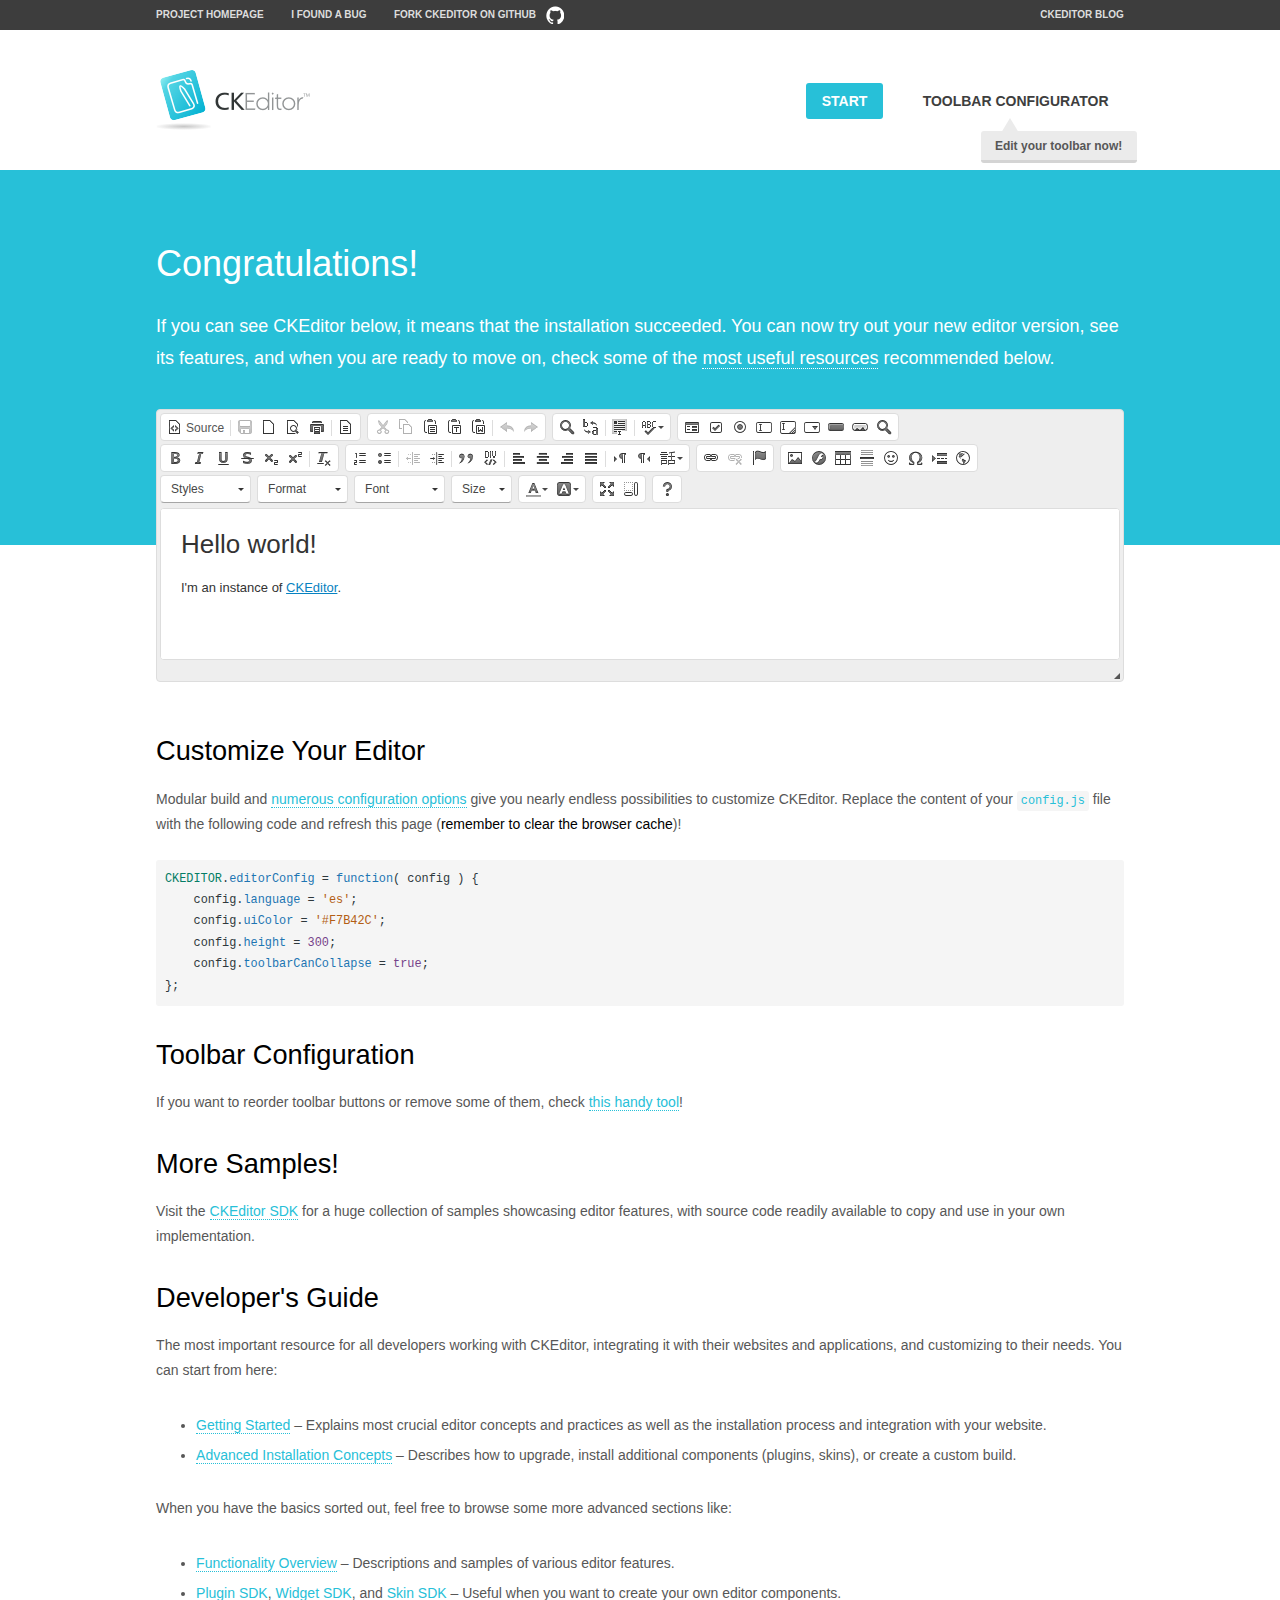
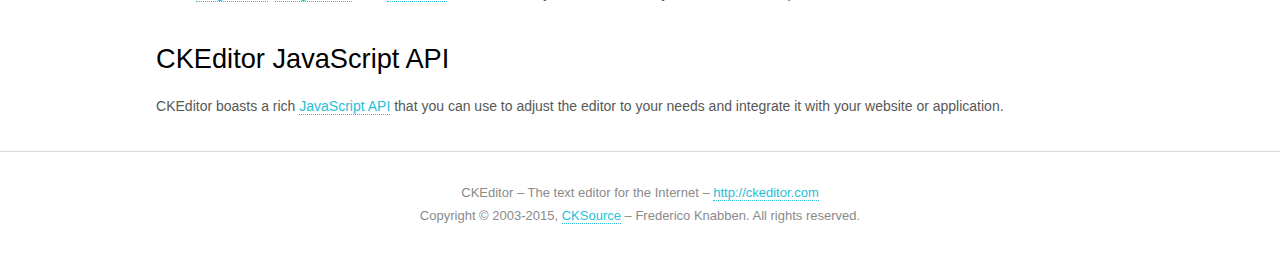
<file: assets/js/plugins/ckeditor/samples/index.html>
<!DOCTYPE html>
<!--
Copyright (c) 2003-2015, CKSource - Frederico Knabben. All rights reserved.
For licensing, see LICENSE.md or http://ckeditor.com/license
-->
<html>
<head>
	<meta charset="utf-8">
	<title>CKEditor Sample</title>
	<script src="../ckeditor.js"></script>
	<script src="js/sample.js"></script>
	<link rel="stylesheet" href="css/samples.css">
	<link rel="stylesheet" href="toolbarconfigurator/lib/codemirror/neo.css">
</head>
<body id="main">

<nav class="navigation-a">
	<div class="grid-container">
		<ul class="navigation-a-left grid-width-70">
			<li><a href="http://ckeditor.com">Project Homepage</a></li>
			<li><a href="http://dev.ckeditor.com/">I found a bug</a></li>
			<li><a href="http://github.com/ckeditor/ckeditor-dev" class="icon-pos-right icon-navigation-a-github">Fork CKEditor on GitHub</a></li>
		</ul>
		<ul class="navigation-a-right grid-width-30">
			<li><a href="http://ckeditor.com/blog-list">CKEditor Blog</a></li>
		</ul>
	</div>
</nav>

<header class="header-a">
	<div class="grid-container">
		<h1 class="header-a-logo grid-width-30">
			<a href="index.html"><img src="img/logo.png" alt="CKEditor Sample"></a>
		</h1>

		<nav class="navigation-b grid-width-70">
			<ul>
				<li><a href="index.html" class="button-a button-a-background">Start</a></li>
				<li><a href="toolbarconfigurator/index.html" class="button-a">Toolbar configurator <span class="balloon-a balloon-a-nw">Edit your toolbar now!</span></a></li>
			</ul>
		</nav>
	</div>
</header>

<main>
	<div class="adjoined-top">
		<div class="grid-container">
			<div class="content grid-width-100">
				<h1>Congratulations!</h1>
				<p>
					If you can see CKEditor below, it means that the installation succeeded.
					You can now try out your new editor version, see its features, and when you are ready to move on, check some of the <a href="#sample-customize">most useful resources</a> recommended below.
				</p>
			</div>
		</div>
	</div>
	<div class="adjoined-bottom">
		<div class="grid-container">
			<div class="grid-width-100">
				<div id="editor">
					<h1>Hello world!</h1>
					<p>I'm an instance of <a href="http://ckeditor.com">CKEditor</a>.</p>
				</div>
			</div>
		</div>
	</div>

	<div class="grid-container">
		<div class="content grid-width-100">
			<section id="sample-customize">
				<h2>Customize Your Editor</h2>
				<p>Modular build and <a href="http://docs.ckeditor.com/#!/guide/dev_configuration">numerous configuration options</a> give you nearly endless possibilities to customize CKEditor. Replace the content of your <code><a href="../config.js">config.js</a></code> file with the following code and refresh this page (<strong>remember to clear the browser cache</strong>)!</p>
		<pre class="cm-s-neo CodeMirror"><code><span style="padding-right: 0.1px;"><span class="cm-variable">CKEDITOR</span>.<span class="cm-property">editorConfig</span> <span class="cm-operator">=</span> <span class="cm-keyword">function</span>( <span class="cm-def">config</span> ) {</span>
<span style="padding-right: 0.1px;"><span class="cm-tab">	</span><span class="cm-variable-2">config</span>.<span class="cm-property">language</span> <span class="cm-operator">=</span> <span class="cm-string">'es'</span>;</span>
<span style="padding-right: 0.1px;"><span class="cm-tab">	</span><span class="cm-variable-2">config</span>.<span class="cm-property">uiColor</span> <span class="cm-operator">=</span> <span class="cm-string">'#F7B42C'</span>;</span>
<span style="padding-right: 0.1px;"><span class="cm-tab">	</span><span class="cm-variable-2">config</span>.<span class="cm-property">height</span> <span class="cm-operator">=</span> <span class="cm-number">300</span>;</span>
<span style="padding-right: 0.1px;"><span class="cm-tab">	</span><span class="cm-variable-2">config</span>.<span class="cm-property">toolbarCanCollapse</span> <span class="cm-operator">=</span> <span class="cm-atom">true</span>;</span>
<span style="padding-right: 0.1px;">};</span></code></pre>
			</section>

			<section>
				<h2>Toolbar Configuration</h2>
				<p>If you want to reorder toolbar buttons or remove some of them, check <a href="toolbarconfigurator/index.html">this handy tool</a>!</p>
			</section>

			<section>
				<h2>More Samples!</h2>
				<p>Visit the <a href="http://sdk.ckeditor.com">CKEditor SDK</a> for a huge collection of samples showcasing editor features, with source code readily available to copy and use in your own implementation.</p>
			</section>

			<section>
				<h2>Developer's Guide</h2>
				<p>The most important resource for all developers working with CKEditor, integrating it with their websites and applications, and customizing to their needs. You can start from here:</p>
				<ul>
					<li><a href="http://docs.ckeditor.com/#!/guide/dev_installation">Getting Started</a> &ndash; Explains most crucial editor concepts and practices as well as the installation process and integration with your website.</li>
					<li><a href="http://docs.ckeditor.com/#!/guide/dev_advanced_installation">Advanced Installation Concepts</a> &ndash; Describes how to upgrade, install additional components (plugins, skins), or create a custom build.</li>
				</ul>
					<p>When you have the basics sorted out, feel free to browse some more advanced sections like:</p>
				<ul>
					<li><a href="http://docs.ckeditor.com/#!/guide/dev_features">Functionality Overview</a> &ndash; Descriptions and samples of various editor features.</li>
					<li><a href="http://docs.ckeditor.com/#!/guide/plugin_sdk_intro">Plugin SDK</a>, <a href="http://docs.ckeditor.com/#!/guide/widget_sdk_intro">Widget SDK</a>, and <a href="http://docs.ckeditor.com/#!/guide/skin_sdk_intro">Skin SDK</a> &ndash; Useful when you want to create your own editor components.</li>
				</ul>
			</section>

			<section>
				<h2>CKEditor JavaScript API</h2>
				<p>CKEditor boasts a rich <a href="http://docs.ckeditor.com/#!/api">JavaScript API</a> that you can use to adjust the editor to your needs and integrate it with your website or application.</p>
			</section>
		</div>
	</div>
</main>

<footer class="footer-a grid-container">
	<div class="grid-container">
		<p class="grid-width-100">
			CKEditor &ndash; The text editor for the Internet &ndash; <a class="samples" href="http://ckeditor.com/">http://ckeditor.com</a>
		</p>
		<p class="grid-width-100" id="copy">
			Copyright &copy; 2003-2015, <a class="samples" href="http://cksource.com/">CKSource</a> &ndash; Frederico Knabben. All rights reserved.
		</p>
	</div>
</footer>
<script>
	initSample();
</script>

</body>
</html>
</file>
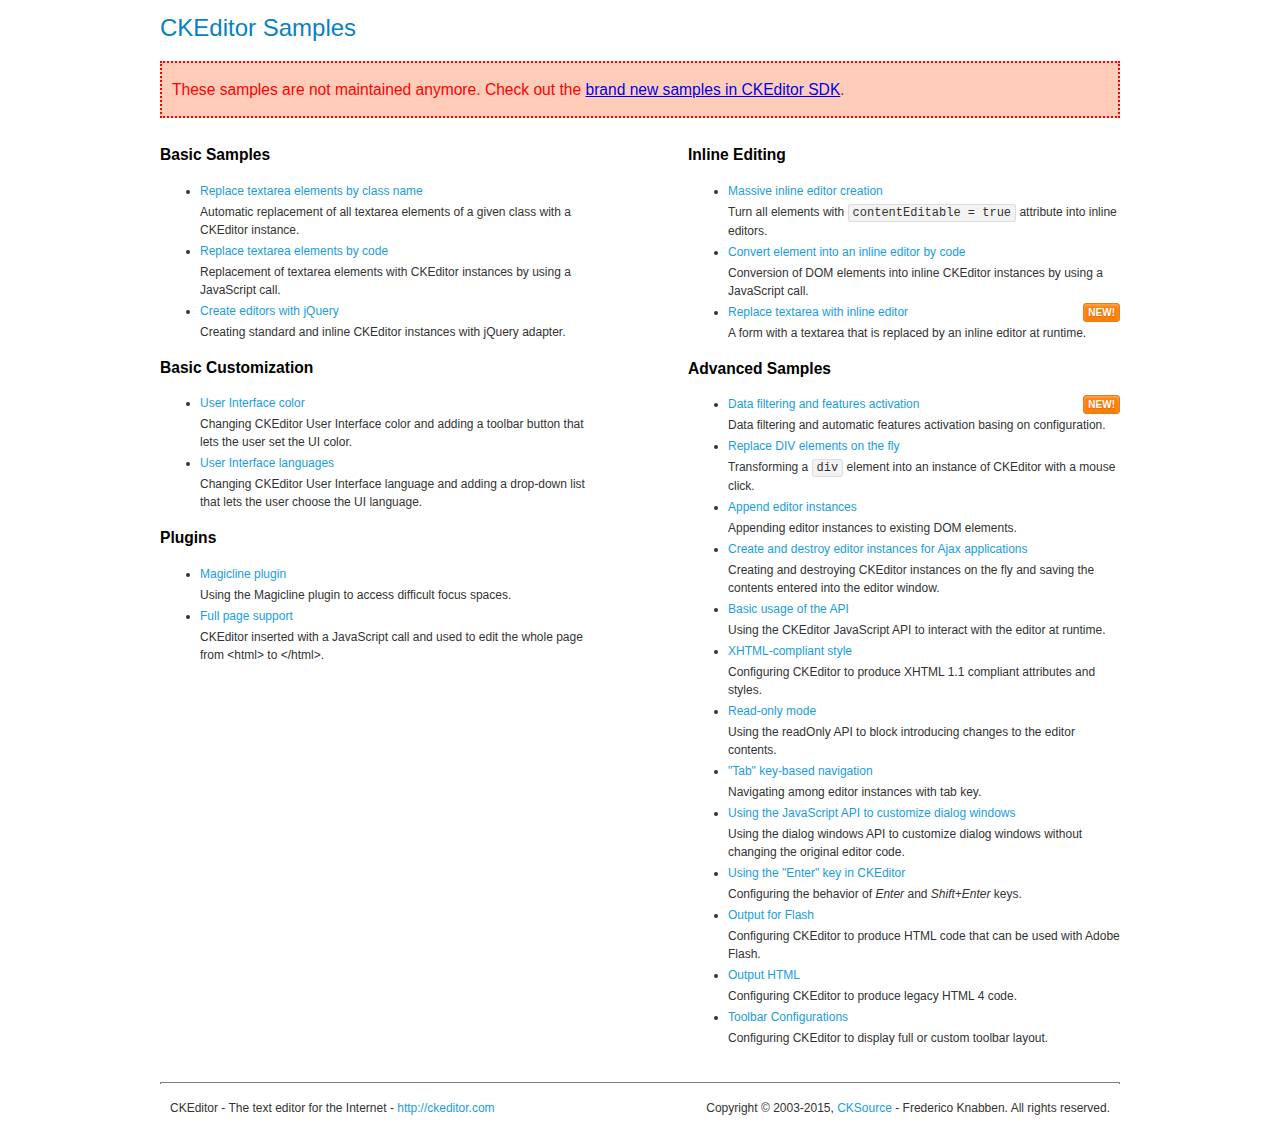
<file: assets/js/plugins/ckeditor/samples/old/index.html>
<!DOCTYPE html>
<!--
Copyright (c) 2003-2015, CKSource - Frederico Knabben. All rights reserved.
For licensing, see LICENSE.md or http://ckeditor.com/license
-->
<html>
<head>
	<meta charset="utf-8">
	<title>CKEditor Samples</title>
	<link rel="stylesheet" href="sample.css">
</head>
<body>
	<h1 class="samples">
		CKEditor Samples
	</h1>
	<div class="warning deprecated">
		These samples are not maintained anymore. Check out the <a href="http://sdk.ckeditor.com/">brand new samples in CKEditor SDK</a>.
	</div>
	<div class="twoColumns">
		<div class="twoColumnsLeft">
			<h2 class="samples">
				Basic Samples
			</h2>
			<dl class="samples">
				<dt><a class="samples" href="replacebyclass.html">Replace textarea elements by class name</a></dt>
				<dd>Automatic replacement of all textarea elements of a given class with a CKEditor instance.</dd>

				<dt><a class="samples" href="replacebycode.html">Replace textarea elements by code</a></dt>
				<dd>Replacement of textarea elements with CKEditor instances by using a JavaScript call.</dd>

				<dt><a class="samples" href="jquery.html">Create editors with jQuery</a></dt>
				<dd>Creating standard and inline CKEditor instances with jQuery adapter.</dd>
			</dl>

			<h2 class="samples">
				Basic Customization
			</h2>
			<dl class="samples">
				<dt><a class="samples" href="uicolor.html">User Interface color</a></dt>
				<dd>Changing CKEditor User Interface color and adding a toolbar button that lets the user set the UI color.</dd>

				<dt><a class="samples" href="uilanguages.html">User Interface languages</a></dt>
				<dd>Changing CKEditor User Interface language and adding a drop-down list that lets the user choose the UI language.</dd>
			</dl>


			<h2 class="samples">Plugins</h2>
<dl class="samples">
<dt><a class="samples" href="magicline/magicline.html">Magicline plugin</a></dt>
<dd>Using the Magicline plugin to access difficult focus spaces.</dd>

<dt><a class="samples" href="wysiwygarea/fullpage.html">Full page support</a></dt>
<dd>CKEditor inserted with a JavaScript call and used to edit the whole page from &lt;html&gt; to &lt;/html&gt;.</dd>
</dl>
		</div>
		<div class="twoColumnsRight">
			<h2 class="samples">
				Inline Editing
			</h2>
			<dl class="samples">
				<dt><a class="samples" href="inlineall.html">Massive inline editor creation</a></dt>
				<dd>Turn all elements with <code>contentEditable = true</code> attribute into inline editors.</dd>

				<dt><a class="samples" href="inlinebycode.html">Convert element into an inline editor by code</a></dt>
				<dd>Conversion of DOM elements into inline CKEditor instances by using a JavaScript call.</dd>

				<dt><a class="samples" href="inlinetextarea.html">Replace textarea with inline editor</a> <span class="new">New!</span></dt>
				<dd>A form with a textarea that is replaced by an inline editor at runtime.</dd>

				
			</dl>

			<h2 class="samples">
				Advanced Samples
			</h2>
			<dl class="samples">
				<dt><a class="samples" href="datafiltering.html">Data filtering and features activation</a> <span class="new">New!</span></dt>
				<dd>Data filtering and automatic features activation basing on configuration.</dd>

				<dt><a class="samples" href="divreplace.html">Replace DIV elements on the fly</a></dt>
				<dd>Transforming a <code>div</code> element into an instance of CKEditor with a mouse click.</dd>

				<dt><a class="samples" href="appendto.html">Append editor instances</a></dt>
				<dd>Appending editor instances to existing DOM elements.</dd>

				<dt><a class="samples" href="ajax.html">Create and destroy editor instances for Ajax applications</a></dt>
				<dd>Creating and destroying CKEditor instances on the fly and saving the contents entered into the editor window.</dd>

				<dt><a class="samples" href="api.html">Basic usage of the API</a></dt>
				<dd>Using the CKEditor JavaScript API to interact with the editor at runtime.</dd>

				<dt><a class="samples" href="xhtmlstyle.html">XHTML-compliant style</a></dt>
				<dd>Configuring CKEditor to produce XHTML 1.1 compliant attributes and styles.</dd>

				<dt><a class="samples" href="readonly.html">Read-only mode</a></dt>
				<dd>Using the readOnly API to block introducing changes to the editor contents.</dd>

				<dt><a class="samples" href="tabindex.html">"Tab" key-based navigation</a></dt>
				<dd>Navigating among editor instances with tab key.</dd>


				
<dt><a class="samples" href="dialog/dialog.html">Using the JavaScript API to customize dialog windows</a></dt>
<dd>Using the dialog windows API to customize dialog windows without changing the original editor code.</dd>

<dt><a class="samples" href="enterkey/enterkey.html">Using the &quot;Enter&quot; key in CKEditor</a></dt>
<dd>Configuring the behavior of <em>Enter</em> and <em>Shift+Enter</em> keys.</dd>

<dt><a class="samples" href="htmlwriter/outputforflash.html">Output for Flash</a></dt>
<dd>Configuring CKEditor to produce HTML code that can be used with Adobe Flash.</dd>

<dt><a class="samples" href="htmlwriter/outputhtml.html">Output HTML</a></dt>
<dd>Configuring CKEditor to produce legacy HTML 4 code.</dd>

<dt><a class="samples" href="toolbar/toolbar.html">Toolbar Configurations</a></dt>
<dd>Configuring CKEditor to display full or custom toolbar layout.</dd>

			</dl>
		</div>
	</div>
	<div id="footer">
		<hr>
		<p>
			CKEditor - The text editor for the Internet - <a class="samples" href="http://ckeditor.com/">http://ckeditor.com</a>
		</p>
		<p id="copy">
			Copyright &copy; 2003-2015, <a class="samples" href="http://cksource.com/">CKSource</a> - Frederico Knabben. All rights reserved.
		</p>
	</div>
</body>
</html>
</file>
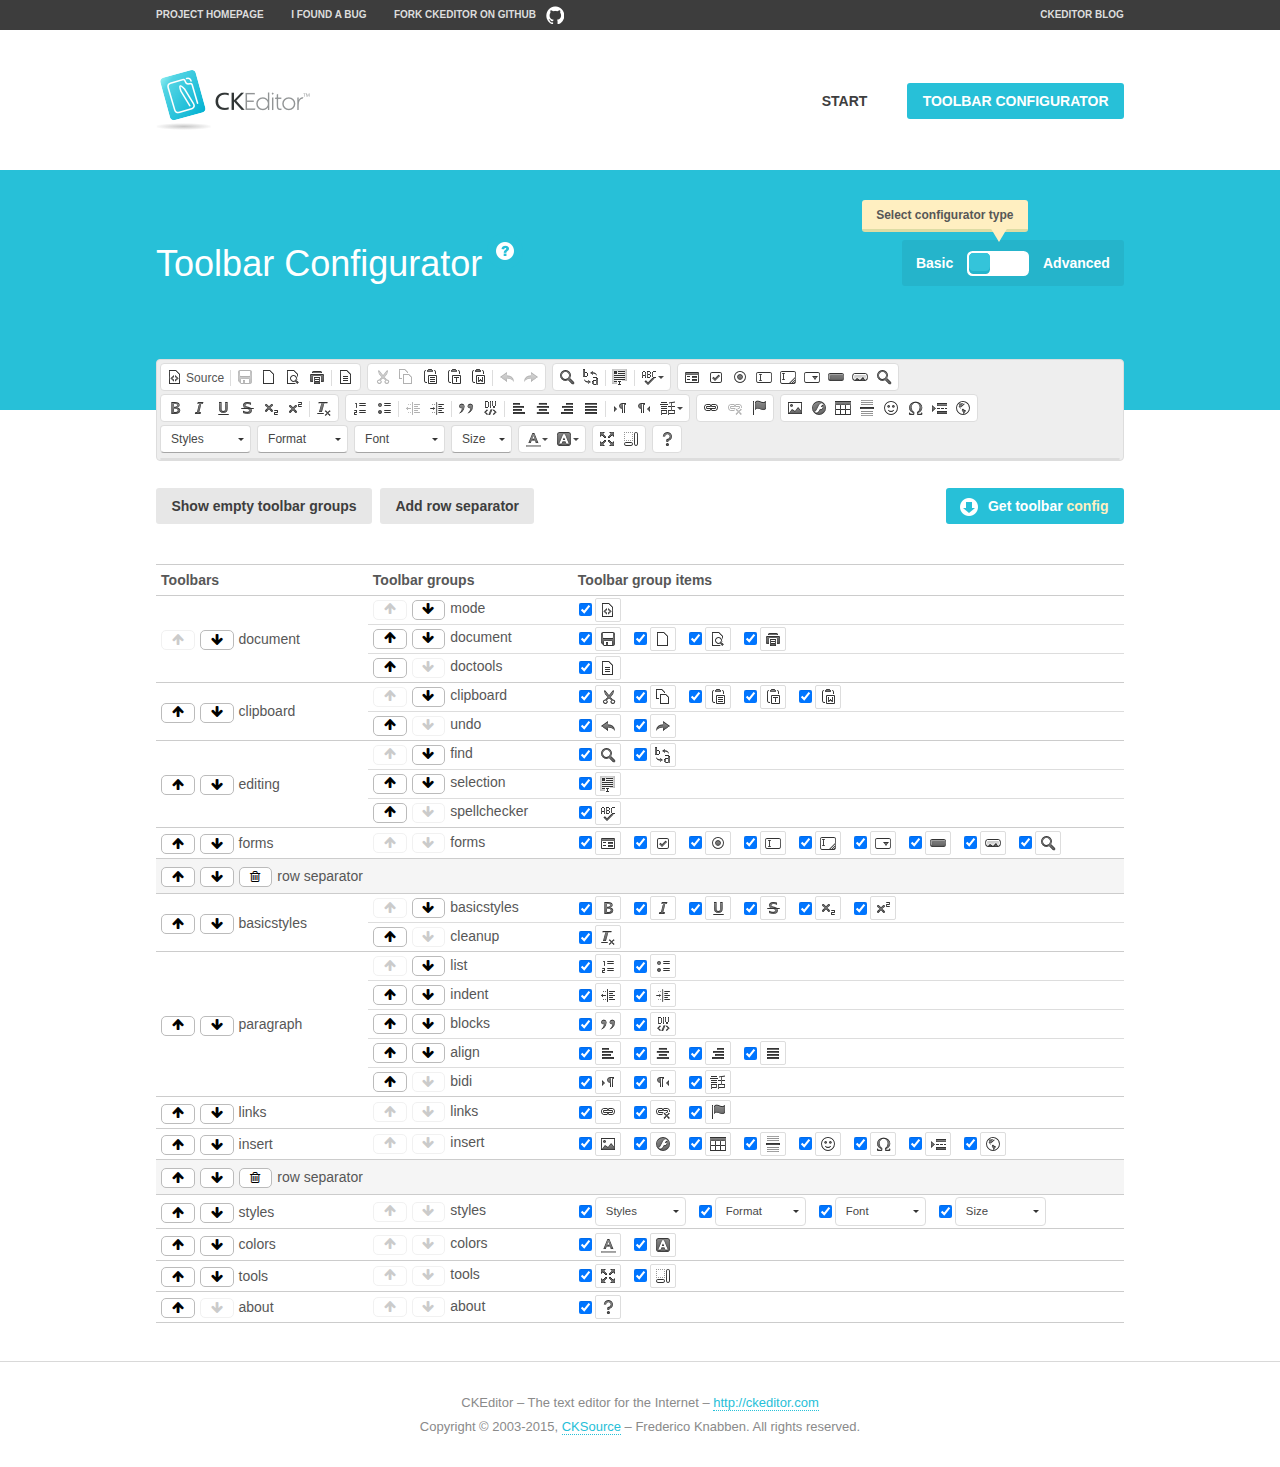
<file: assets/js/plugins/ckeditor/samples/toolbarconfigurator/index.html>
<!DOCTYPE html>
<!--
Copyright (c) 2003-2015, CKSource - Frederico Knabben. All rights reserved.
For licensing, see LICENSE.md or http://ckeditor.com/license
-->
<!--[if IE 8]><html class="ie8"><![endif]-->
<!--[if gt IE 8]><html><![endif]-->
<!--[if !IE]><!--><html><!--<![endif]-->
<head>
	<meta charset="utf-8">
	<title>Toolbar Configurator</title>
	<script src="../../ckeditor.js"></script>
	<script>
		if ( CKEDITOR.env.ie && CKEDITOR.env.version < 9 )
			CKEDITOR.tools.enableHtml5Elements( document );
	</script>
	<link rel="stylesheet" href="lib/codemirror/codemirror.css">
	<link rel="stylesheet" href="lib/codemirror/show-hint.css">
	<link rel="stylesheet" href="lib/codemirror/neo.css">
	<link rel="stylesheet" href="css/fontello.css">
	<link rel="stylesheet" href="../css/samples.css">
</head>
<body id="toolbar">

<nav class="navigation-a">
	<div class="grid-container">
		<ul class="navigation-a-left grid-width-70">
			<li><a href="http://ckeditor.com">Project Homepage</a></li>
			<li><a href="http://dev.ckeditor.com/">I found a bug</a></li>
			<li><a href="http://github.com/ckeditor/ckeditor-dev" class="icon-pos-right icon-navigation-a-github">Fork CKEditor on GitHub</a></li>
		</ul>
		<ul class="navigation-a-right grid-width-30">
			<li><a href="http://ckeditor.com/blog-list">CKEditor Blog</a></li>
		</ul>
	</div>
</nav>

<header class="header-a">
	<div class="grid-container">
		<h1 class="header-a-logo grid-width-30">
			<a href="../index.html"><img src="../img/logo.png" alt="CKEditor Logo"></a>
		</h1>
		<nav class="navigation-b grid-width-70">
			<ul>
				<li><a href="../index.html"  class="button-a">Start</a></li>
				<li><a href="index.html"  class="button-a button-a-background">Toolbar configurator</a></li>
			</ul>
		</nav>
	</div>
</header>

<main>
	<div class="adjoined-top">
		<div class="grid-container">
			<div class="content grid-width-100">
				<div class="grid-container-nested">
					<h1 class="grid-width-60">
						Toolbar Configurator
						<a href="#help-content" type="button" title="Configurator help" id="help" class="button-a button-a-background button-a-no-text icon-pos-left icon-question-mark">Help</a>
					</h1>

					<div class="grid-width-40 grid-switch-magic">
						<div class="switch">
							<span class="balloon-a balloon-a-se">Select configurator type</span>
							<input type="radio" name="radio" data-num="1" id="radio-basic" />
							<input type="radio" name="radio" data-num="2" id="radio-advanced" />
							<label data-for="1" for="radio-basic">Basic</label>
							<span class="switch-inner">
								<span class="handler"></span>
							</span>
							<label data-for="2" for="radio-advanced">Advanced</label>
						</div>
					</div>
				</div>
			</div>
		</div>
	</div>
	<div class="adjoined-bottom">
		<div class="grid-container">
			<div class="grid-width-100">
				<div class="editors-container">
					<div id="editor-basic"></div>
					<div id="editor-advanced"></div>
				</div>
			</div>
		</div>
	</div>

	<div class="grid-container configurator">
		<div class="content grid-width-100">
			<div class="configurator">
				<div>
					<div id="toolbarModifierWrapper"></div>
				</div>
			</div>
		</div>
	</div>

	<div id="help-content">
		<div class="grid-container">
			<div class="grid-width-100">
				<h2>What Am I Doing Here?</h2>

				<div class="grid-container grid-container-nested">
					<div class="basic">
						<div class="grid-width-50">
							<p>Arrange <a href="http://docs.ckeditor.com/#!/api/CKEDITOR.config-cfg-toolbarGroups">toolbar groups</a>, toggle <a href="http://docs.ckeditor.com/#!/api/CKEDITOR.config-cfg-removeButtons">button visibility</a> according to your needs and get your toolbar configuration.</p>
							<p>You can replace the content of the <a href="../../config.js"><code>config.js</code></a> file with the generated configuration. If you already set some configuration options you will need to merge both configurations.</p>
						</div>
						<div class="grid-width-50">
							<p>Read more about different ways of <a href="http://docs.ckeditor.com/#!/guide/dev_configuration">setting configuration</a> and do not forget about <strong>clearing browser cache</strong>.</p>
							<p>Arranging toolbar groups is the recommended way of configuring the toolbar, but if you need more freedom you can use the <a href="#advanced">advanced configurator</a>.</p>
						</div>
					</div>
					<div class="advanced" style="display: none;">
						<div class="grid-width-50">
							<p>With this code editor you can edit your <a href="http://docs.ckeditor.com/#!/api/CKEDITOR.config-cfg-toolbar">toolbar configuration</a> live.</p>
							<p>You can replace the content of the <a href="../../config.js"><code>config.js</code></a> file with the generated configuration. If you already set some configuration options you will need to merge both configurations.</p>
						</div>
						<div class="grid-width-50">
							<p>Read more about different ways of <a href="http://docs.ckeditor.com/#!/guide/dev_configuration">setting configuration</a> and do not forget about <strong>clearing browser cache</strong>.</p>
						</div>
					</div>
				</div>

				<p class="grid-container grid-container-nested">
					<button type="button" class="help-content-close grid-width-100 button-a button-a-background">Got it. Let's play!</button>
				</p>
			</div>
		</div>
	</div>
</main>

<footer class="footer-a grid-container">
	<p class="grid-width-100">
		CKEditor &ndash; The text editor for the Internet &ndash; <a class="samples" href="http://ckeditor.com/">http://ckeditor.com</a>
	</p>
	<p class="grid-width-100" id="copy">
		Copyright &copy; 2003-2015, <a class="samples" href="http://cksource.com/">CKSource</a> &ndash; Frederico Knabben. All rights reserved.
	</p>
</footer>

<script src="lib/codemirror/codemirror.js"></script>
<script src="lib/codemirror/javascript.js"></script>
<script src="lib/codemirror/show-hint.js"></script>

<script src="js/fulltoolbareditor.js"></script>
<script src="js/abstracttoolbarmodifier.js"></script>
<script src="js/toolbarmodifier.js"></script>
<script src="js/toolbartextmodifier.js"></script>
<script src="../js/sf.js"></script>

<script>
	( function() {
		'use strict';

		var mode = ( window.location.hash.substr( 1 ) === 'advanced' ) ? 'advanced' : 'basic',
			configuratorSection = CKEDITOR.document.findOne( 'main > .grid-container.configurator' ),
			basicInstruction = CKEDITOR.document.findOne( '#help-content .basic' ),
			advancedInstruction = CKEDITOR.document.findOne( '#help-content .advanced' ),

			// Configurator mode switcher.
			modeSwitchBasic = CKEDITOR.document.getById( 'radio-basic' ),
			modeSwitchAdvanced = CKEDITOR.document.getById( 'radio-advanced' );

		// Initial setup
		function updateSwitcher() {
			if ( mode === 'advanced' ) {
				modeSwitchAdvanced.$.checked = true;
			} else {
				modeSwitchBasic.$.checked = true;
			}
		}

		updateSwitcher();

		CKEDITOR.document.getWindow().on( 'hashchange', function( e ) {
			var hash = window.location.hash.substr( 1 );
			if ( !( hash === 'advanced' || hash === 'basic' ) ) {
				return;
			}
			mode = hash;
			onToolbarsDone( mode );
		} );

		CKEDITOR.document.getWindow().on( 'resize', function() {
			updateToolbar( ( mode === 'basic' ? toolbarModifier : toolbarTextModifier )[ 'editorInstance' ] );
		} );

		function onRefresh( modifier ) {
			modifier = modifier || this;

			if ( mode === 'basic' && modifier instanceof ToolbarConfigurator.ToolbarTextModifier ) {
				return;
			}

			// CodeMirror container becomes visible, so we need to refresh and to avoid rendering problems.
			if ( mode === 'advanced' && modifier instanceof ToolbarConfigurator.ToolbarTextModifier ) {
				modifier.codeContainer.refresh();
			}

			updateToolbar( modifier.editorInstance );
		}

		function updateToolbar( editor ) {
			var editorContainer = editor.container;

			// Not always editor is loaded.
			if ( !editorContainer ) {
				return;
			}

			var displayStyle = editorContainer.getStyle( 'display' );

			editorContainer.setStyle( 'display', 'block' );

			var newHeight = editorContainer.getSize( 'height' );

			var newMarginTop = parseInt( editorContainer.getComputedStyle( 'margin-top' ), 10 );
			newMarginTop = ( isNaN( newMarginTop ) ? 0 : Number( newMarginTop ) );

			var newMarginBottom = parseInt( editorContainer.getComputedStyle( 'margin-bottom' ), 10 );
			newMarginBottom = ( isNaN( newMarginBottom ) ? 0 : Number( newMarginBottom ) );

			var result = newHeight + newMarginTop + newMarginBottom;

			editorContainer.setStyle( 'display', displayStyle );

			editor.container.getAscendant( 'div' ).setStyle( 'height', result + 'px' );
		}

		var toolbarModifier = new ToolbarConfigurator.ToolbarModifier( 'editor-basic' );

		var done = 0;
		toolbarModifier.init( onToolbarInit );
		toolbarModifier.onRefresh = onRefresh;

		CKEDITOR.document.getById( 'toolbarModifierWrapper' ).append( toolbarModifier.mainContainer );

		var toolbarTextModifier = new ToolbarConfigurator.ToolbarTextModifier( 'editor-advanced' );
		toolbarTextModifier.init( onToolbarInit );
		toolbarTextModifier.onRefresh = onRefresh;

		function onToolbarInit() {
			if ( ++done === 2 ) {
				onToolbarsDone();

				positionSticky.watch( CKEDITOR.document.findOne( '.toolbar' ), function() {
					return mode === 'advanced';
				} );
			}
		}

		function onToolbarsDone() {
			if ( mode === 'basic' ) {
				toggleModeBasic( false );
			} else {
				toggleModeAdvanced( false );
			}

			updateSwitcher();

			setTimeout( function() {
				CKEDITOR.document.findOne( '.editors-container' ).addClass( 'active' );
				CKEDITOR.document.findOne( '#toolbarModifierWrapper' ).addClass( 'active' );
			}, 200 );
		}

		CKEDITOR.document.getById( 'toolbarModifierWrapper' ).append( toolbarTextModifier.mainContainer );

		function toogleModeSwitch( onElement, offElement, onModifier, offModifier ) {
			onElement.addClass( 'fancy-button-active' );
			offElement.removeClass( 'fancy-button-active' );

			onModifier.showUI();
			offModifier.hideUI();
		}

		function toggleModeBasic( callOnRefresh ) {
			callOnRefresh = ( callOnRefresh !== false );
			mode = 'basic';
			window.location.hash = '#basic';
			toogleModeSwitch( modeSwitchBasic, modeSwitchAdvanced, toolbarModifier, toolbarTextModifier );

			configuratorSection.removeClass( 'freed-width' );
			basicInstruction.show();
			advancedInstruction.hide();

			callOnRefresh && onRefresh( toolbarModifier );
		}

		function toggleModeAdvanced( callOnRefresh ) {
			callOnRefresh = ( callOnRefresh !== false );
			mode = 'advanced';
			window.location.hash = '#advanced';
			toogleModeSwitch( modeSwitchAdvanced, modeSwitchBasic, toolbarTextModifier, toolbarModifier );

			configuratorSection.addClass( 'freed-width' );
			advancedInstruction.show();
			basicInstruction.hide();

			callOnRefresh && onRefresh( toolbarTextModifier );
		}

		modeSwitchBasic.on( 'click', toggleModeBasic );
		modeSwitchAdvanced.on( 'click', toggleModeAdvanced );

		//
		// Position:sticky for the toolbar.
		//

		// Will make elements behave like they were styled with position:sticky.
		var positionSticky = {
			// Store object: {
			// 		element: CKEDITOR.dom.element, // Element which will float.
			// 		placeholder: CKEDITOR.dom.element, // Placeholder which is place to prevent page bounce.
			// 		isFixed: boolean // Whether element float now.
			// }
			watched: [],

			active: [],

			staticContainer: null,

			init: function() {
				var element = CKEDITOR.dom.element.createFromHtml(
					'<div class="staticContainer">' +
						'<div class="grid-container" >' +
							'<div class="grid-width-100">' +
								'<div class="inner"></div>' +
							'</div>' +
						'</div>' +
					'</div>' );

				this.staticContainer = element.findOne( '.inner' );

				CKEDITOR.document.getBody().append( element );
			},

			watch: function( element, preventFunc ) {
				this.watched.push( {
					element: element,
					placeholder: new CKEDITOR.dom.element( 'div' ),
					isFixed: false,
					preventFunc: preventFunc
				} );
			},

			checkAll: function() {
				for ( var i = 0; i < this.watched.length; i++ ) {
					this.check( this.watched[ i ] );
				}
			},

			check: function( element ) {
				var isFixed = element.isFixed;
				var shouldBeFixed = this.shouldBeFixed( element );

				// Nothing to be done.
				if ( isFixed === shouldBeFixed ) {
					return;
				}

				var placeholder = element.placeholder;

				if ( isFixed ) {
					// Unfixing.

					element.element.insertBefore( placeholder );
					placeholder.remove();

					element.element.removeStyle( 'margin' );

					this.active.splice( CKEDITOR.tools.indexOf( this.active, element ), 1 );

				} else {
					// Fixing.
					placeholder.setStyle( 'width', element.element.getSize( 'width' ) + 'px' );
					placeholder.setStyle( 'height', element.element.getSize( 'height' ) + 'px' );
					placeholder.setStyle( 'margin-bottom', element.element.getComputedStyle( 'margin-bottom' ) );
					placeholder.setStyle( 'display', element.element.getComputedStyle( 'display' ) );
					placeholder.insertAfter( element.element );

					this.staticContainer.append( element.element );

					this.active.push( element );
				}

				element.isFixed = !element.isFixed;
			},

			shouldBeFixed: function( element ) {
				if ( element.preventFunc && element.preventFunc() ) {
					return false;
				}

				// If element is already fixed we are checking it's placeholder.
				var related = ( element.isFixed ? element.placeholder : element.element ),
					clientRect = related.$.getBoundingClientRect(),
					staticHeight = this.staticContainer.getSize('height' ),
					elemHeight = element.element.getSize( 'height' );

				if ( element.isFixed ) {
					return ( clientRect.top + elemHeight < staticHeight );
				} else {
					return ( clientRect.top < staticHeight );
				}
			}
		};

		positionSticky.init();

		CKEDITOR.document.getWindow().on( 'scroll',
			new CKEDITOR.tools.eventsBuffer( 100, positionSticky.checkAll, positionSticky ).input
		);

		// Make the toolbar sticky.
		positionSticky.watch( CKEDITOR.document.findOne( '.editors-container' ) );

		// Help button and help-content.
		( function() {
			var helpButton = CKEDITOR.document.getById( 'help' ),
				helpContent = CKEDITOR.document.getById( 'help-content' );

			// Don't show help button on IE8 because it's unsupported by Pico Modal.
			if ( CKEDITOR.env.ie && CKEDITOR.env.version == 8 ) {
				helpButton.hide();
			} else {
				// Display help modal when the button is clicked.
				helpButton.on( 'click', function( evt ) {
					SF.modal( {
						// Clone modal content from DOM.
						content: helpContent.getHtml(),

						afterCreate: function( modal ) {
							// Enable modal content button to close the modal.
							new CKEDITOR.dom.element( modal.modalElem() ).findOne( '.help-content-close' ).once( 'click', modal.close );
						}
					} ).show();
				} );
			}
		} )();
	} )();
</script>
</body>
</html>
</file>
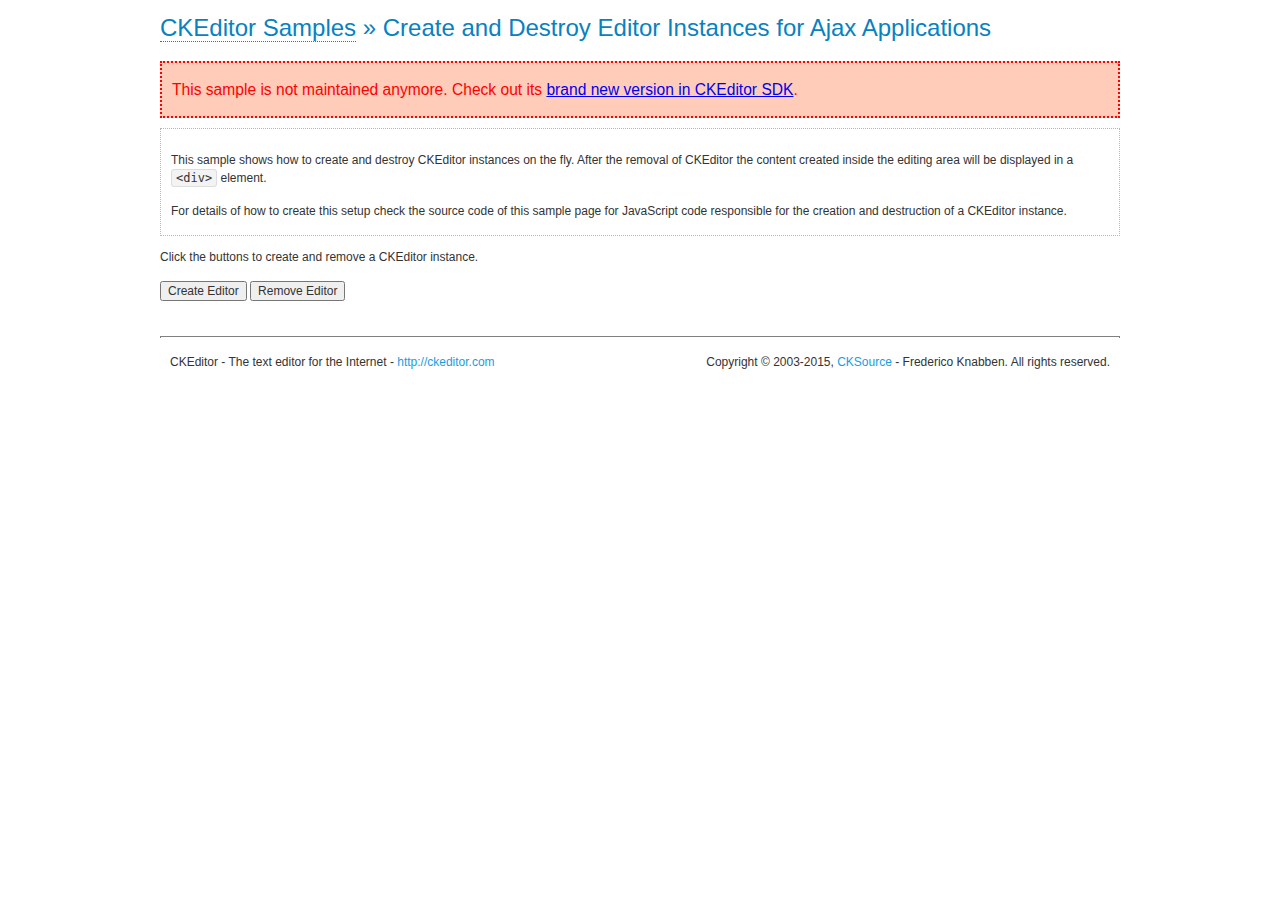
<file: assets/js/plugins/ckeditor/samples/old/ajax.html>
<!DOCTYPE html>
<!--
Copyright (c) 2003-2015, CKSource - Frederico Knabben. All rights reserved.
For licensing, see LICENSE.md or http://ckeditor.com/license
-->
<html>
<head>
	<meta charset="utf-8">
	<title>Ajax &mdash; CKEditor Sample</title>
	<script src="../../ckeditor.js"></script>
	<link rel="stylesheet" href="sample.css">
	<script>

		var editor, html = '';

		function createEditor() {
			if ( editor )
				return;

			// Create a new editor inside the <div id="editor">, setting its value to html
			var config = {};
			editor = CKEDITOR.appendTo( 'editor', config, html );
		}

		function removeEditor() {
			if ( !editor )
				return;

			// Retrieve the editor contents. In an Ajax application, this data would be
			// sent to the server or used in any other way.
			document.getElementById( 'editorcontents' ).innerHTML = html = editor.getData();
			document.getElementById( 'contents' ).style.display = '';

			// Destroy the editor.
			editor.destroy();
			editor = null;
		}

	</script>
</head>
<body>
	<h1 class="samples">
		<a href="index.html">CKEditor Samples</a> &raquo; Create and Destroy Editor Instances for Ajax Applications
	</h1>
	<div class="warning deprecated">
		This sample is not maintained anymore. Check out its <a href="http://sdk.ckeditor.com/samples/saveajax.html">brand new version in CKEditor SDK</a>.
	</div>
	<div class="description">
		<p>
			This sample shows how to create and destroy CKEditor instances on the fly. After the removal of CKEditor the content created inside the editing
			area will be displayed in a <code>&lt;div&gt;</code> element.
		</p>
		<p>
			For details of how to create this setup check the source code of this sample page
			for JavaScript code responsible for the creation and destruction of a CKEditor instance.
		</p>
	</div>
	<p>Click the buttons to create and remove a CKEditor instance.</p>
	<p>
		<input onclick="createEditor();" type="button" value="Create Editor">
		<input onclick="removeEditor();" type="button" value="Remove Editor">
	</p>
	<!-- This div will hold the editor. -->
	<div id="editor">
	</div>
	<div id="contents" style="display: none">
		<p>
			Edited Contents:
		</p>
		<!-- This div will be used to display the editor contents. -->
		<div id="editorcontents">
		</div>
	</div>
	<div id="footer">
		<hr>
		<p>
			CKEditor - The text editor for the Internet - <a class="samples" href="http://ckeditor.com/">http://ckeditor.com</a>
		</p>
		<p id="copy">
			Copyright &copy; 2003-2015, <a class="samples" href="http://cksource.com/">CKSource</a> - Frederico
			Knabben. All rights reserved.
		</p>
	</div>
</body>
</html>
</file>
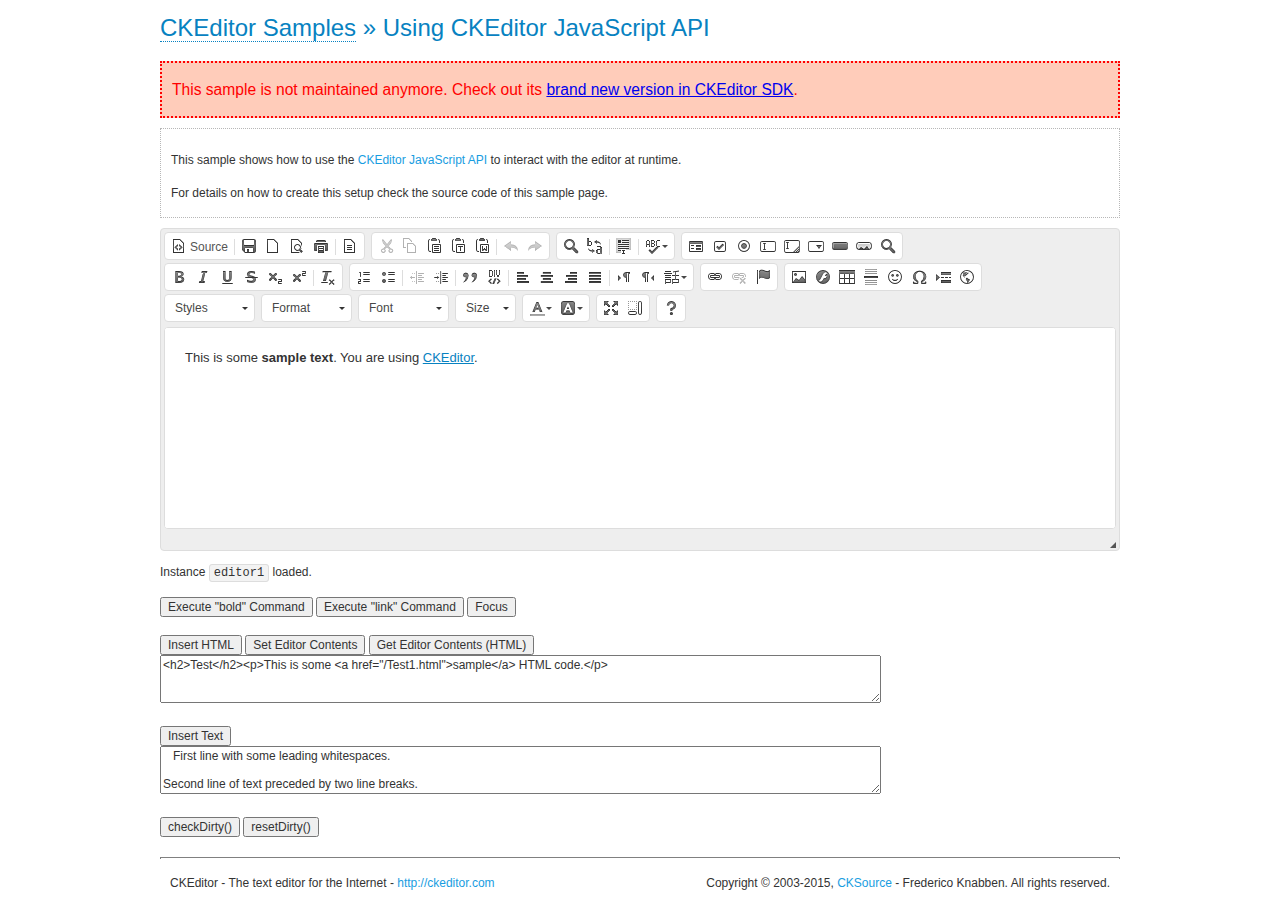
<file: assets/js/plugins/ckeditor/samples/old/api.html>
<!DOCTYPE html>
<!--
Copyright (c) 2003-2015, CKSource - Frederico Knabben. All rights reserved.
For licensing, see LICENSE.md or http://ckeditor.com/license
-->
<html>
<head>
	<meta charset="utf-8">
	<title>API Usage &mdash; CKEditor Sample</title>
	<script src="../../ckeditor.js"></script>
	<link href="sample.css" rel="stylesheet">
	<script>

// The instanceReady event is fired, when an instance of CKEditor has finished
// its initialization.
CKEDITOR.on( 'instanceReady', function( ev ) {
	// Show the editor name and description in the browser status bar.
	document.getElementById( 'eMessage' ).innerHTML = 'Instance <code>' + ev.editor.name + '<\/code> loaded.';

	// Show this sample buttons.
	document.getElementById( 'eButtons' ).style.display = 'block';
});

function InsertHTML() {
	// Get the editor instance that we want to interact with.
	var editor = CKEDITOR.instances.editor1;
	var value = document.getElementById( 'htmlArea' ).value;

	// Check the active editing mode.
	if ( editor.mode == 'wysiwyg' )
	{
		// Insert HTML code.
		// http://docs.ckeditor.com/#!/api/CKEDITOR.editor-method-insertHtml
		editor.insertHtml( value );
	}
	else
		alert( 'You must be in WYSIWYG mode!' );
}

function InsertText() {
	// Get the editor instance that we want to interact with.
	var editor = CKEDITOR.instances.editor1;
	var value = document.getElementById( 'txtArea' ).value;

	// Check the active editing mode.
	if ( editor.mode == 'wysiwyg' )
	{
		// Insert as plain text.
		// http://docs.ckeditor.com/#!/api/CKEDITOR.editor-method-insertText
		editor.insertText( value );
	}
	else
		alert( 'You must be in WYSIWYG mode!' );
}

function SetContents() {
	// Get the editor instance that we want to interact with.
	var editor = CKEDITOR.instances.editor1;
	var value = document.getElementById( 'htmlArea' ).value;

	// Set editor contents (replace current contents).
	// http://docs.ckeditor.com/#!/api/CKEDITOR.editor-method-setData
	editor.setData( value );
}

function GetContents() {
	// Get the editor instance that you want to interact with.
	var editor = CKEDITOR.instances.editor1;

	// Get editor contents
	// http://docs.ckeditor.com/#!/api/CKEDITOR.editor-method-getData
	alert( editor.getData() );
}

function ExecuteCommand( commandName ) {
	// Get the editor instance that we want to interact with.
	var editor = CKEDITOR.instances.editor1;

	// Check the active editing mode.
	if ( editor.mode == 'wysiwyg' )
	{
		// Execute the command.
		// http://docs.ckeditor.com/#!/api/CKEDITOR.editor-method-execCommand
		editor.execCommand( commandName );
	}
	else
		alert( 'You must be in WYSIWYG mode!' );
}

function CheckDirty() {
	// Get the editor instance that we want to interact with.
	var editor = CKEDITOR.instances.editor1;
	// Checks whether the current editor contents present changes when compared
	// to the contents loaded into the editor at startup
	// http://docs.ckeditor.com/#!/api/CKEDITOR.editor-method-checkDirty
	alert( editor.checkDirty() );
}

function ResetDirty() {
	// Get the editor instance that we want to interact with.
	var editor = CKEDITOR.instances.editor1;
	// Resets the "dirty state" of the editor (see CheckDirty())
	// http://docs.ckeditor.com/#!/api/CKEDITOR.editor-method-resetDirty
	editor.resetDirty();
	alert( 'The "IsDirty" status has been reset' );
}

function Focus() {
	CKEDITOR.instances.editor1.focus();
}

function onFocus() {
	document.getElementById( 'eMessage' ).innerHTML = '<b>' + this.name + ' is focused </b>';
}

function onBlur() {
	document.getElementById( 'eMessage' ).innerHTML = this.name + ' lost focus';
}

	</script>

</head>
<body>
	<h1 class="samples">
		<a href="index.html">CKEditor Samples</a> &raquo; Using CKEditor JavaScript API
	</h1>
	<div class="warning deprecated">
		This sample is not maintained anymore. Check out its <a href="http://sdk.ckeditor.com/samples/api.html">brand new version in CKEditor SDK</a>.
	</div>
	<div class="description">
	<p>
		This sample shows how to use the
		<a class="samples" href="http://docs.ckeditor.com/#!/api/CKEDITOR.editor">CKEditor JavaScript API</a>
		to interact with the editor at runtime.
	</p>
	<p>
		For details on how to create this setup check the source code of this sample page.
	</p>
	</div>

	<!-- This <div> holds alert messages to be display in the sample page. -->
	<div id="alerts">
		<noscript>
			<p>
				<strong>CKEditor requires JavaScript to run</strong>. In a browser with no JavaScript
				support, like yours, you should still see the contents (HTML data) and you should
				be able to edit it normally, without a rich editor interface.
			</p>
		</noscript>
	</div>
	<form action="../../../samples/sample_posteddata.php" method="post">
		<textarea cols="100" id="editor1" name="editor1" rows="10">&lt;p&gt;This is some &lt;strong&gt;sample text&lt;/strong&gt;. You are using &lt;a href="http://ckeditor.com/"&gt;CKEditor&lt;/a&gt;.&lt;/p&gt;</textarea>

		<script>
			// Replace the <textarea id="editor1"> with an CKEditor instance.
			CKEDITOR.replace( 'editor1', {
				on: {
					focus: onFocus,
					blur: onBlur,

					// Check for availability of corresponding plugins.
					pluginsLoaded: function( evt ) {
						var doc = CKEDITOR.document, ed = evt.editor;
						if ( !ed.getCommand( 'bold' ) )
							doc.getById( 'exec-bold' ).hide();
						if ( !ed.getCommand( 'link' ) )
							doc.getById( 'exec-link' ).hide();
					}
				}
			});
		</script>

		<p id="eMessage">
		</p>

		<div id="eButtons" style="display: none">
			<input id="exec-bold" onclick="ExecuteCommand('bold');" type="button" value="Execute &quot;bold&quot; Command">
			<input id="exec-link" onclick="ExecuteCommand('link');" type="button" value="Execute &quot;link&quot; Command">
			<input onclick="Focus();" type="button" value="Focus">
			<br><br>
			<input onclick="InsertHTML();" type="button" value="Insert HTML">
			<input onclick="SetContents();" type="button" value="Set Editor Contents">
			<input onclick="GetContents();" type="button" value="Get Editor Contents (HTML)">
			<br>
			<textarea cols="100" id="htmlArea" rows="3">&lt;h2&gt;Test&lt;/h2&gt;&lt;p&gt;This is some &lt;a href="/Test1.html"&gt;sample&lt;/a&gt; HTML code.&lt;/p&gt;</textarea>
			<br>
			<br>
			<input onclick="InsertText();" type="button" value="Insert Text">
			<br>
			<textarea cols="100" id="txtArea" rows="3">   First line with some leading whitespaces.

Second line of text preceded by two line breaks.</textarea>
			<br>
			<br>
			<input onclick="CheckDirty();" type="button" value="checkDirty()">
			<input onclick="ResetDirty();" type="button" value="resetDirty()">
		</div>
	</form>
	<div id="footer">
		<hr>
		<p>
			CKEditor - The text editor for the Internet - <a class="samples" href="http://ckeditor.com/">http://ckeditor.com</a>
		</p>
		<p id="copy">
			Copyright &copy; 2003-2015, <a class="samples" href="http://cksource.com/">CKSource</a> - Frederico
			Knabben. All rights reserved.
		</p>
	</div>
</body>
</html>
</file>
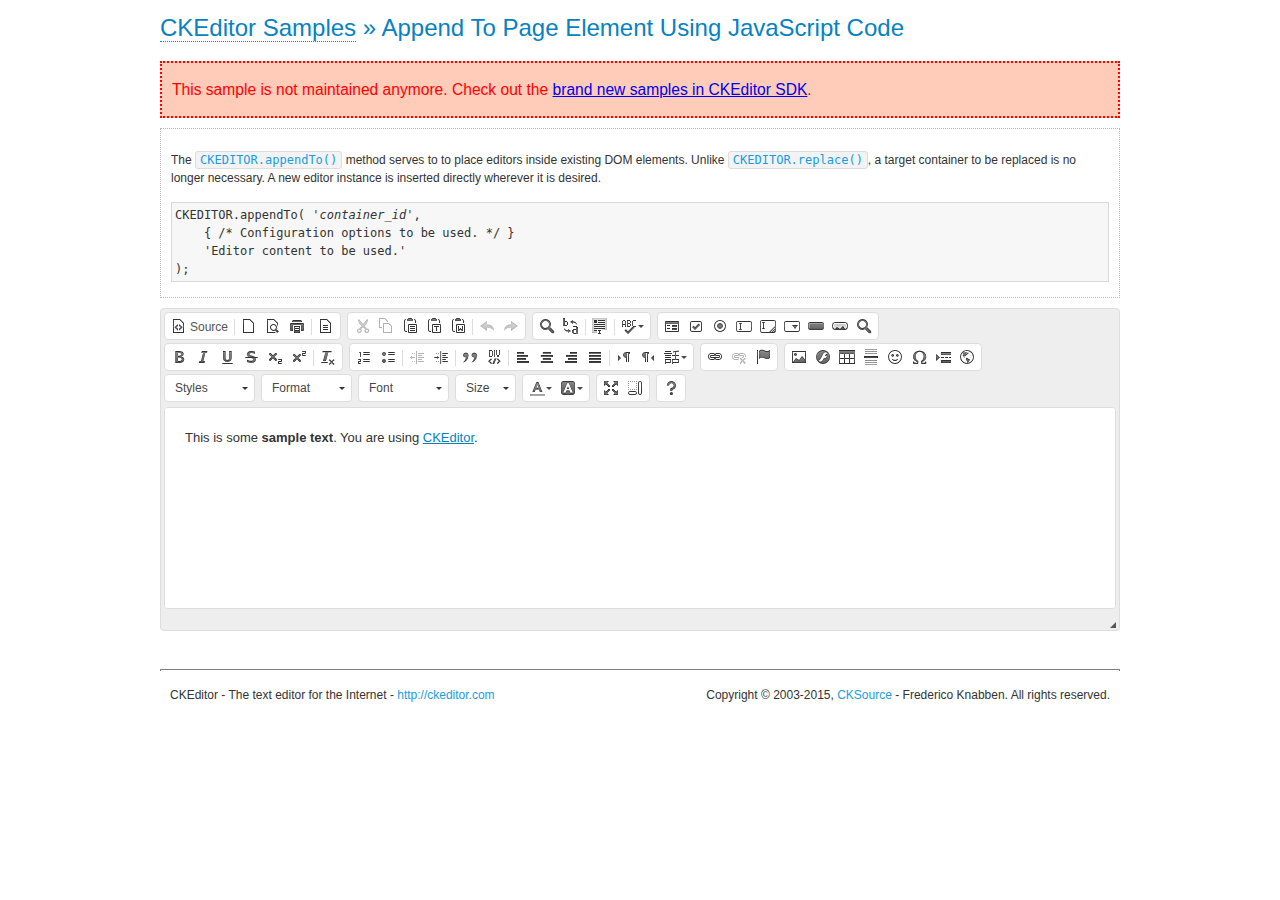
<file: assets/js/plugins/ckeditor/samples/old/appendto.html>
<!DOCTYPE html>
<!--
Copyright (c) 2003-2015, CKSource - Frederico Knabben. All rights reserved.
For licensing, see LICENSE.md or http://ckeditor.com/license
-->
<html>
<head>
	<meta charset="utf-8">
	<title>Append To Page Element Using JavaScript Code &mdash; CKEditor Sample</title>
	<script src="../../ckeditor.js"></script>
	<link rel="stylesheet" href="sample.css">
</head>
<body>
	<h1 class="samples">
		<a href="index.html">CKEditor Samples</a> &raquo; Append To Page Element Using JavaScript Code
	</h1>
	<div class="warning deprecated">
		This sample is not maintained anymore. Check out the <a href="http://sdk.ckeditor.com/">brand new samples in CKEditor SDK</a>.
	</div>
	<div id="section1">
		<div class="description">
			<p>
				The <code><a class="samples" href="http://docs.ckeditor.com/#!/api/CKEDITOR-method-appendTo">CKEDITOR.appendTo()</a></code> method serves to to place editors inside existing DOM elements. Unlike <code><a class="samples" href="http://docs.ckeditor.com/#!/api/CKEDITOR-method-replace">CKEDITOR.replace()</a></code>,
				a target container to be replaced is no longer necessary. A new editor
				instance is inserted directly wherever it is desired.
			</p>
<pre class="samples">CKEDITOR.appendTo( '<em>container_id</em>',
	{ /* Configuration options to be used. */ }
	'Editor content to be used.'
);</pre>
		</div>
		<script>

			// This call can be placed at any point after the
			// DOM element to append CKEditor to or inside the <head><script>
			// in a window.onload event handler.

			// Append a CKEditor instance using the default configuration and the
			// provided content to the <div> element of ID "section1".
			CKEDITOR.appendTo( 'section1',
				null,
				'<p>This is some <strong>sample text</strong>. You are using <a href="http://ckeditor.com/">CKEditor</a>.</p>'
			);

		</script>
	</div>
	<br>
	<div id="footer">
		<hr>
		<p>
			CKEditor - The text editor for the Internet - <a class="samples" href="http://ckeditor.com/">http://ckeditor.com</a>
		</p>
		<p id="copy">
			Copyright &copy; 2003-2015, <a class="samples" href="http://cksource.com/">CKSource</a> - Frederico
			Knabben. All rights reserved.
		</p>
	</div>
</body>
</html>
</file>
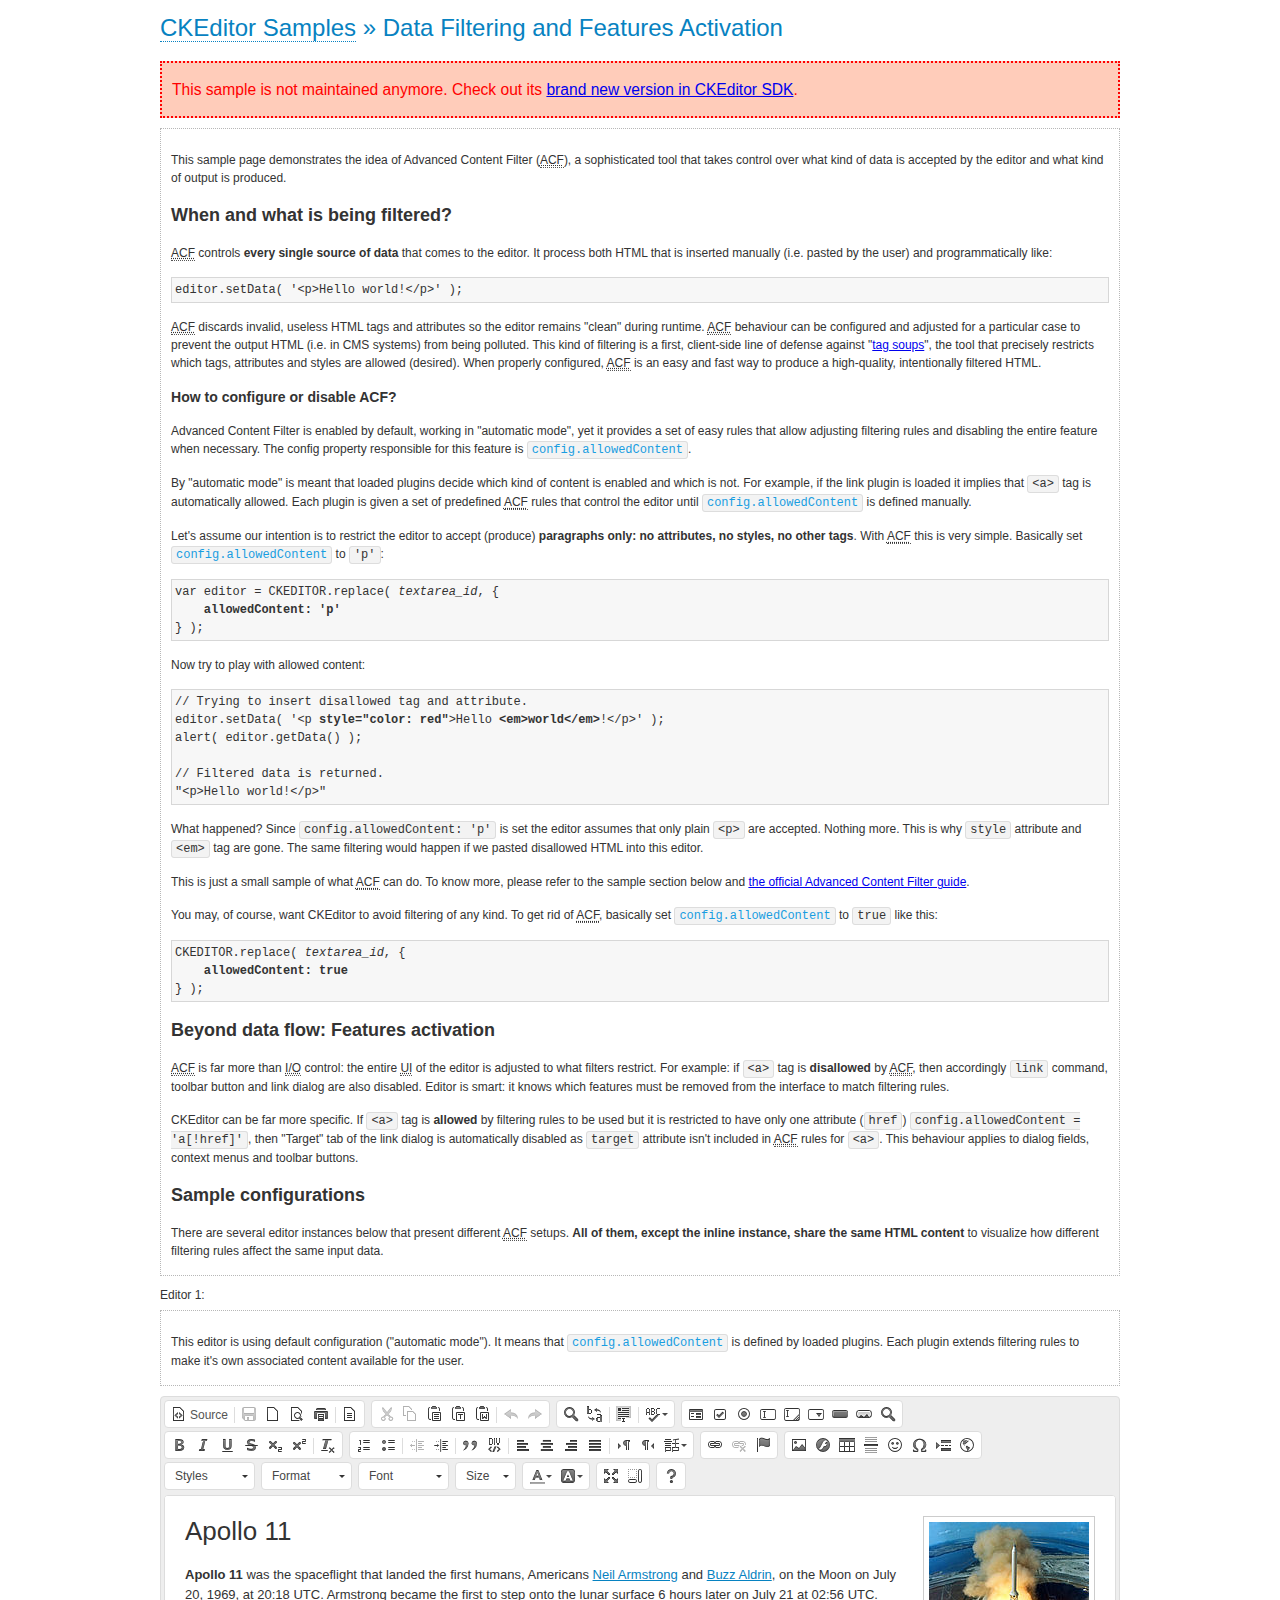
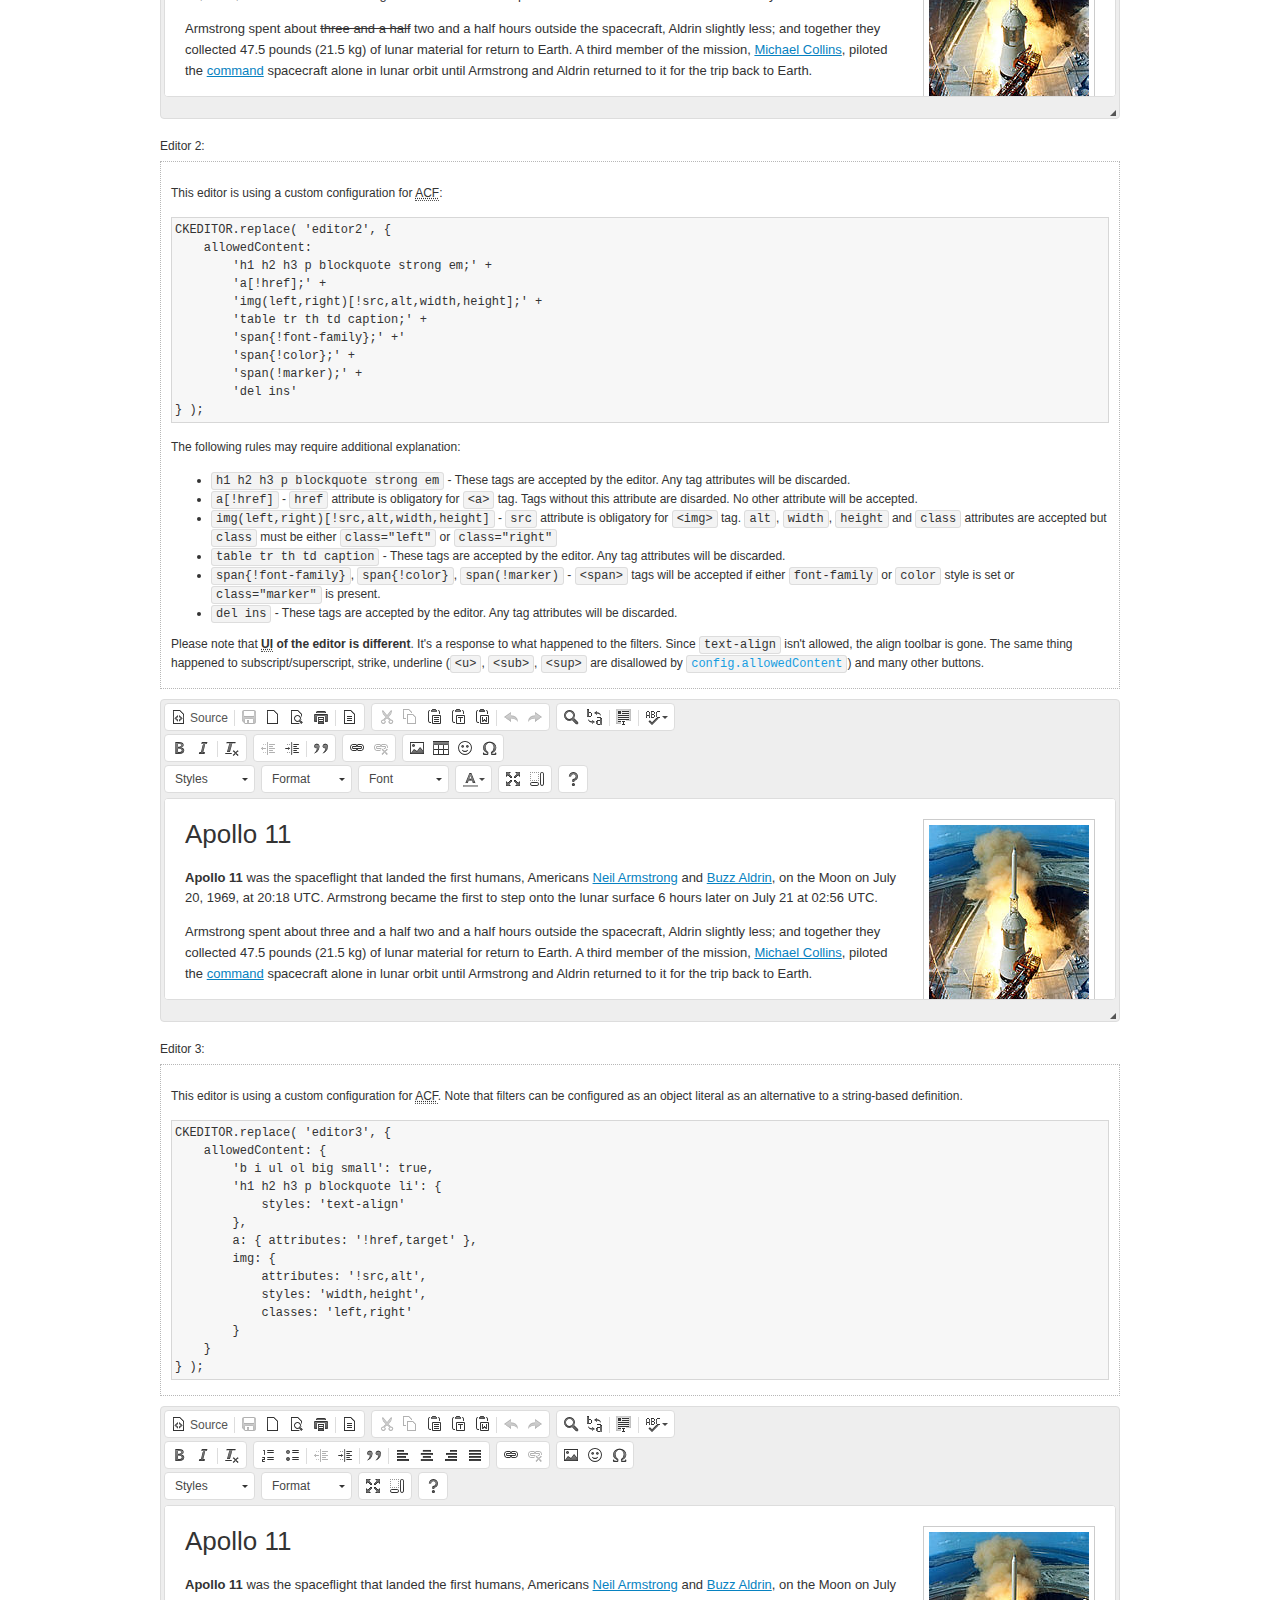
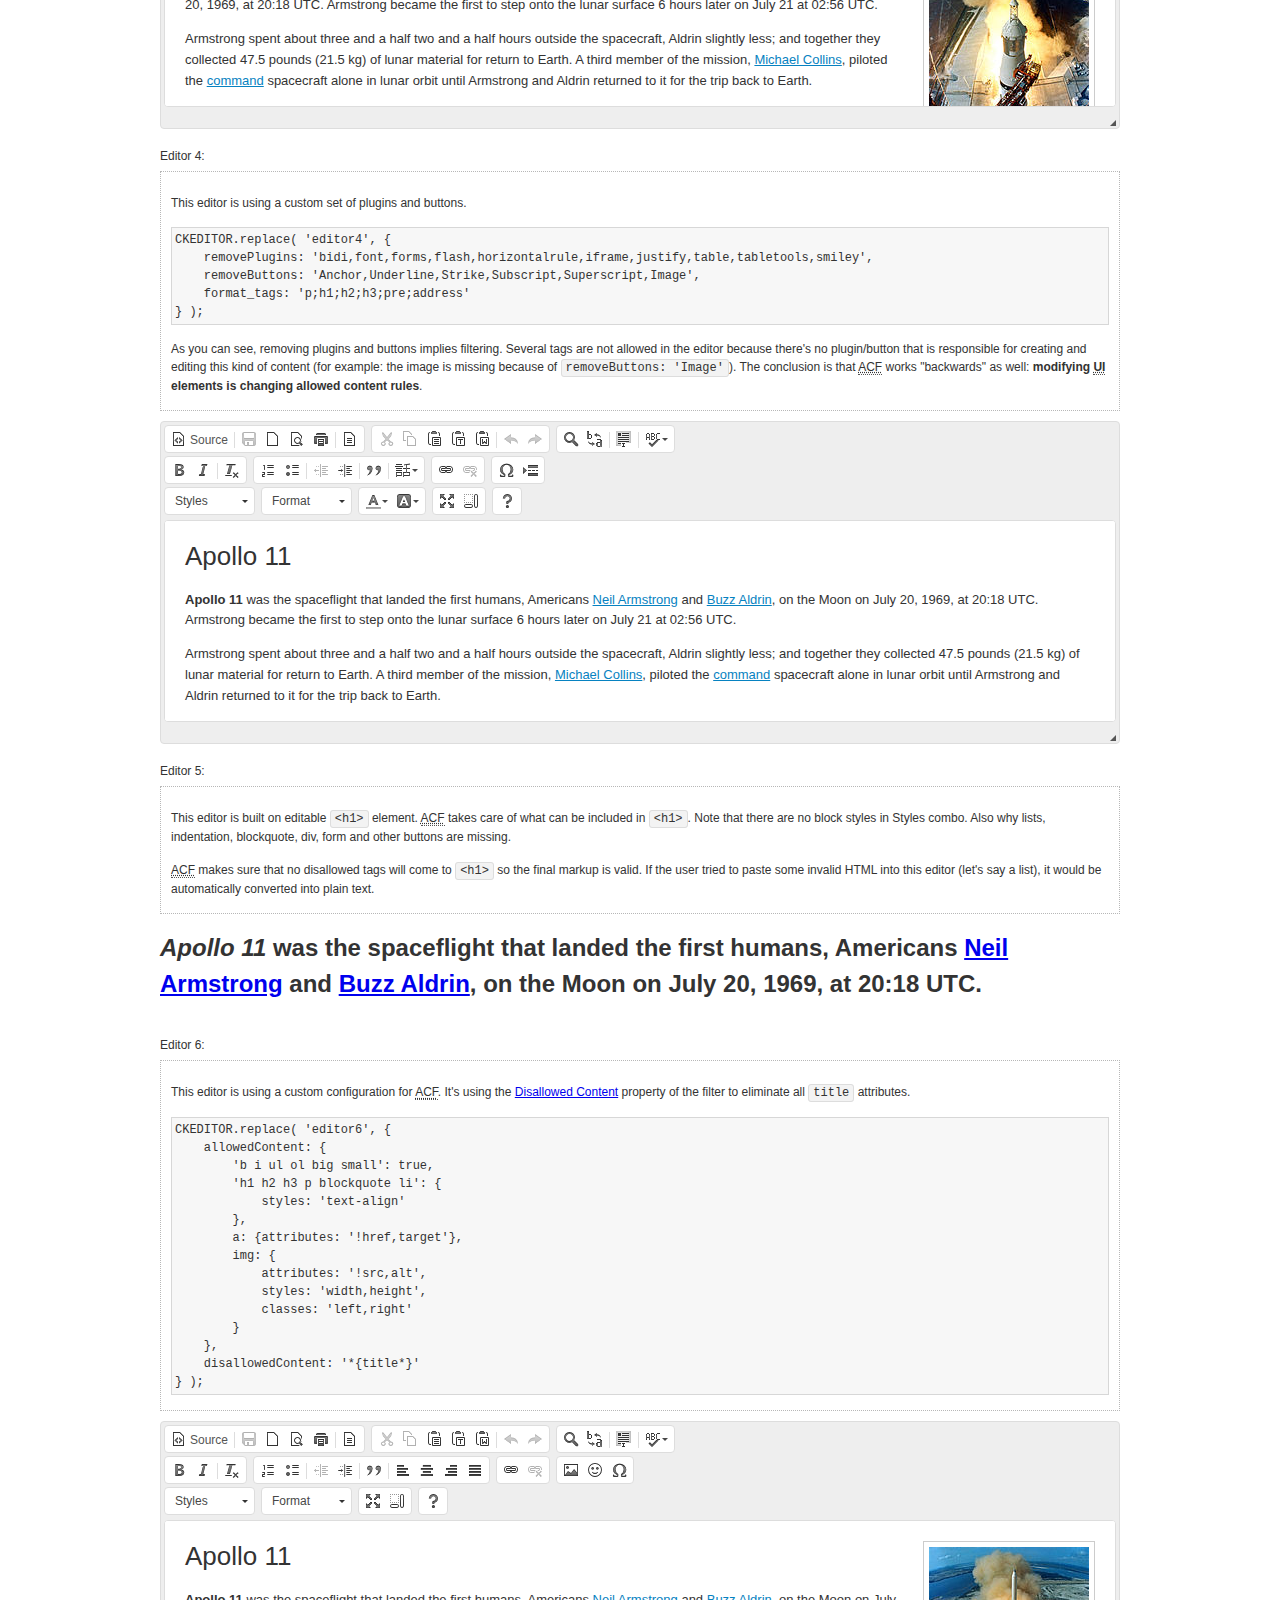
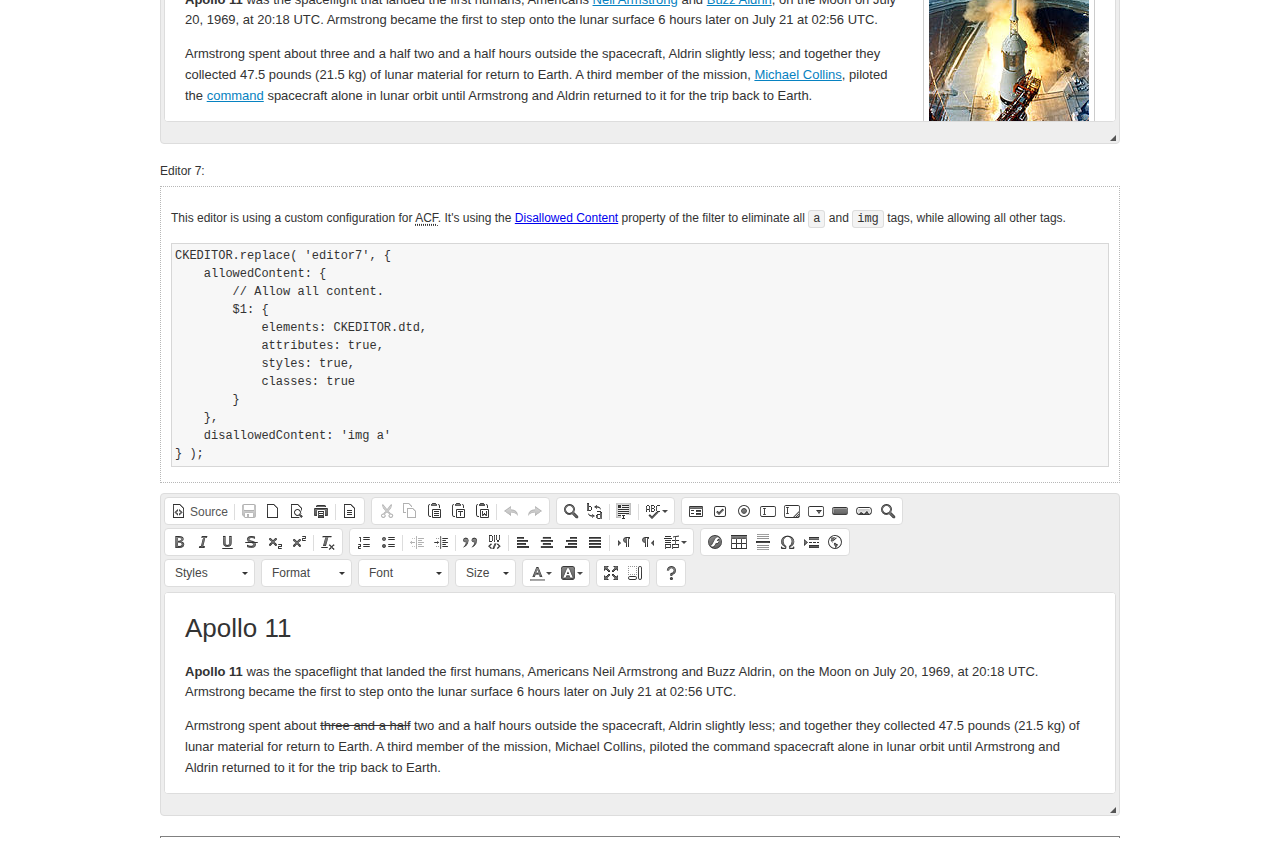
<file: assets/js/plugins/ckeditor/samples/old/datafiltering.html>
<!DOCTYPE html>
<!--
Copyright (c) 2003-2015, CKSource - Frederico Knabben. All rights reserved.
For licensing, see LICENSE.md or http://ckeditor.com/license
-->
<html>
<head>
	<meta charset="utf-8">
	<title>Data Filtering &mdash; CKEditor Sample</title>
	<script src="../../ckeditor.js"></script>
	<link rel="stylesheet" href="sample.css">
	<script>
		// Remove advanced tabs for all editors.
		CKEDITOR.config.removeDialogTabs = 'image:advanced;link:advanced;flash:advanced;creatediv:advanced;editdiv:advanced';
	</script>
</head>
<body>
	<h1 class="samples">
		<a href="index.html">CKEditor Samples</a> &raquo; Data Filtering and Features Activation
	</h1>
	<div class="warning deprecated">
		This sample is not maintained anymore. Check out its <a href="http://sdk.ckeditor.com/samples/acf.html">brand new version in CKEditor SDK</a>.
	</div>
	<div class="description">
		<p>
			This sample page demonstrates the idea of Advanced Content Filter
			(<abbr title="Advanced Content Filter">ACF</abbr>), a sophisticated
			tool that takes control over what kind of data is accepted by the editor and what
			kind of output is produced.
		</p>
		<h2>When and what is being filtered?</h2>
		<p>
			<abbr title="Advanced Content Filter">ACF</abbr> controls
			<strong>every single source of data</strong> that comes to the editor.
			It process both HTML that is inserted manually (i.e. pasted by the user)
			and programmatically like:
		</p>
<pre class="samples">
editor.setData( '&lt;p&gt;Hello world!&lt;/p&gt;' );
</pre>
		<p>
			<abbr title="Advanced Content Filter">ACF</abbr> discards invalid,
			useless HTML tags and attributes so the editor remains "clean" during
			runtime. <abbr title="Advanced Content Filter">ACF</abbr> behaviour
			can be configured and adjusted for a particular case to prevent the
			output HTML (i.e. in CMS systems) from being polluted.

			This kind of filtering is a first, client-side line of defense
			against "<a href="http://en.wikipedia.org/wiki/Tag_soup">tag soups</a>",
			the tool that precisely restricts which tags, attributes and styles
			are allowed (desired). When properly configured, <abbr title="Advanced Content Filter">ACF</abbr>
			is an easy and fast way to produce a high-quality, intentionally filtered HTML.
		</p>

		<h3>How to configure or disable ACF?</h3>
		<p>
			Advanced Content Filter is enabled by default, working in "automatic mode", yet
			it provides a set of easy rules that allow adjusting filtering rules
			and disabling the entire feature when necessary. The config property
			responsible for this feature is <code><a class="samples"
			href="http://docs.ckeditor.com/#!/api/CKEDITOR.config-cfg-allowedContent">config.allowedContent</a></code>.
		</p>
		<p>
			By "automatic mode" is meant that loaded plugins decide which kind
			of content is enabled and which is not. For example, if the link
			plugin is loaded it implies that <code>&lt;a&gt;</code> tag is
			automatically allowed. Each plugin is given a set
			of predefined <abbr title="Advanced Content Filter">ACF</abbr> rules
			that control the editor until <code><a class="samples"
			href="http://docs.ckeditor.com/#!/api/CKEDITOR.config-cfg-allowedContent">
			config.allowedContent</a></code>
			is defined manually.
		</p>
		<p>
			Let's assume our intention is to restrict the editor to accept (produce) <strong>paragraphs
			only: no attributes, no styles, no other tags</strong>.
			With <abbr title="Advanced Content Filter">ACF</abbr>
			this is very simple. Basically set <code><a class="samples"
			href="http://docs.ckeditor.com/#!/api/CKEDITOR.config-cfg-allowedContent">
			config.allowedContent</a></code> to <code>'p'</code>:
		</p>
<pre class="samples">
var editor = CKEDITOR.replace( <em>textarea_id</em>, {
	<strong>allowedContent: 'p'</strong>
} );
</pre>
		<p>
			Now try to play with allowed content:
		</p>
<pre class="samples">
// Trying to insert disallowed tag and attribute.
editor.setData( '&lt;p <strong>style="color: red"</strong>&gt;Hello <strong>&lt;em&gt;world&lt;/em&gt;</strong>!&lt;/p&gt;' );
alert( editor.getData() );

// Filtered data is returned.
"&lt;p&gt;Hello world!&lt;/p&gt;"
</pre>
		<p>
			What happened? Since <code>config.allowedContent: 'p'</code> is set the editor assumes
			that only plain <code>&lt;p&gt;</code> are accepted. Nothing more. This is why
			<code>style</code> attribute and <code>&lt;em&gt;</code> tag are gone. The same
			filtering would happen if we pasted disallowed HTML into this editor.
		</p>
		<p>
			This is just a small sample of what <abbr title="Advanced Content Filter">ACF</abbr>
			can do. To know more, please refer to the sample section below and
			<a href="http://docs.ckeditor.com/#!/guide/dev_advanced_content_filter">the official Advanced Content Filter guide</a>.
		</p>
		<p>
			You may, of course, want CKEditor to avoid filtering of any kind.
			To get rid of <abbr title="Advanced Content Filter">ACF</abbr>,
			basically set <code><a class="samples"
			href="http://docs.ckeditor.com/#!/api/CKEDITOR.config-cfg-allowedContent">
			config.allowedContent</a></code> to <code>true</code> like this:
		</p>
<pre class="samples">
CKEDITOR.replace( <em>textarea_id</em>, {
	<strong>allowedContent: true</strong>
} );
</pre>

		<h2>Beyond data flow: Features activation</h2>
		<p>
			<abbr title="Advanced Content Filter">ACF</abbr> is far more than
			<abbr title="Input/Output">I/O</abbr> control: the entire
			<abbr title="User Interface">UI</abbr> of the editor is adjusted to what
			filters restrict. For example: if <code>&lt;a&gt;</code> tag is
			<strong>disallowed</strong>
			by <abbr title="Advanced Content Filter">ACF</abbr>,
			then accordingly <code>link</code> command, toolbar button and link dialog
			are also disabled. Editor is smart: it knows which features must be
			removed from the interface to match filtering rules.
		</p>
		<p>
			CKEditor can be far more specific. If <code>&lt;a&gt;</code> tag is
			<strong>allowed</strong> by filtering rules to be used but it is restricted
			to have only one attribute (<code>href</code>)
			<code>config.allowedContent = 'a[!href]'</code>, then
			"Target" tab of the link dialog is automatically disabled as <code>target</code>
			attribute isn't included in <abbr title="Advanced Content Filter">ACF</abbr> rules
			for <code>&lt;a&gt;</code>. This behaviour applies to dialog fields, context
			menus and toolbar buttons.
		</p>

		<h2>Sample configurations</h2>
		<p>
			There are several editor instances below that present different
			<abbr title="Advanced Content Filter">ACF</abbr> setups. <strong>All of them,
			except the inline instance, share the same HTML content</strong> to visualize
			how different filtering rules affect the same input data.
		</p>
	</div>

	<div>
		<label for="editor1">
			Editor 1:
		</label>
		<div class="description">
			<p>
				This editor is using default configuration ("automatic mode"). It means that
				<code><a class="samples"
				href="http://docs.ckeditor.com/#!/api/CKEDITOR.config-cfg-allowedContent">
				config.allowedContent</a></code> is defined by loaded plugins.
				Each plugin extends filtering rules to make it's own associated content
				available for the user.
			</p>
		</div>
		<textarea cols="80" id="editor1" name="editor1" rows="10">
			&lt;h1&gt;&lt;img alt=&quot;Saturn V carrying Apollo 11&quot; class=&quot;right&quot; src=&quot;assets/sample.jpg&quot;/&gt; Apollo 11&lt;/h1&gt; &lt;p&gt;&lt;b&gt;Apollo 11&lt;/b&gt; was the spaceflight that landed the first humans, Americans &lt;a href=&quot;http://en.wikipedia.org/wiki/Neil_Armstrong&quot; title=&quot;Neil Armstrong&quot;&gt;Neil Armstrong&lt;/a&gt; and &lt;a href=&quot;http://en.wikipedia.org/wiki/Buzz_Aldrin&quot; title=&quot;Buzz Aldrin&quot;&gt;Buzz Aldrin&lt;/a&gt;, on the Moon on July 20, 1969, at 20:18 UTC. Armstrong became the first to step onto the lunar surface 6 hours later on July 21 at 02:56 UTC.&lt;/p&gt; &lt;p&gt;Armstrong spent about &lt;s&gt;three and a half&lt;/s&gt; two and a half hours outside the spacecraft, Aldrin slightly less; and together they collected 47.5 pounds (21.5&amp;nbsp;kg) of lunar material for return to Earth. A third member of the mission, &lt;a href=&quot;http://en.wikipedia.org/wiki/Michael_Collins_(astronaut)&quot; title=&quot;Michael Collins (astronaut)&quot;&gt;Michael Collins&lt;/a&gt;, piloted the &lt;a href=&quot;http://en.wikipedia.org/wiki/Apollo_Command/Service_Module&quot; title=&quot;Apollo Command/Service Module&quot;&gt;command&lt;/a&gt; spacecraft alone in lunar orbit until Armstrong and Aldrin returned to it for the trip back to Earth.&lt;/p&gt; &lt;h2&gt;Broadcasting and &lt;em&gt;quotes&lt;/em&gt; &lt;a id=&quot;quotes&quot; name=&quot;quotes&quot;&gt;&lt;/a&gt;&lt;/h2&gt; &lt;p&gt;Broadcast on live TV to a world-wide audience, Armstrong stepped onto the lunar surface and described the event as:&lt;/p&gt; &lt;blockquote&gt;&lt;p&gt;One small step for [a] man, one giant leap for mankind.&lt;/p&gt;&lt;/blockquote&gt; &lt;p&gt;Apollo 11 effectively ended the &lt;a href=&quot;http://en.wikipedia.org/wiki/Space_Race&quot; title=&quot;Space Race&quot;&gt;Space Race&lt;/a&gt; and fulfilled a national goal proposed in 1961 by the late U.S. President &lt;a href=&quot;http://en.wikipedia.org/wiki/John_F._Kennedy&quot; title=&quot;John F. Kennedy&quot;&gt;John F. Kennedy&lt;/a&gt; in a speech before the United States Congress:&lt;/p&gt; &lt;blockquote&gt;&lt;p&gt;[...] before this decade is out, of landing a man on the Moon and returning him safely to the Earth.&lt;/p&gt;&lt;/blockquote&gt; &lt;h2&gt;Technical details &lt;a id=&quot;tech-details&quot; name=&quot;tech-details&quot;&gt;&lt;/a&gt;&lt;/h2&gt; &lt;table align=&quot;right&quot; border=&quot;1&quot; bordercolor=&quot;#ccc&quot; cellpadding=&quot;5&quot; cellspacing=&quot;0&quot; style=&quot;border-collapse:collapse;margin:10px 0 10px 15px;&quot;&gt; &lt;caption&gt;&lt;strong&gt;Mission crew&lt;/strong&gt;&lt;/caption&gt; &lt;thead&gt; &lt;tr&gt; &lt;th scope=&quot;col&quot;&gt;Position&lt;/th&gt; &lt;th scope=&quot;col&quot;&gt;Astronaut&lt;/th&gt; &lt;/tr&gt; &lt;/thead&gt; &lt;tbody&gt; &lt;tr&gt; &lt;td&gt;Commander&lt;/td&gt; &lt;td&gt;Neil A. Armstrong&lt;/td&gt; &lt;/tr&gt; &lt;tr&gt; &lt;td&gt;Command Module Pilot&lt;/td&gt; &lt;td&gt;Michael Collins&lt;/td&gt; &lt;/tr&gt; &lt;tr&gt; &lt;td&gt;Lunar Module Pilot&lt;/td&gt; &lt;td&gt;Edwin &amp;quot;Buzz&amp;quot; E. Aldrin, Jr.&lt;/td&gt; &lt;/tr&gt; &lt;/tbody&gt; &lt;/table&gt; &lt;p&gt;Launched by a &lt;strong&gt;Saturn V&lt;/strong&gt; rocket from &lt;a href=&quot;http://en.wikipedia.org/wiki/Kennedy_Space_Center&quot; title=&quot;Kennedy Space Center&quot;&gt;Kennedy Space Center&lt;/a&gt; in Merritt Island, Florida on July 16, Apollo 11 was the fifth manned mission of &lt;a href=&quot;http://en.wikipedia.org/wiki/NASA&quot; title=&quot;NASA&quot;&gt;NASA&lt;/a&gt;&amp;#39;s Apollo program. The Apollo spacecraft had three parts:&lt;/p&gt; &lt;ol&gt; &lt;li&gt;&lt;strong&gt;Command Module&lt;/strong&gt; with a cabin for the three astronauts which was the only part which landed back on Earth&lt;/li&gt; &lt;li&gt;&lt;strong&gt;Service Module&lt;/strong&gt; which supported the Command Module with propulsion, electrical power, oxygen and water&lt;/li&gt; &lt;li&gt;&lt;strong&gt;Lunar Module&lt;/strong&gt; for landing on the Moon.&lt;/li&gt; &lt;/ol&gt; &lt;p&gt;After being sent to the Moon by the Saturn V&amp;#39;s upper stage, the astronauts separated the spacecraft from it and travelled for three days until they entered into lunar orbit. Armstrong and Aldrin then moved into the Lunar Module and landed in the &lt;a href=&quot;http://en.wikipedia.org/wiki/Mare_Tranquillitatis&quot; title=&quot;Mare Tranquillitatis&quot;&gt;Sea of Tranquility&lt;/a&gt;. They stayed a total of about 21 and a half hours on the lunar surface. After lifting off in the upper part of the Lunar Module and rejoining Collins in the Command Module, they returned to Earth and landed in the &lt;a href=&quot;http://en.wikipedia.org/wiki/Pacific_Ocean&quot; title=&quot;Pacific Ocean&quot;&gt;Pacific Ocean&lt;/a&gt; on July 24.&lt;/p&gt; &lt;hr/&gt; &lt;p style=&quot;text-align: right;&quot;&gt;&lt;small&gt;Source: &lt;a href=&quot;http://en.wikipedia.org/wiki/Apollo_11&quot;&gt;Wikipedia.org&lt;/a&gt;&lt;/small&gt;&lt;/p&gt;
		</textarea>

		<script>

			CKEDITOR.replace( 'editor1' );

		</script>
	</div>

	<br>

	<div>
		<label for="editor2">
			Editor 2:
		</label>
		<div class="description">
			<p>
				This editor is using a custom configuration for
				<abbr title="Advanced Content Filter">ACF</abbr>:
			</p>
<pre class="samples">
CKEDITOR.replace( 'editor2', {
	allowedContent:
		'h1 h2 h3 p blockquote strong em;' +
		'a[!href];' +
		'img(left,right)[!src,alt,width,height];' +
		'table tr th td caption;' +
		'span{!font-family};' +'
		'span{!color};' +
		'span(!marker);' +
		'del ins'
} );
</pre>
			<p>
				The following rules may require additional explanation:
			</p>
			<ul>
				<li>
					<code>h1 h2 h3 p blockquote strong em</code> - These tags
					are accepted by the editor. Any tag attributes will be discarded.
				</li>
				<li>
					<code>a[!href]</code> - <code>href</code> attribute is obligatory
					for <code>&lt;a&gt;</code> tag. Tags without this attribute
					are disarded. No other attribute will be accepted.
				</li>
				<li>
					<code>img(left,right)[!src,alt,width,height]</code> - <code>src</code>
					attribute is obligatory for <code>&lt;img&gt;</code> tag.
					<code>alt</code>, <code>width</code>, <code>height</code>
					and <code>class</code> attributes are accepted but
					<code>class</code> must be either <code>class="left"</code>
					or <code>class="right"</code>
				</li>
				<li>
					<code>table tr th td caption</code> - These tags
					are accepted by the editor. Any tag attributes will be discarded.
				</li>
				<li>
					<code>span{!font-family}</code>, <code>span{!color}</code>,
					<code>span(!marker)</code> - <code>&lt;span&gt;</code> tags
					will be accepted if either <code>font-family</code> or
					<code>color</code> style is set or <code>class="marker"</code>
					is present.
				</li>
				<li>
					<code>del ins</code> - These tags
					are accepted by the editor. Any tag attributes will be discarded.
				</li>
			</ul>
			<p>
				Please note that <strong><abbr title="User Interface">UI</abbr> of the
				editor is different</strong>. It's a response to what happened to the filters.
				Since <code>text-align</code> isn't allowed, the align toolbar is gone.
				The same thing happened to subscript/superscript, strike, underline
				(<code>&lt;u&gt;</code>, <code>&lt;sub&gt;</code>, <code>&lt;sup&gt;</code>
				are disallowed by <code><a class="samples"
				href="http://docs.ckeditor.com/#!/api/CKEDITOR.config-cfg-allowedContent">
				config.allowedContent</a></code>) and many other buttons.
			</p>
		</div>
		<textarea cols="80" id="editor2" name="editor2" rows="10">
			&lt;h1&gt;&lt;img alt=&quot;Saturn V carrying Apollo 11&quot; class=&quot;right&quot; src=&quot;assets/sample.jpg&quot;/&gt; Apollo 11&lt;/h1&gt; &lt;p&gt;&lt;b&gt;Apollo 11&lt;/b&gt; was the spaceflight that landed the first humans, Americans &lt;a href=&quot;http://en.wikipedia.org/wiki/Neil_Armstrong&quot; title=&quot;Neil Armstrong&quot;&gt;Neil Armstrong&lt;/a&gt; and &lt;a href=&quot;http://en.wikipedia.org/wiki/Buzz_Aldrin&quot; title=&quot;Buzz Aldrin&quot;&gt;Buzz Aldrin&lt;/a&gt;, on the Moon on July 20, 1969, at 20:18 UTC. Armstrong became the first to step onto the lunar surface 6 hours later on July 21 at 02:56 UTC.&lt;/p&gt; &lt;p&gt;Armstrong spent about &lt;s&gt;three and a half&lt;/s&gt; two and a half hours outside the spacecraft, Aldrin slightly less; and together they collected 47.5 pounds (21.5&amp;nbsp;kg) of lunar material for return to Earth. A third member of the mission, &lt;a href=&quot;http://en.wikipedia.org/wiki/Michael_Collins_(astronaut)&quot; title=&quot;Michael Collins (astronaut)&quot;&gt;Michael Collins&lt;/a&gt;, piloted the &lt;a href=&quot;http://en.wikipedia.org/wiki/Apollo_Command/Service_Module&quot; title=&quot;Apollo Command/Service Module&quot;&gt;command&lt;/a&gt; spacecraft alone in lunar orbit until Armstrong and Aldrin returned to it for the trip back to Earth.&lt;/p&gt; &lt;h2&gt;Broadcasting and &lt;em&gt;quotes&lt;/em&gt; &lt;a id=&quot;quotes&quot; name=&quot;quotes&quot;&gt;&lt;/a&gt;&lt;/h2&gt; &lt;p&gt;Broadcast on live TV to a world-wide audience, Armstrong stepped onto the lunar surface and described the event as:&lt;/p&gt; &lt;blockquote&gt;&lt;p&gt;One small step for [a] man, one giant leap for mankind.&lt;/p&gt;&lt;/blockquote&gt; &lt;p&gt;Apollo 11 effectively ended the &lt;a href=&quot;http://en.wikipedia.org/wiki/Space_Race&quot; title=&quot;Space Race&quot;&gt;Space Race&lt;/a&gt; and fulfilled a national goal proposed in 1961 by the late U.S. President &lt;a href=&quot;http://en.wikipedia.org/wiki/John_F._Kennedy&quot; title=&quot;John F. Kennedy&quot;&gt;John F. Kennedy&lt;/a&gt; in a speech before the United States Congress:&lt;/p&gt; &lt;blockquote&gt;&lt;p&gt;[...] before this decade is out, of landing a man on the Moon and returning him safely to the Earth.&lt;/p&gt;&lt;/blockquote&gt; &lt;h2&gt;Technical details &lt;a id=&quot;tech-details&quot; name=&quot;tech-details&quot;&gt;&lt;/a&gt;&lt;/h2&gt; &lt;table align=&quot;right&quot; border=&quot;1&quot; bordercolor=&quot;#ccc&quot; cellpadding=&quot;5&quot; cellspacing=&quot;0&quot; style=&quot;border-collapse:collapse;margin:10px 0 10px 15px;&quot;&gt; &lt;caption&gt;&lt;strong&gt;Mission crew&lt;/strong&gt;&lt;/caption&gt; &lt;thead&gt; &lt;tr&gt; &lt;th scope=&quot;col&quot;&gt;Position&lt;/th&gt; &lt;th scope=&quot;col&quot;&gt;Astronaut&lt;/th&gt; &lt;/tr&gt; &lt;/thead&gt; &lt;tbody&gt; &lt;tr&gt; &lt;td&gt;Commander&lt;/td&gt; &lt;td&gt;Neil A. Armstrong&lt;/td&gt; &lt;/tr&gt; &lt;tr&gt; &lt;td&gt;Command Module Pilot&lt;/td&gt; &lt;td&gt;Michael Collins&lt;/td&gt; &lt;/tr&gt; &lt;tr&gt; &lt;td&gt;Lunar Module Pilot&lt;/td&gt; &lt;td&gt;Edwin &amp;quot;Buzz&amp;quot; E. Aldrin, Jr.&lt;/td&gt; &lt;/tr&gt; &lt;/tbody&gt; &lt;/table&gt; &lt;p&gt;Launched by a &lt;strong&gt;Saturn V&lt;/strong&gt; rocket from &lt;a href=&quot;http://en.wikipedia.org/wiki/Kennedy_Space_Center&quot; title=&quot;Kennedy Space Center&quot;&gt;Kennedy Space Center&lt;/a&gt; in Merritt Island, Florida on July 16, Apollo 11 was the fifth manned mission of &lt;a href=&quot;http://en.wikipedia.org/wiki/NASA&quot; title=&quot;NASA&quot;&gt;NASA&lt;/a&gt;&amp;#39;s Apollo program. The Apollo spacecraft had three parts:&lt;/p&gt; &lt;ol&gt; &lt;li&gt;&lt;strong&gt;Command Module&lt;/strong&gt; with a cabin for the three astronauts which was the only part which landed back on Earth&lt;/li&gt; &lt;li&gt;&lt;strong&gt;Service Module&lt;/strong&gt; which supported the Command Module with propulsion, electrical power, oxygen and water&lt;/li&gt; &lt;li&gt;&lt;strong&gt;Lunar Module&lt;/strong&gt; for landing on the Moon.&lt;/li&gt; &lt;/ol&gt; &lt;p&gt;After being sent to the Moon by the Saturn V&amp;#39;s upper stage, the astronauts separated the spacecraft from it and travelled for three days until they entered into lunar orbit. Armstrong and Aldrin then moved into the Lunar Module and landed in the &lt;a href=&quot;http://en.wikipedia.org/wiki/Mare_Tranquillitatis&quot; title=&quot;Mare Tranquillitatis&quot;&gt;Sea of Tranquility&lt;/a&gt;. They stayed a total of about 21 and a half hours on the lunar surface. After lifting off in the upper part of the Lunar Module and rejoining Collins in the Command Module, they returned to Earth and landed in the &lt;a href=&quot;http://en.wikipedia.org/wiki/Pacific_Ocean&quot; title=&quot;Pacific Ocean&quot;&gt;Pacific Ocean&lt;/a&gt; on July 24.&lt;/p&gt; &lt;hr/&gt; &lt;p style=&quot;text-align: right;&quot;&gt;&lt;small&gt;Source: &lt;a href=&quot;http://en.wikipedia.org/wiki/Apollo_11&quot;&gt;Wikipedia.org&lt;/a&gt;&lt;/small&gt;&lt;/p&gt;
		</textarea>
		<script>

			CKEDITOR.replace( 'editor2', {
				allowedContent:
					'h1 h2 h3 p blockquote strong em;' +
					'a[!href];' +
					'img(left,right)[!src,alt,width,height];' +
					'table tr th td caption;' +
					'span{!font-family};' +
					'span{!color};' +
					'span(!marker);' +
					'del ins'
			} );

		</script>
	</div>

	<br>

	<div>
		<label for="editor3">
			Editor 3:
		</label>
		<div class="description">
			<p>
				This editor is using a custom configuration for
				<abbr title="Advanced Content Filter">ACF</abbr>.
				Note that filters can be configured as an object literal
				as an alternative to a string-based definition.
			</p>
<pre class="samples">
CKEDITOR.replace( 'editor3', {
	allowedContent: {
		'b i ul ol big small': true,
		'h1 h2 h3 p blockquote li': {
			styles: 'text-align'
		},
		a: { attributes: '!href,target' },
		img: {
			attributes: '!src,alt',
			styles: 'width,height',
			classes: 'left,right'
		}
	}
} );
</pre>
		</div>
		<textarea cols="80" id="editor3" name="editor3" rows="10">
			&lt;h1&gt;&lt;img alt=&quot;Saturn V carrying Apollo 11&quot; class=&quot;right&quot; src=&quot;assets/sample.jpg&quot;/&gt; Apollo 11&lt;/h1&gt; &lt;p&gt;&lt;b&gt;Apollo 11&lt;/b&gt; was the spaceflight that landed the first humans, Americans &lt;a href=&quot;http://en.wikipedia.org/wiki/Neil_Armstrong&quot; title=&quot;Neil Armstrong&quot;&gt;Neil Armstrong&lt;/a&gt; and &lt;a href=&quot;http://en.wikipedia.org/wiki/Buzz_Aldrin&quot; title=&quot;Buzz Aldrin&quot;&gt;Buzz Aldrin&lt;/a&gt;, on the Moon on July 20, 1969, at 20:18 UTC. Armstrong became the first to step onto the lunar surface 6 hours later on July 21 at 02:56 UTC.&lt;/p&gt; &lt;p&gt;Armstrong spent about &lt;s&gt;three and a half&lt;/s&gt; two and a half hours outside the spacecraft, Aldrin slightly less; and together they collected 47.5 pounds (21.5&amp;nbsp;kg) of lunar material for return to Earth. A third member of the mission, &lt;a href=&quot;http://en.wikipedia.org/wiki/Michael_Collins_(astronaut)&quot; title=&quot;Michael Collins (astronaut)&quot;&gt;Michael Collins&lt;/a&gt;, piloted the &lt;a href=&quot;http://en.wikipedia.org/wiki/Apollo_Command/Service_Module&quot; title=&quot;Apollo Command/Service Module&quot;&gt;command&lt;/a&gt; spacecraft alone in lunar orbit until Armstrong and Aldrin returned to it for the trip back to Earth.&lt;/p&gt; &lt;h2&gt;Broadcasting and &lt;em&gt;quotes&lt;/em&gt; &lt;a id=&quot;quotes&quot; name=&quot;quotes&quot;&gt;&lt;/a&gt;&lt;/h2&gt; &lt;p&gt;Broadcast on live TV to a world-wide audience, Armstrong stepped onto the lunar surface and described the event as:&lt;/p&gt; &lt;blockquote&gt;&lt;p&gt;One small step for [a] man, one giant leap for mankind.&lt;/p&gt;&lt;/blockquote&gt; &lt;p&gt;Apollo 11 effectively ended the &lt;a href=&quot;http://en.wikipedia.org/wiki/Space_Race&quot; title=&quot;Space Race&quot;&gt;Space Race&lt;/a&gt; and fulfilled a national goal proposed in 1961 by the late U.S. President &lt;a href=&quot;http://en.wikipedia.org/wiki/John_F._Kennedy&quot; title=&quot;John F. Kennedy&quot;&gt;John F. Kennedy&lt;/a&gt; in a speech before the United States Congress:&lt;/p&gt; &lt;blockquote&gt;&lt;p&gt;[...] before this decade is out, of landing a man on the Moon and returning him safely to the Earth.&lt;/p&gt;&lt;/blockquote&gt; &lt;h2&gt;Technical details &lt;a id=&quot;tech-details&quot; name=&quot;tech-details&quot;&gt;&lt;/a&gt;&lt;/h2&gt; &lt;table align=&quot;right&quot; border=&quot;1&quot; bordercolor=&quot;#ccc&quot; cellpadding=&quot;5&quot; cellspacing=&quot;0&quot; style=&quot;border-collapse:collapse;margin:10px 0 10px 15px;&quot;&gt; &lt;caption&gt;&lt;strong&gt;Mission crew&lt;/strong&gt;&lt;/caption&gt; &lt;thead&gt; &lt;tr&gt; &lt;th scope=&quot;col&quot;&gt;Position&lt;/th&gt; &lt;th scope=&quot;col&quot;&gt;Astronaut&lt;/th&gt; &lt;/tr&gt; &lt;/thead&gt; &lt;tbody&gt; &lt;tr&gt; &lt;td&gt;Commander&lt;/td&gt; &lt;td&gt;Neil A. Armstrong&lt;/td&gt; &lt;/tr&gt; &lt;tr&gt; &lt;td&gt;Command Module Pilot&lt;/td&gt; &lt;td&gt;Michael Collins&lt;/td&gt; &lt;/tr&gt; &lt;tr&gt; &lt;td&gt;Lunar Module Pilot&lt;/td&gt; &lt;td&gt;Edwin &amp;quot;Buzz&amp;quot; E. Aldrin, Jr.&lt;/td&gt; &lt;/tr&gt; &lt;/tbody&gt; &lt;/table&gt; &lt;p&gt;Launched by a &lt;strong&gt;Saturn V&lt;/strong&gt; rocket from &lt;a href=&quot;http://en.wikipedia.org/wiki/Kennedy_Space_Center&quot; title=&quot;Kennedy Space Center&quot;&gt;Kennedy Space Center&lt;/a&gt; in Merritt Island, Florida on July 16, Apollo 11 was the fifth manned mission of &lt;a href=&quot;http://en.wikipedia.org/wiki/NASA&quot; title=&quot;NASA&quot;&gt;NASA&lt;/a&gt;&amp;#39;s Apollo program. The Apollo spacecraft had three parts:&lt;/p&gt; &lt;ol&gt; &lt;li&gt;&lt;strong&gt;Command Module&lt;/strong&gt; with a cabin for the three astronauts which was the only part which landed back on Earth&lt;/li&gt; &lt;li&gt;&lt;strong&gt;Service Module&lt;/strong&gt; which supported the Command Module with propulsion, electrical power, oxygen and water&lt;/li&gt; &lt;li&gt;&lt;strong&gt;Lunar Module&lt;/strong&gt; for landing on the Moon.&lt;/li&gt; &lt;/ol&gt; &lt;p&gt;After being sent to the Moon by the Saturn V&amp;#39;s upper stage, the astronauts separated the spacecraft from it and travelled for three days until they entered into lunar orbit. Armstrong and Aldrin then moved into the Lunar Module and landed in the &lt;a href=&quot;http://en.wikipedia.org/wiki/Mare_Tranquillitatis&quot; title=&quot;Mare Tranquillitatis&quot;&gt;Sea of Tranquility&lt;/a&gt;. They stayed a total of about 21 and a half hours on the lunar surface. After lifting off in the upper part of the Lunar Module and rejoining Collins in the Command Module, they returned to Earth and landed in the &lt;a href=&quot;http://en.wikipedia.org/wiki/Pacific_Ocean&quot; title=&quot;Pacific Ocean&quot;&gt;Pacific Ocean&lt;/a&gt; on July 24.&lt;/p&gt; &lt;hr/&gt; &lt;p style=&quot;text-align: right;&quot;&gt;&lt;small&gt;Source: &lt;a href=&quot;http://en.wikipedia.org/wiki/Apollo_11&quot;&gt;Wikipedia.org&lt;/a&gt;&lt;/small&gt;&lt;/p&gt;
		</textarea>
		<script>

			CKEDITOR.replace( 'editor3', {
				allowedContent: {
					'b i ul ol big small': true,
					'h1 h2 h3 p blockquote li': {
						styles: 'text-align'
					},
					a: { attributes: '!href,target' },
					img: {
						attributes: '!src,alt',
						styles: 'width,height',
						classes: 'left,right'
					}
				}
			} );

		</script>
	</div>

	<br>

	<div>
		<label for="editor4">
			Editor 4:
		</label>
		<div class="description">
			<p>
				This editor is using a custom set of plugins and buttons.
			</p>
<pre class="samples">
CKEDITOR.replace( 'editor4', {
	removePlugins: 'bidi,font,forms,flash,horizontalrule,iframe,justify,table,tabletools,smiley',
	removeButtons: 'Anchor,Underline,Strike,Subscript,Superscript,Image',
	format_tags: 'p;h1;h2;h3;pre;address'
} );
</pre>
			<p>
				As you can see, removing plugins and buttons implies filtering.
				Several tags are not allowed in the editor because there's no
				plugin/button that is responsible for creating and editing this
				kind of content (for example: the image is missing because
				of <code>removeButtons: 'Image'</code>). The conclusion is that
				<abbr title="Advanced Content Filter">ACF</abbr> works "backwards"
				as well: <strong>modifying <abbr title="User Interface">UI</abbr>
				elements is changing allowed content rules</strong>.
			</p>
		</div>
		<textarea cols="80" id="editor4" name="editor4" rows="10">
			&lt;h1&gt;&lt;img alt=&quot;Saturn V carrying Apollo 11&quot; class=&quot;right&quot; src=&quot;assets/sample.jpg&quot;/&gt; Apollo 11&lt;/h1&gt; &lt;p&gt;&lt;b&gt;Apollo 11&lt;/b&gt; was the spaceflight that landed the first humans, Americans &lt;a href=&quot;http://en.wikipedia.org/wiki/Neil_Armstrong&quot; title=&quot;Neil Armstrong&quot;&gt;Neil Armstrong&lt;/a&gt; and &lt;a href=&quot;http://en.wikipedia.org/wiki/Buzz_Aldrin&quot; title=&quot;Buzz Aldrin&quot;&gt;Buzz Aldrin&lt;/a&gt;, on the Moon on July 20, 1969, at 20:18 UTC. Armstrong became the first to step onto the lunar surface 6 hours later on July 21 at 02:56 UTC.&lt;/p&gt; &lt;p&gt;Armstrong spent about &lt;s&gt;three and a half&lt;/s&gt; two and a half hours outside the spacecraft, Aldrin slightly less; and together they collected 47.5 pounds (21.5&amp;nbsp;kg) of lunar material for return to Earth. A third member of the mission, &lt;a href=&quot;http://en.wikipedia.org/wiki/Michael_Collins_(astronaut)&quot; title=&quot;Michael Collins (astronaut)&quot;&gt;Michael Collins&lt;/a&gt;, piloted the &lt;a href=&quot;http://en.wikipedia.org/wiki/Apollo_Command/Service_Module&quot; title=&quot;Apollo Command/Service Module&quot;&gt;command&lt;/a&gt; spacecraft alone in lunar orbit until Armstrong and Aldrin returned to it for the trip back to Earth.&lt;/p&gt; &lt;h2&gt;Broadcasting and &lt;em&gt;quotes&lt;/em&gt; &lt;a id=&quot;quotes&quot; name=&quot;quotes&quot;&gt;&lt;/a&gt;&lt;/h2&gt; &lt;p&gt;Broadcast on live TV to a world-wide audience, Armstrong stepped onto the lunar surface and described the event as:&lt;/p&gt; &lt;blockquote&gt;&lt;p&gt;One small step for [a] man, one giant leap for mankind.&lt;/p&gt;&lt;/blockquote&gt; &lt;p&gt;Apollo 11 effectively ended the &lt;a href=&quot;http://en.wikipedia.org/wiki/Space_Race&quot; title=&quot;Space Race&quot;&gt;Space Race&lt;/a&gt; and fulfilled a national goal proposed in 1961 by the late U.S. President &lt;a href=&quot;http://en.wikipedia.org/wiki/John_F._Kennedy&quot; title=&quot;John F. Kennedy&quot;&gt;John F. Kennedy&lt;/a&gt; in a speech before the United States Congress:&lt;/p&gt; &lt;blockquote&gt;&lt;p&gt;[...] before this decade is out, of landing a man on the Moon and returning him safely to the Earth.&lt;/p&gt;&lt;/blockquote&gt; &lt;h2&gt;Technical details &lt;a id=&quot;tech-details&quot; name=&quot;tech-details&quot;&gt;&lt;/a&gt;&lt;/h2&gt; &lt;table align=&quot;right&quot; border=&quot;1&quot; bordercolor=&quot;#ccc&quot; cellpadding=&quot;5&quot; cellspacing=&quot;0&quot; style=&quot;border-collapse:collapse;margin:10px 0 10px 15px;&quot;&gt; &lt;caption&gt;&lt;strong&gt;Mission crew&lt;/strong&gt;&lt;/caption&gt; &lt;thead&gt; &lt;tr&gt; &lt;th scope=&quot;col&quot;&gt;Position&lt;/th&gt; &lt;th scope=&quot;col&quot;&gt;Astronaut&lt;/th&gt; &lt;/tr&gt; &lt;/thead&gt; &lt;tbody&gt; &lt;tr&gt; &lt;td&gt;Commander&lt;/td&gt; &lt;td&gt;Neil A. Armstrong&lt;/td&gt; &lt;/tr&gt; &lt;tr&gt; &lt;td&gt;Command Module Pilot&lt;/td&gt; &lt;td&gt;Michael Collins&lt;/td&gt; &lt;/tr&gt; &lt;tr&gt; &lt;td&gt;Lunar Module Pilot&lt;/td&gt; &lt;td&gt;Edwin &amp;quot;Buzz&amp;quot; E. Aldrin, Jr.&lt;/td&gt; &lt;/tr&gt; &lt;/tbody&gt; &lt;/table&gt; &lt;p&gt;Launched by a &lt;strong&gt;Saturn V&lt;/strong&gt; rocket from &lt;a href=&quot;http://en.wikipedia.org/wiki/Kennedy_Space_Center&quot; title=&quot;Kennedy Space Center&quot;&gt;Kennedy Space Center&lt;/a&gt; in Merritt Island, Florida on July 16, Apollo 11 was the fifth manned mission of &lt;a href=&quot;http://en.wikipedia.org/wiki/NASA&quot; title=&quot;NASA&quot;&gt;NASA&lt;/a&gt;&amp;#39;s Apollo program. The Apollo spacecraft had three parts:&lt;/p&gt; &lt;ol&gt; &lt;li&gt;&lt;strong&gt;Command Module&lt;/strong&gt; with a cabin for the three astronauts which was the only part which landed back on Earth&lt;/li&gt; &lt;li&gt;&lt;strong&gt;Service Module&lt;/strong&gt; which supported the Command Module with propulsion, electrical power, oxygen and water&lt;/li&gt; &lt;li&gt;&lt;strong&gt;Lunar Module&lt;/strong&gt; for landing on the Moon.&lt;/li&gt; &lt;/ol&gt; &lt;p&gt;After being sent to the Moon by the Saturn V&amp;#39;s upper stage, the astronauts separated the spacecraft from it and travelled for three days until they entered into lunar orbit. Armstrong and Aldrin then moved into the Lunar Module and landed in the &lt;a href=&quot;http://en.wikipedia.org/wiki/Mare_Tranquillitatis&quot; title=&quot;Mare Tranquillitatis&quot;&gt;Sea of Tranquility&lt;/a&gt;. They stayed a total of about 21 and a half hours on the lunar surface. After lifting off in the upper part of the Lunar Module and rejoining Collins in the Command Module, they returned to Earth and landed in the &lt;a href=&quot;http://en.wikipedia.org/wiki/Pacific_Ocean&quot; title=&quot;Pacific Ocean&quot;&gt;Pacific Ocean&lt;/a&gt; on July 24.&lt;/p&gt; &lt;hr/&gt; &lt;p style=&quot;text-align: right;&quot;&gt;&lt;small&gt;Source: &lt;a href=&quot;http://en.wikipedia.org/wiki/Apollo_11&quot;&gt;Wikipedia.org&lt;/a&gt;&lt;/small&gt;&lt;/p&gt;
		</textarea>
		<script>

			CKEDITOR.replace( 'editor4', {
				removePlugins: 'bidi,div,font,forms,flash,horizontalrule,iframe,justify,table,tabletools,smiley',
				removeButtons: 'Anchor,Underline,Strike,Subscript,Superscript,Image',
				format_tags: 'p;h1;h2;h3;pre;address'
			} );

		</script>
	</div>

	<br>

	<div>
		<label for="editor5">
			Editor 5:
		</label>
		<div class="description">
			<p>
				This editor is built on editable <code>&lt;h1&gt;</code> element.
				<abbr title="Advanced Content Filter">ACF</abbr> takes care of
				what can be included in <code>&lt;h1&gt;</code>. Note that there
				are no block styles in Styles combo. Also why lists, indentation,
				blockquote, div, form and other buttons are missing.
			</p>
			<p>
				<abbr title="Advanced Content Filter">ACF</abbr> makes sure that
				no disallowed tags will come to <code>&lt;h1&gt;</code> so the final
				markup is valid. If the user tried to paste some invalid HTML
				into this editor (let's say a list), it would be automatically
				converted into plain text.
			</p>
		</div>
		<h1 id="editor5" contenteditable="true">
			<em>Apollo 11</em> was the spaceflight that landed the first humans, Americans <a href="http://en.wikipedia.org/wiki/Neil_Armstrong" title="Neil Armstrong">Neil Armstrong</a> and <a href="http://en.wikipedia.org/wiki/Buzz_Aldrin" title="Buzz Aldrin">Buzz Aldrin</a>, on the Moon on July 20, 1969, at 20:18 UTC.
		</h1>
	</div>

	<br>

	<div>
		<label for="editor3">
			Editor 6:
		</label>
		<div class="description">
			<p>
				This editor is using a custom configuration for <abbr title="Advanced Content Filter">ACF</abbr>.
				It's using the <a href="http://docs.ckeditor.com/#!/guide/dev_disallowed_content" target="_blank">
				Disallowed Content</a> property of the filter to eliminate all <code>title</code> attributes.
			</p>

<pre class="samples">
CKEDITOR.replace( 'editor6', {
	allowedContent: {
		'b i ul ol big small': true,
		'h1 h2 h3 p blockquote li': {
			styles: 'text-align'
		},
		a: {attributes: '!href,target'},
		img: {
			attributes: '!src,alt',
			styles: 'width,height',
			classes: 'left,right'
		}
	},
	disallowedContent: '*{title*}'
} );
</pre>
		</div>
		<textarea cols="80" id="editor6" name="editor6" rows="10">
			&lt;h1&gt;&lt;img alt=&quot;Saturn V carrying Apollo 11&quot; class=&quot;right&quot; src=&quot;assets/sample.jpg&quot;/&gt; Apollo 11&lt;/h1&gt; &lt;p&gt;&lt;b&gt;Apollo 11&lt;/b&gt; was the spaceflight that landed the first humans, Americans &lt;a href=&quot;http://en.wikipedia.org/wiki/Neil_Armstrong&quot; title=&quot;Neil Armstrong&quot;&gt;Neil Armstrong&lt;/a&gt; and &lt;a href=&quot;http://en.wikipedia.org/wiki/Buzz_Aldrin&quot; title=&quot;Buzz Aldrin&quot;&gt;Buzz Aldrin&lt;/a&gt;, on the Moon on July 20, 1969, at 20:18 UTC. Armstrong became the first to step onto the lunar surface 6 hours later on July 21 at 02:56 UTC.&lt;/p&gt; &lt;p&gt;Armstrong spent about &lt;s&gt;three and a half&lt;/s&gt; two and a half hours outside the spacecraft, Aldrin slightly less; and together they collected 47.5 pounds (21.5&amp;nbsp;kg) of lunar material for return to Earth. A third member of the mission, &lt;a href=&quot;http://en.wikipedia.org/wiki/Michael_Collins_(astronaut)&quot; title=&quot;Michael Collins (astronaut)&quot;&gt;Michael Collins&lt;/a&gt;, piloted the &lt;a href=&quot;http://en.wikipedia.org/wiki/Apollo_Command/Service_Module&quot; title=&quot;Apollo Command/Service Module&quot;&gt;command&lt;/a&gt; spacecraft alone in lunar orbit until Armstrong and Aldrin returned to it for the trip back to Earth.&lt;/p&gt; &lt;h2&gt;Broadcasting and &lt;em&gt;quotes&lt;/em&gt; &lt;a id=&quot;quotes&quot; name=&quot;quotes&quot;&gt;&lt;/a&gt;&lt;/h2&gt; &lt;p&gt;Broadcast on live TV to a world-wide audience, Armstrong stepped onto the lunar surface and described the event as:&lt;/p&gt; &lt;blockquote&gt;&lt;p&gt;One small step for [a] man, one giant leap for mankind.&lt;/p&gt;&lt;/blockquote&gt; &lt;p&gt;Apollo 11 effectively ended the &lt;a href=&quot;http://en.wikipedia.org/wiki/Space_Race&quot; title=&quot;Space Race&quot;&gt;Space Race&lt;/a&gt; and fulfilled a national goal proposed in 1961 by the late U.S. President &lt;a href=&quot;http://en.wikipedia.org/wiki/John_F._Kennedy&quot; title=&quot;John F. Kennedy&quot;&gt;John F. Kennedy&lt;/a&gt; in a speech before the United States Congress:&lt;/p&gt; &lt;blockquote&gt;&lt;p&gt;[...] before this decade is out, of landing a man on the Moon and returning him safely to the Earth.&lt;/p&gt;&lt;/blockquote&gt; &lt;h2&gt;Technical details &lt;a id=&quot;tech-details&quot; name=&quot;tech-details&quot;&gt;&lt;/a&gt;&lt;/h2&gt; &lt;table align=&quot;right&quot; border=&quot;1&quot; bordercolor=&quot;#ccc&quot; cellpadding=&quot;5&quot; cellspacing=&quot;0&quot; style=&quot;border-collapse:collapse;margin:10px 0 10px 15px;&quot;&gt; &lt;caption&gt;&lt;strong&gt;Mission crew&lt;/strong&gt;&lt;/caption&gt; &lt;thead&gt; &lt;tr&gt; &lt;th scope=&quot;col&quot;&gt;Position&lt;/th&gt; &lt;th scope=&quot;col&quot;&gt;Astronaut&lt;/th&gt; &lt;/tr&gt; &lt;/thead&gt; &lt;tbody&gt; &lt;tr&gt; &lt;td&gt;Commander&lt;/td&gt; &lt;td&gt;Neil A. Armstrong&lt;/td&gt; &lt;/tr&gt; &lt;tr&gt; &lt;td&gt;Command Module Pilot&lt;/td&gt; &lt;td&gt;Michael Collins&lt;/td&gt; &lt;/tr&gt; &lt;tr&gt; &lt;td&gt;Lunar Module Pilot&lt;/td&gt; &lt;td&gt;Edwin &amp;quot;Buzz&amp;quot; E. Aldrin, Jr.&lt;/td&gt; &lt;/tr&gt; &lt;/tbody&gt; &lt;/table&gt; &lt;p&gt;Launched by a &lt;strong&gt;Saturn V&lt;/strong&gt; rocket from &lt;a href=&quot;http://en.wikipedia.org/wiki/Kennedy_Space_Center&quot; title=&quot;Kennedy Space Center&quot;&gt;Kennedy Space Center&lt;/a&gt; in Merritt Island, Florida on July 16, Apollo 11 was the fifth manned mission of &lt;a href=&quot;http://en.wikipedia.org/wiki/NASA&quot; title=&quot;NASA&quot;&gt;NASA&lt;/a&gt;&amp;#39;s Apollo program. The Apollo spacecraft had three parts:&lt;/p&gt; &lt;ol&gt; &lt;li&gt;&lt;strong&gt;Command Module&lt;/strong&gt; with a cabin for the three astronauts which was the only part which landed back on Earth&lt;/li&gt; &lt;li&gt;&lt;strong&gt;Service Module&lt;/strong&gt; which supported the Command Module with propulsion, electrical power, oxygen and water&lt;/li&gt; &lt;li&gt;&lt;strong&gt;Lunar Module&lt;/strong&gt; for landing on the Moon.&lt;/li&gt; &lt;/ol&gt; &lt;p&gt;After being sent to the Moon by the Saturn V&amp;#39;s upper stage, the astronauts separated the spacecraft from it and travelled for three days until they entered into lunar orbit. Armstrong and Aldrin then moved into the Lunar Module and landed in the &lt;a href=&quot;http://en.wikipedia.org/wiki/Mare_Tranquillitatis&quot; title=&quot;Mare Tranquillitatis&quot;&gt;Sea of Tranquility&lt;/a&gt;. They stayed a total of about 21 and a half hours on the lunar surface. After lifting off in the upper part of the Lunar Module and rejoining Collins in the Command Module, they returned to Earth and landed in the &lt;a href=&quot;http://en.wikipedia.org/wiki/Pacific_Ocean&quot; title=&quot;Pacific Ocean&quot;&gt;Pacific Ocean&lt;/a&gt; on July 24.&lt;/p&gt; &lt;hr/&gt; &lt;p style=&quot;text-align: right;&quot;&gt;&lt;small&gt;Source: &lt;a href=&quot;http://en.wikipedia.org/wiki/Apollo_11&quot;&gt;Wikipedia.org&lt;/a&gt;&lt;/small&gt;&lt;/p&gt;
		</textarea>
		<script>

			CKEDITOR.replace( 'editor6', {
				allowedContent: {
					'b i ul ol big small': true,
					'h1 h2 h3 p blockquote li': {
						styles: 'text-align'
					},
					a: {attributes: '!href,target'},
					img: {
						attributes: '!src,alt',
						styles: 'width,height',
						classes: 'left,right'
					}
				},
				disallowedContent: '*{title*}'
			} );

		</script>
	</div>

	<br>

	<div>
		<label for="editor7">
			Editor 7:
		</label>
		<div class="description">
			<p>
				This editor is using a custom configuration for <abbr title="Advanced Content Filter">ACF</abbr>.
				It's using the <a href="http://docs.ckeditor.com/#!/guide/dev_disallowed_content" target="_blank">
				Disallowed Content</a> property of the filter to eliminate all <code>a</code> and <code>img</code> tags,
				while allowing all other tags.
			</p>
<pre class="samples">
CKEDITOR.replace( 'editor7', {
	allowedContent: {
		// Allow all content.
		$1: {
			elements: CKEDITOR.dtd,
			attributes: true,
			styles: true,
			classes: true
		}
	},
	disallowedContent: 'img a'
} );
</pre>
		</div>
		<textarea cols="80" id="editor7" name="editor7" rows="10">
			&lt;h1&gt;&lt;img alt=&quot;Saturn V carrying Apollo 11&quot; class=&quot;right&quot; src=&quot;assets/sample.jpg&quot;/&gt; Apollo 11&lt;/h1&gt; &lt;p&gt;&lt;b&gt;Apollo 11&lt;/b&gt; was the spaceflight that landed the first humans, Americans &lt;a href=&quot;http://en.wikipedia.org/wiki/Neil_Armstrong&quot; title=&quot;Neil Armstrong&quot;&gt;Neil Armstrong&lt;/a&gt; and &lt;a href=&quot;http://en.wikipedia.org/wiki/Buzz_Aldrin&quot; title=&quot;Buzz Aldrin&quot;&gt;Buzz Aldrin&lt;/a&gt;, on the Moon on July 20, 1969, at 20:18 UTC. Armstrong became the first to step onto the lunar surface 6 hours later on July 21 at 02:56 UTC.&lt;/p&gt; &lt;p&gt;Armstrong spent about &lt;s&gt;three and a half&lt;/s&gt; two and a half hours outside the spacecraft, Aldrin slightly less; and together they collected 47.5 pounds (21.5&amp;nbsp;kg) of lunar material for return to Earth. A third member of the mission, &lt;a href=&quot;http://en.wikipedia.org/wiki/Michael_Collins_(astronaut)&quot; title=&quot;Michael Collins (astronaut)&quot;&gt;Michael Collins&lt;/a&gt;, piloted the &lt;a href=&quot;http://en.wikipedia.org/wiki/Apollo_Command/Service_Module&quot; title=&quot;Apollo Command/Service Module&quot;&gt;command&lt;/a&gt; spacecraft alone in lunar orbit until Armstrong and Aldrin returned to it for the trip back to Earth.&lt;/p&gt; &lt;h2&gt;Broadcasting and &lt;em&gt;quotes&lt;/em&gt; &lt;a id=&quot;quotes&quot; name=&quot;quotes&quot;&gt;&lt;/a&gt;&lt;/h2&gt; &lt;p&gt;Broadcast on live TV to a world-wide audience, Armstrong stepped onto the lunar surface and described the event as:&lt;/p&gt; &lt;blockquote&gt;&lt;p&gt;One small step for [a] man, one giant leap for mankind.&lt;/p&gt;&lt;/blockquote&gt; &lt;p&gt;Apollo 11 effectively ended the &lt;a href=&quot;http://en.wikipedia.org/wiki/Space_Race&quot; title=&quot;Space Race&quot;&gt;Space Race&lt;/a&gt; and fulfilled a national goal proposed in 1961 by the late U.S. President &lt;a href=&quot;http://en.wikipedia.org/wiki/John_F._Kennedy&quot; title=&quot;John F. Kennedy&quot;&gt;John F. Kennedy&lt;/a&gt; in a speech before the United States Congress:&lt;/p&gt; &lt;blockquote&gt;&lt;p&gt;[...] before this decade is out, of landing a man on the Moon and returning him safely to the Earth.&lt;/p&gt;&lt;/blockquote&gt; &lt;h2&gt;Technical details &lt;a id=&quot;tech-details&quot; name=&quot;tech-details&quot;&gt;&lt;/a&gt;&lt;/h2&gt; &lt;table align=&quot;right&quot; border=&quot;1&quot; bordercolor=&quot;#ccc&quot; cellpadding=&quot;5&quot; cellspacing=&quot;0&quot; style=&quot;border-collapse:collapse;margin:10px 0 10px 15px;&quot;&gt; &lt;caption&gt;&lt;strong&gt;Mission crew&lt;/strong&gt;&lt;/caption&gt; &lt;thead&gt; &lt;tr&gt; &lt;th scope=&quot;col&quot;&gt;Position&lt;/th&gt; &lt;th scope=&quot;col&quot;&gt;Astronaut&lt;/th&gt; &lt;/tr&gt; &lt;/thead&gt; &lt;tbody&gt; &lt;tr&gt; &lt;td&gt;Commander&lt;/td&gt; &lt;td&gt;Neil A. Armstrong&lt;/td&gt; &lt;/tr&gt; &lt;tr&gt; &lt;td&gt;Command Module Pilot&lt;/td&gt; &lt;td&gt;Michael Collins&lt;/td&gt; &lt;/tr&gt; &lt;tr&gt; &lt;td&gt;Lunar Module Pilot&lt;/td&gt; &lt;td&gt;Edwin &amp;quot;Buzz&amp;quot; E. Aldrin, Jr.&lt;/td&gt; &lt;/tr&gt; &lt;/tbody&gt; &lt;/table&gt; &lt;p&gt;Launched by a &lt;strong&gt;Saturn V&lt;/strong&gt; rocket from &lt;a href=&quot;http://en.wikipedia.org/wiki/Kennedy_Space_Center&quot; title=&quot;Kennedy Space Center&quot;&gt;Kennedy Space Center&lt;/a&gt; in Merritt Island, Florida on July 16, Apollo 11 was the fifth manned mission of &lt;a href=&quot;http://en.wikipedia.org/wiki/NASA&quot; title=&quot;NASA&quot;&gt;NASA&lt;/a&gt;&amp;#39;s Apollo program. The Apollo spacecraft had three parts:&lt;/p&gt; &lt;ol&gt; &lt;li&gt;&lt;strong&gt;Command Module&lt;/strong&gt; with a cabin for the three astronauts which was the only part which landed back on Earth&lt;/li&gt; &lt;li&gt;&lt;strong&gt;Service Module&lt;/strong&gt; which supported the Command Module with propulsion, electrical power, oxygen and water&lt;/li&gt; &lt;li&gt;&lt;strong&gt;Lunar Module&lt;/strong&gt; for landing on the Moon.&lt;/li&gt; &lt;/ol&gt; &lt;p&gt;After being sent to the Moon by the Saturn V&amp;#39;s upper stage, the astronauts separated the spacecraft from it and travelled for three days until they entered into lunar orbit. Armstrong and Aldrin then moved into the Lunar Module and landed in the &lt;a href=&quot;http://en.wikipedia.org/wiki/Mare_Tranquillitatis&quot; title=&quot;Mare Tranquillitatis&quot;&gt;Sea of Tranquility&lt;/a&gt;. They stayed a total of about 21 and a half hours on the lunar surface. After lifting off in the upper part of the Lunar Module and rejoining Collins in the Command Module, they returned to Earth and landed in the &lt;a href=&quot;http://en.wikipedia.org/wiki/Pacific_Ocean&quot; title=&quot;Pacific Ocean&quot;&gt;Pacific Ocean&lt;/a&gt; on July 24.&lt;/p&gt; &lt;hr/&gt; &lt;p style=&quot;text-align: right;&quot;&gt;&lt;small&gt;Source: &lt;a href=&quot;http://en.wikipedia.org/wiki/Apollo_11&quot;&gt;Wikipedia.org&lt;/a&gt;&lt;/small&gt;&lt;/p&gt;
		</textarea>
		<script>

			CKEDITOR.replace( 'editor7', {
				allowedContent: {
					// allow all content
					$1: {
						elements: CKEDITOR.dtd,
						attributes: true,
						styles: true,
						classes: true
					}
				},
				disallowedContent: 'img a'
			} );

		</script>
	</div>

	<div id="footer">
		<hr>
		<p>
			CKEditor - The text editor for the Internet - <a class="samples" href="http://ckeditor.com/">http://ckeditor.com</a>
		</p>
		<p id="copy">
			Copyright &copy; 2003-2015, <a class="samples" href="http://cksource.com/">CKSource</a> - Frederico
			Knabben. All rights reserved.
		</p>
	</div>
</body>
</html>
</file>
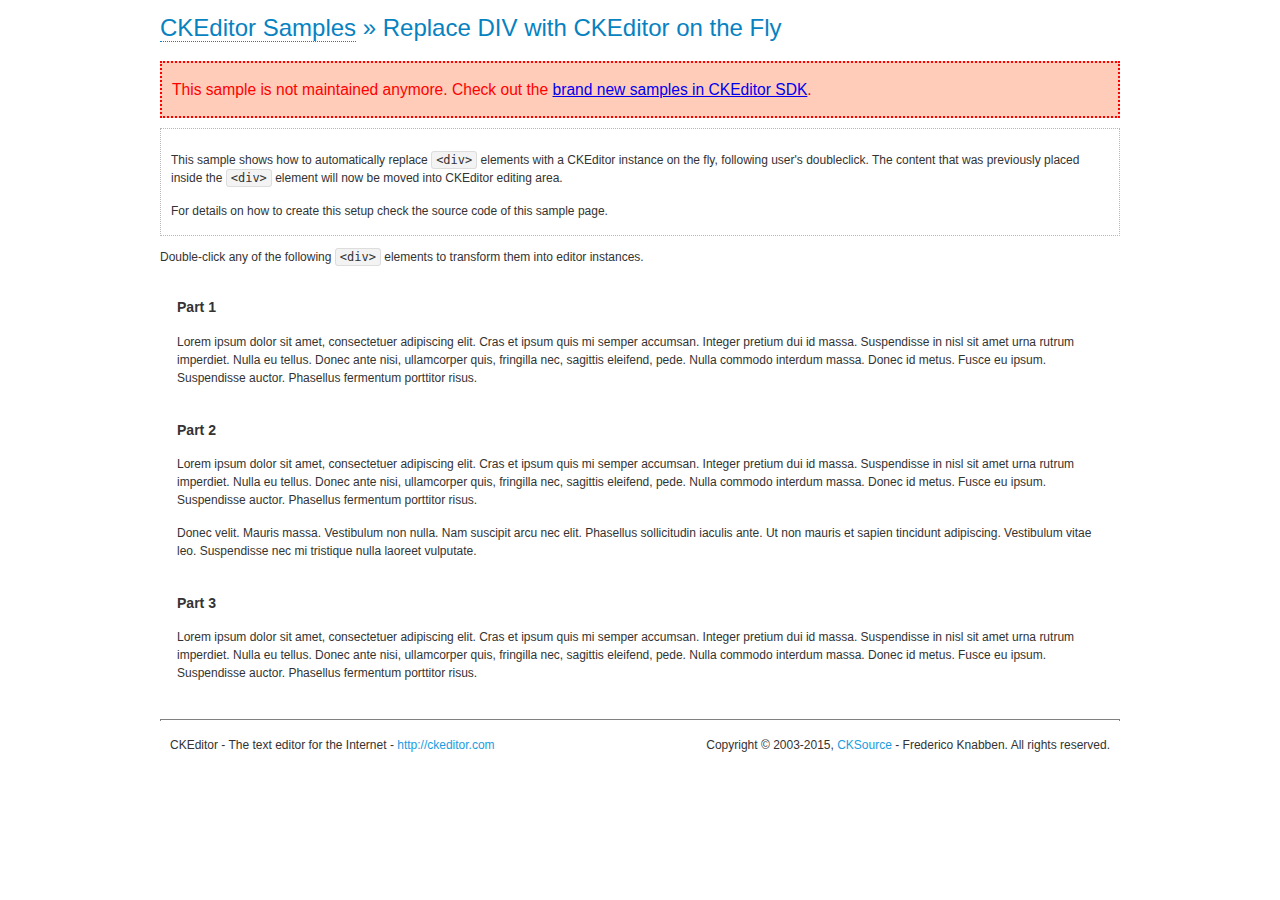
<file: assets/js/plugins/ckeditor/samples/old/divreplace.html>
<!DOCTYPE html>
<!--
Copyright (c) 2003-2015, CKSource - Frederico Knabben. All rights reserved.
For licensing, see LICENSE.md or http://ckeditor.com/license
-->
<html>
<head>
	<meta charset="utf-8">
	<title>Replace DIV &mdash; CKEditor Sample</title>
	<script src="../../ckeditor.js"></script>
	<link href="sample.css" rel="stylesheet">
	<style>

		div.editable
		{
			border: solid 2px transparent;
			padding-left: 15px;
			padding-right: 15px;
		}

		div.editable:hover
		{
			border-color: black;
		}

	</style>
	<script>

		// Uncomment the following code to test the "Timeout Loading Method".
		// CKEDITOR.loadFullCoreTimeout = 5;

		window.onload = function() {
			// Listen to the double click event.
			if ( window.addEventListener )
				document.body.addEventListener( 'dblclick', onDoubleClick, false );
			else if ( window.attachEvent )
				document.body.attachEvent( 'ondblclick', onDoubleClick );

		};

		function onDoubleClick( ev ) {
			// Get the element which fired the event. This is not necessarily the
			// element to which the event has been attached.
			var element = ev.target || ev.srcElement;

			// Find out the div that holds this element.
			var name;

			do {
				element = element.parentNode;
			}
			while ( element && ( name = element.nodeName.toLowerCase() ) &&
				( name != 'div' || element.className.indexOf( 'editable' ) == -1 ) && name != 'body' );

			if ( name == 'div' && element.className.indexOf( 'editable' ) != -1 )
				replaceDiv( element );
		}

		var editor;

		function replaceDiv( div ) {
			if ( editor )
				editor.destroy();

			editor = CKEDITOR.replace( div );
		}

	</script>
</head>
<body>
	<h1 class="samples">
		<a href="index.html">CKEditor Samples</a> &raquo; Replace DIV with CKEditor on the Fly
	</h1>
	<div class="warning deprecated">
		This sample is not maintained anymore. Check out the <a href="http://sdk.ckeditor.com/">brand new samples in CKEditor SDK</a>.
	</div>
	<div class="description">
		<p>
			This sample shows how to automatically replace <code>&lt;div&gt;</code> elements
			with a CKEditor instance on the fly, following user's doubleclick. The content
			that was previously placed inside the <code>&lt;div&gt;</code> element will now
			be moved into CKEditor editing area.
		</p>
		<p>
			For details on how to create this setup check the source code of this sample page.
		</p>
	</div>
	<p>
		Double-click any of the following <code>&lt;div&gt;</code> elements to transform them into
		editor instances.
	</p>
	<div class="editable">
		<h3>
			Part 1
		</h3>
		<p>
			Lorem ipsum dolor sit amet, consectetuer adipiscing elit. Cras et ipsum quis mi
			semper accumsan. Integer pretium dui id massa. Suspendisse in nisl sit amet urna
			rutrum imperdiet. Nulla eu tellus. Donec ante nisi, ullamcorper quis, fringilla
			nec, sagittis eleifend, pede. Nulla commodo interdum massa. Donec id metus. Fusce
			eu ipsum. Suspendisse auctor. Phasellus fermentum porttitor risus.
		</p>
	</div>
	<div class="editable">
		<h3>
			Part 2
		</h3>
		<p>
			Lorem ipsum dolor sit amet, consectetuer adipiscing elit. Cras et ipsum quis mi
			semper accumsan. Integer pretium dui id massa. Suspendisse in nisl sit amet urna
			rutrum imperdiet. Nulla eu tellus. Donec ante nisi, ullamcorper quis, fringilla
			nec, sagittis eleifend, pede. Nulla commodo interdum massa. Donec id metus. Fusce
			eu ipsum. Suspendisse auctor. Phasellus fermentum porttitor risus.
		</p>
		<p>
			Donec velit. Mauris massa. Vestibulum non nulla. Nam suscipit arcu nec elit. Phasellus
			sollicitudin iaculis ante. Ut non mauris et sapien tincidunt adipiscing. Vestibulum
			vitae leo. Suspendisse nec mi tristique nulla laoreet vulputate.
		</p>
	</div>
	<div class="editable">
		<h3>
			Part 3
		</h3>
		<p>
			Lorem ipsum dolor sit amet, consectetuer adipiscing elit. Cras et ipsum quis mi
			semper accumsan. Integer pretium dui id massa. Suspendisse in nisl sit amet urna
			rutrum imperdiet. Nulla eu tellus. Donec ante nisi, ullamcorper quis, fringilla
			nec, sagittis eleifend, pede. Nulla commodo interdum massa. Donec id metus. Fusce
			eu ipsum. Suspendisse auctor. Phasellus fermentum porttitor risus.
		</p>
	</div>
	<div id="footer">
		<hr>
		<p>
			CKEditor - The text editor for the Internet - <a class="samples" href="http://ckeditor.com/">http://ckeditor.com</a>
		</p>
		<p id="copy">
			Copyright &copy; 2003-2015, <a class="samples" href="http://cksource.com/">CKSource</a> - Frederico
			Knabben. All rights reserved.
		</p>
	</div>
</body>
</html>
</file>
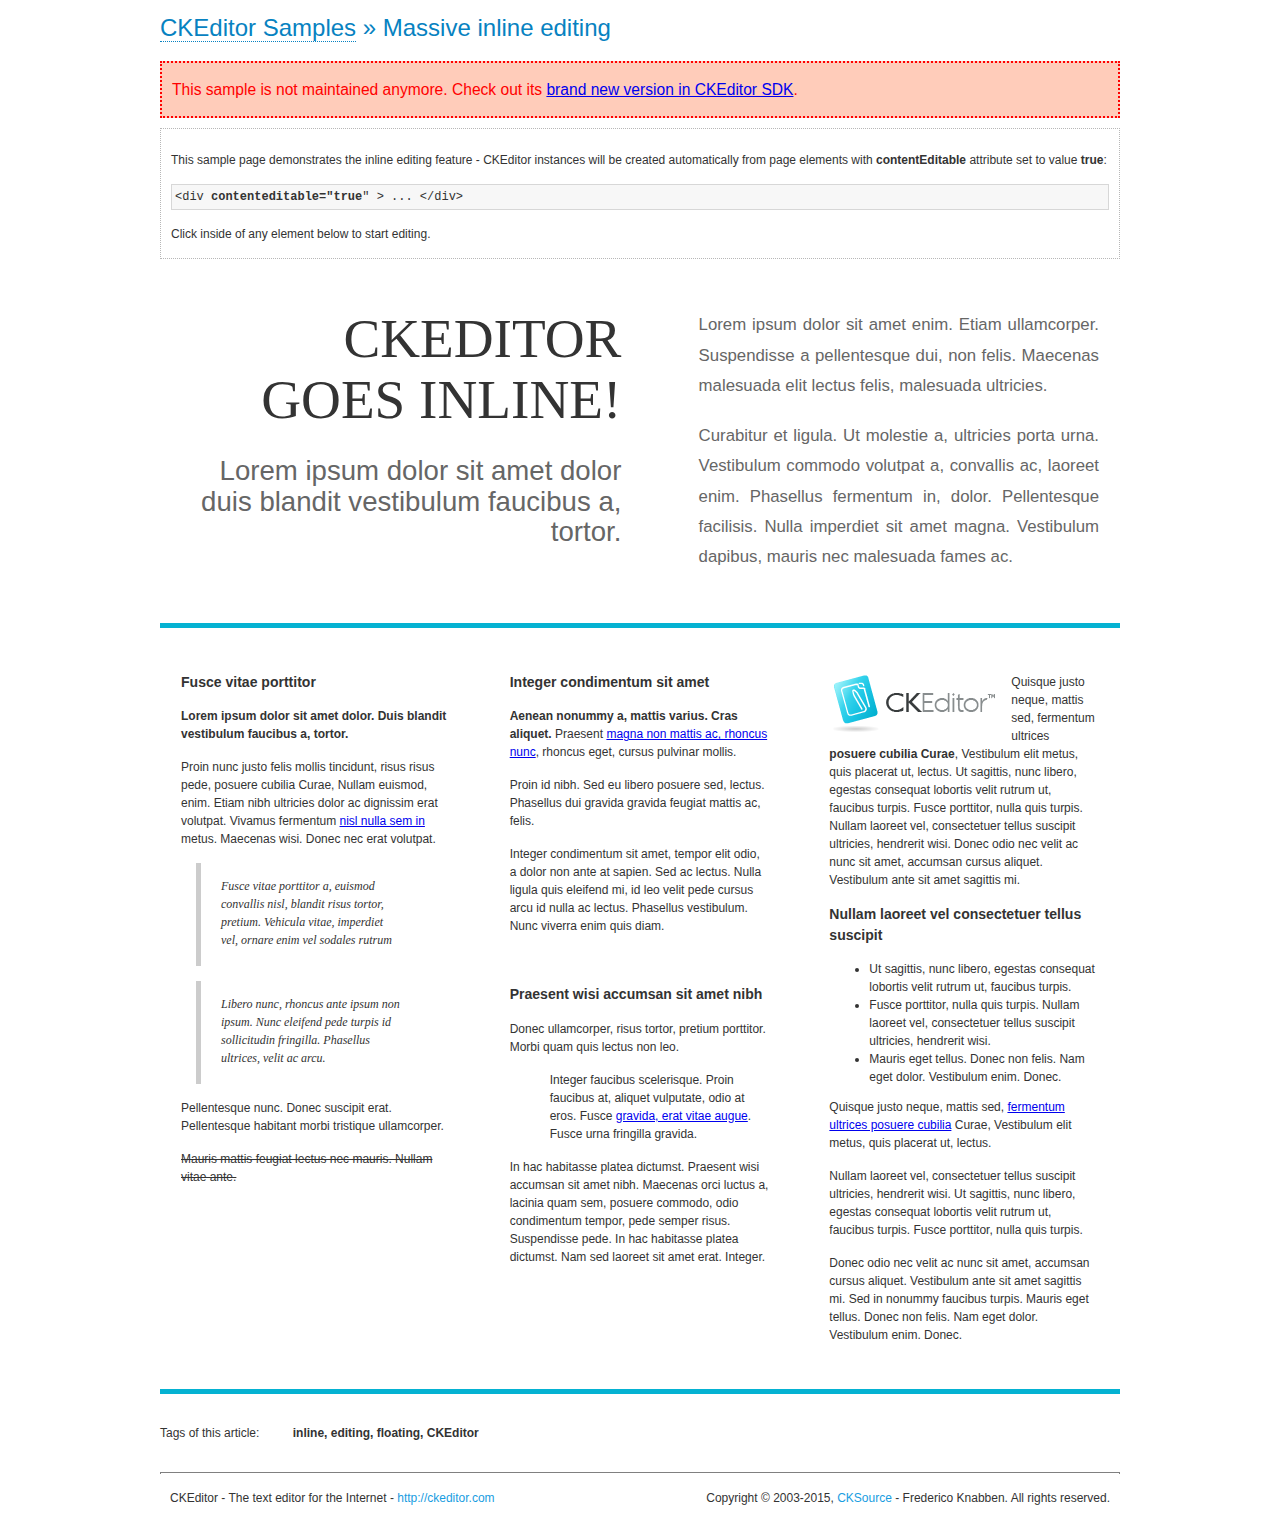
<file: assets/js/plugins/ckeditor/samples/old/inlineall.html>
<!DOCTYPE html>
<!--
Copyright (c) 2003-2015, CKSource - Frederico Knabben. All rights reserved.
For licensing, see LICENSE.md or http://ckeditor.com/license
-->
<html>
<head>
	<meta charset="utf-8">
	<title>Massive inline editing &mdash; CKEditor Sample</title>
	<script src="../../ckeditor.js"></script>
	<script>

		// This code is generally not necessary, but it is here to demonstrate
		// how to customize specific editor instances on the fly. This fits well
		// this demo because we have editable elements (like headers) that
		// require less features.

		// The "instanceCreated" event is fired for every editor instance created.
		CKEDITOR.on( 'instanceCreated', function( event ) {
			var editor = event.editor,
				element = editor.element;

			// Customize editors for headers and tag list.
			// These editors don't need features like smileys, templates, iframes etc.
			if ( element.is( 'h1', 'h2', 'h3' ) || element.getAttribute( 'id' ) == 'taglist' ) {
				// Customize the editor configurations on "configLoaded" event,
				// which is fired after the configuration file loading and
				// execution. This makes it possible to change the
				// configurations before the editor initialization takes place.
				editor.on( 'configLoaded', function() {

					// Remove unnecessary plugins to make the editor simpler.
					editor.config.removePlugins = 'colorbutton,find,flash,font,' +
						'forms,iframe,image,newpage,removeformat,' +
						'smiley,specialchar,stylescombo,templates';

					// Rearrange the layout of the toolbar.
					editor.config.toolbarGroups = [
						{ name: 'editing',		groups: [ 'basicstyles', 'links' ] },
						{ name: 'undo' },
						{ name: 'clipboard',	groups: [ 'selection', 'clipboard' ] },
						{ name: 'about' }
					];
				});
			}
		});

	</script>
	<link href="sample.css" rel="stylesheet">
	<style>

		/* The following styles are just to make the page look nice. */

		/* Workaround to show Arial Black in Firefox. */
		@font-face
		{
			font-family: 'arial-black';
			src: local('Arial Black');
		}

		*[contenteditable="true"]
		{
			padding: 10px;
		}

		#container
		{
			width: 960px;
			margin: 30px auto 0;
		}

		#header
		{
			overflow: hidden;
			padding: 0 0 30px;
			border-bottom: 5px solid #05B2D2;
			position: relative;
		}

		#headerLeft,
		#headerRight
		{
			width: 49%;
			overflow: hidden;
		}

		#headerLeft
		{
			float: left;
			padding: 10px 1px 1px;
		}

		#headerLeft h2,
		#headerLeft h3
		{
			text-align: right;
			margin: 0;
			overflow: hidden;
			font-weight: normal;
		}

		#headerLeft h2
		{
			font-family: "Arial Black",arial-black;
			font-size: 4.6em;
			line-height: 1.1;
			text-transform: uppercase;
		}

		#headerLeft h3
		{
			font-size: 2.3em;
			line-height: 1.1;
			margin: .2em 0 0;
			color: #666;
		}

		#headerRight
		{
			float: right;
			padding: 1px;
		}

		#headerRight p
		{
			line-height: 1.8;
			text-align: justify;
			margin: 0;
		}

		#headerRight p + p
		{
			margin-top: 20px;
		}

		#headerRight > div
		{
			padding: 20px;
			margin: 0 0 0 30px;
			font-size: 1.4em;
			color: #666;
		}

		#columns
		{
			color: #333;
			overflow: hidden;
			padding: 20px 0;
		}

		#columns > div
		{
			float: left;
			width: 33.3%;
		}

		#columns #column1 > div
		{
			margin-left: 1px;
		}

		#columns #column3 > div
		{
			margin-right: 1px;
		}

		#columns > div > div
		{
			margin: 0px 10px;
			padding: 10px 20px;
		}

		#columns blockquote
		{
			margin-left: 15px;
		}

		#tagLine
		{
			border-top: 5px solid #05B2D2;
			padding-top: 20px;
		}

		#taglist {
			display: inline-block;
			margin-left: 20px;
			font-weight: bold;
			margin: 0 0 0 20px;
		}

	</style>
</head>
<body>
<div>
	<h1 class="samples"><a href="index.html">CKEditor Samples</a> &raquo; Massive inline editing</h1>
	<div class="warning deprecated">
		This sample is not maintained anymore. Check out its <a href="http://sdk.ckeditor.com/samples/inline.html">brand new version in CKEditor SDK</a>.
	</div>
	<div class="description">
		<p>This sample page demonstrates the inline editing feature - CKEditor instances will be created automatically from page elements with <strong>contentEditable</strong> attribute set to value <strong>true</strong>:</p>
		<pre class="samples">&lt;div <strong>contenteditable="true</strong>" &gt; ... &lt;/div&gt;</pre>
		<p>Click inside of any element below to start editing.</p>
	</div>
</div>
<div id="container">
	<div id="header">
		<div id="headerLeft">
			<h2 id="sampleTitle" contenteditable="true">
				CKEditor<br> Goes Inline!
			</h2>
			<h3 contenteditable="true">
				Lorem ipsum dolor sit amet dolor duis blandit vestibulum faucibus a, tortor.
			</h3>
		</div>
		<div id="headerRight">
			<div contenteditable="true">
				<p>
					Lorem ipsum dolor sit amet enim. Etiam ullamcorper. Suspendisse a pellentesque dui, non felis. Maecenas malesuada elit lectus felis, malesuada ultricies.
				</p>
				<p>
					Curabitur et ligula. Ut molestie a, ultricies porta urna. Vestibulum commodo volutpat a, convallis ac, laoreet enim. Phasellus fermentum in, dolor. Pellentesque facilisis. Nulla imperdiet sit amet magna. Vestibulum dapibus, mauris nec malesuada fames ac.
				</p>
			</div>
		</div>
	</div>
	<div id="columns">
		<div id="column1">
			<div contenteditable="true">
				<h3>
					Fusce vitae porttitor
				</h3>
				<p>
					<strong>
						Lorem ipsum dolor sit amet dolor. Duis blandit vestibulum faucibus a, tortor.
					</strong>
				</p>
				<p>
					Proin nunc justo felis mollis tincidunt, risus risus pede, posuere cubilia Curae, Nullam euismod, enim. Etiam nibh ultricies dolor ac dignissim erat volutpat. Vivamus fermentum <a href="http://ckeditor.com/">nisl nulla sem in</a> metus. Maecenas wisi. Donec nec erat volutpat.
				</p>
				<blockquote>
					<p>
						Fusce vitae porttitor a, euismod convallis nisl, blandit risus tortor, pretium.
						Vehicula vitae, imperdiet vel, ornare enim vel sodales rutrum
					</p>
				</blockquote>
				<blockquote>
					<p>
						Libero nunc, rhoncus ante ipsum non ipsum. Nunc eleifend pede turpis id sollicitudin fringilla. Phasellus ultrices, velit ac arcu.
					</p>
				</blockquote>
				<p>Pellentesque nunc. Donec suscipit erat. Pellentesque habitant morbi tristique ullamcorper.</p>
				<p><s>Mauris mattis feugiat lectus nec mauris. Nullam vitae ante.</s></p>
			</div>
		</div>
		<div id="column2">
			<div contenteditable="true">
				<h3>
					Integer condimentum sit amet
				</h3>
				<p>
					<strong>Aenean nonummy a, mattis varius. Cras aliquet.</strong>
					Praesent <a href="http://ckeditor.com/">magna non mattis ac, rhoncus nunc</a>, rhoncus eget, cursus pulvinar mollis.</p>
				<p>Proin id nibh. Sed eu libero posuere sed, lectus. Phasellus dui gravida gravida feugiat mattis ac, felis.</p>
				<p>Integer condimentum sit amet, tempor elit odio, a dolor non ante at sapien. Sed ac lectus. Nulla ligula quis eleifend mi, id leo velit pede cursus arcu id nulla ac lectus. Phasellus vestibulum. Nunc viverra enim quis diam.</p>
			</div>
			<div contenteditable="true">
				<h3>
					Praesent wisi accumsan sit amet nibh
				</h3>
				<p>Donec ullamcorper, risus tortor, pretium porttitor. Morbi quam quis lectus non leo.</p>
				<p style="margin-left: 40px; ">Integer faucibus scelerisque. Proin faucibus at, aliquet vulputate, odio at eros. Fusce <a href="http://ckeditor.com/">gravida, erat vitae augue</a>. Fusce urna fringilla gravida.</p>
				<p>In hac habitasse platea dictumst. Praesent wisi accumsan sit amet nibh. Maecenas orci luctus a, lacinia quam sem, posuere commodo, odio condimentum tempor, pede semper risus. Suspendisse pede. In hac habitasse platea dictumst. Nam sed laoreet sit amet erat. Integer.</p>
			</div>
		</div>
		<div id="column3">
			<div contenteditable="true">
				<p>
					<img src="assets/inlineall/logo.png" alt="CKEditor logo" style="float:left">
				</p>
				<p>Quisque justo neque, mattis sed, fermentum ultrices <strong>posuere cubilia Curae</strong>, Vestibulum elit metus, quis placerat ut, lectus. Ut sagittis, nunc libero, egestas consequat lobortis velit rutrum ut, faucibus turpis. Fusce porttitor, nulla quis turpis. Nullam laoreet vel, consectetuer tellus suscipit ultricies, hendrerit wisi. Donec odio nec velit ac nunc sit amet, accumsan cursus aliquet. Vestibulum ante sit amet sagittis mi.</p>
				<h3>
					Nullam laoreet vel consectetuer tellus suscipit
				</h3>
				<ul>
					<li>Ut sagittis, nunc libero, egestas consequat lobortis velit rutrum ut, faucibus turpis.</li>
					<li>Fusce porttitor, nulla quis turpis. Nullam laoreet vel, consectetuer tellus suscipit ultricies, hendrerit wisi.</li>
					<li>Mauris eget tellus. Donec non felis. Nam eget dolor. Vestibulum enim. Donec.</li>
				</ul>
				<p>Quisque justo neque, mattis sed, <a href="http://ckeditor.com/">fermentum ultrices posuere cubilia</a> Curae, Vestibulum elit metus, quis placerat ut, lectus.</p>
				<p>Nullam laoreet vel, consectetuer tellus suscipit ultricies, hendrerit wisi. Ut sagittis, nunc libero, egestas consequat lobortis velit rutrum ut, faucibus turpis. Fusce porttitor, nulla quis turpis.</p>
				<p>Donec odio nec velit ac nunc sit amet, accumsan cursus aliquet. Vestibulum ante sit amet sagittis mi. Sed in nonummy faucibus turpis. Mauris eget tellus. Donec non felis. Nam eget dolor. Vestibulum enim. Donec.</p>
			</div>
		</div>
	</div>
	<div id="tagLine">
		Tags of this article:
		<p id="taglist" contenteditable="true">
			inline, editing, floating, CKEditor
		</p>
	</div>
</div>
<div id="footer">
	<hr>
	<p>
		CKEditor - The text editor for the Internet - <a class="samples" href="http://ckeditor.com/">
			http://ckeditor.com</a>
	</p>
	<p id="copy">
		Copyright &copy; 2003-2015, <a class="samples" href="http://cksource.com/">CKSource</a>
		- Frederico Knabben. All rights reserved.
	</p>
</div>
</body>
</html>
</file>
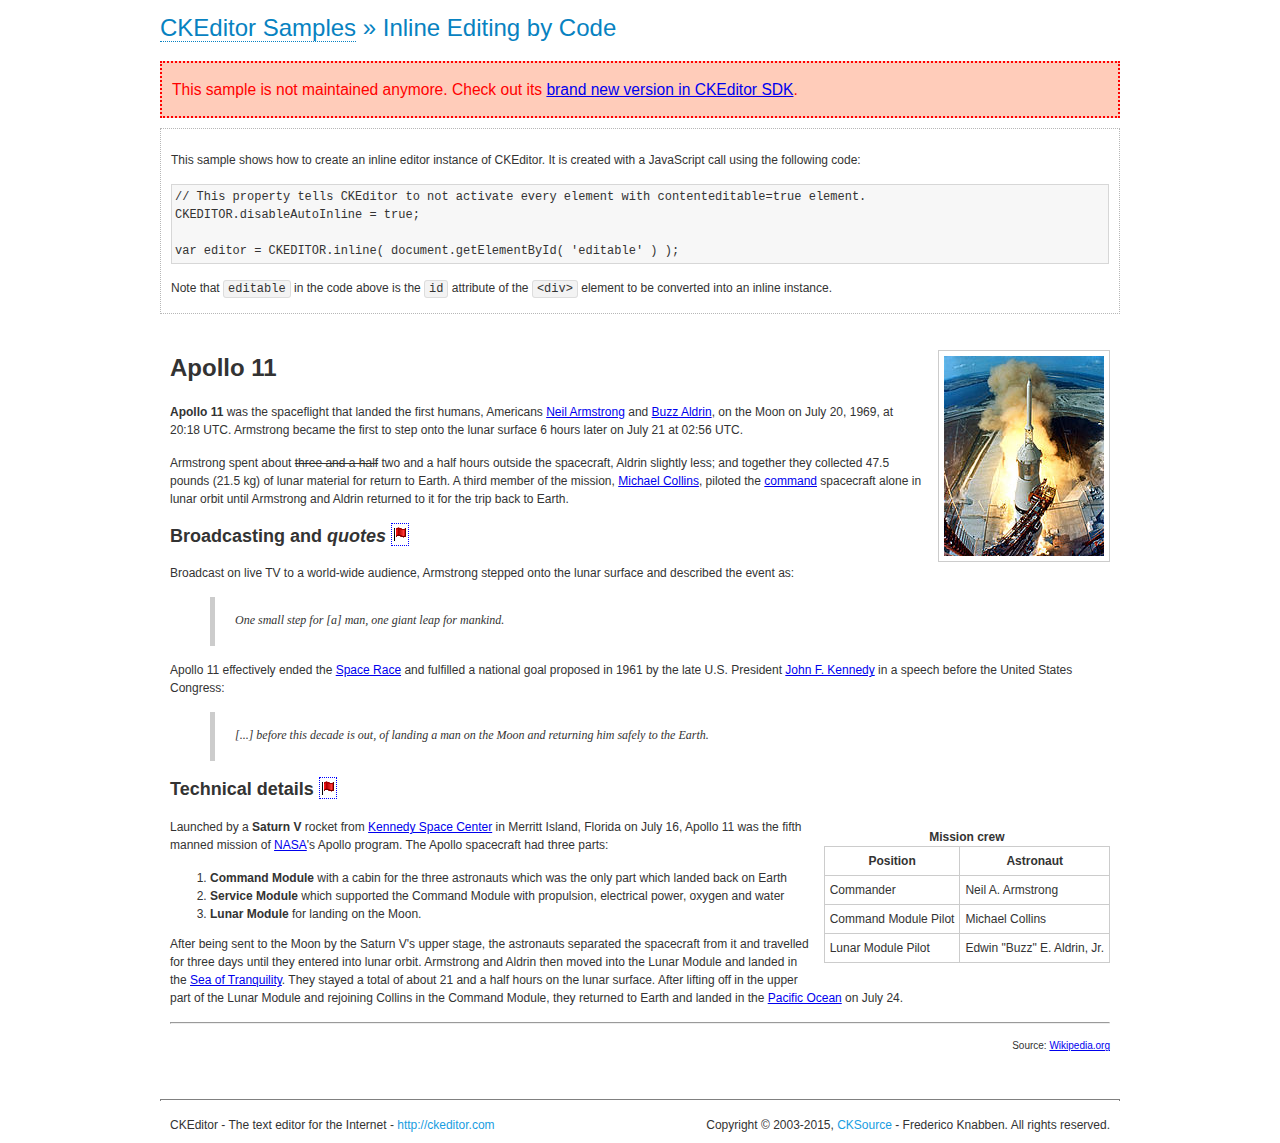
<file: assets/js/plugins/ckeditor/samples/old/inlinebycode.html>
<!DOCTYPE html>
<!--
Copyright (c) 2003-2015, CKSource - Frederico Knabben. All rights reserved.
For licensing, see LICENSE.md or http://ckeditor.com/license
-->
<html>
<head>
	<meta charset="utf-8">
	<title>Inline Editing by Code &mdash; CKEditor Sample</title>
	<script src="../../ckeditor.js"></script>
	<link href="sample.css" rel="stylesheet">
	<style>

		#editable
		{
			padding: 10px;
			float: left;
		}

	</style>
</head>
<body>
	<h1 class="samples">
		<a href="index.html">CKEditor Samples</a> &raquo; Inline Editing by Code
	</h1>
	<div class="warning deprecated">
		This sample is not maintained anymore. Check out its <a href="http://sdk.ckeditor.com/samples/inline.html">brand new version in CKEditor SDK</a>.
	</div>
	<div class="description">
		<p>
			This sample shows how to create an inline editor instance of CKEditor. It is created
			with a JavaScript call using the following code:
		</p>
<pre class="samples">
// This property tells CKEditor to not activate every element with contenteditable=true element.
CKEDITOR.disableAutoInline = true;

var editor = CKEDITOR.inline( document.getElementById( 'editable' ) );
</pre>
		<p>
			Note that <code>editable</code> in the code above is the <code>id</code>
			attribute of the <code>&lt;div&gt;</code> element to be converted into an inline instance.
		</p>
	</div>
	<div id="editable" contenteditable="true">
		<h1><img alt="Saturn V carrying Apollo 11" class="right" src="assets/sample.jpg" /> Apollo 11</h1>

		<p><b>Apollo 11</b> was the spaceflight that landed the first humans, Americans <a href="http://en.wikipedia.org/wiki/Neil_Armstrong" title="Neil Armstrong">Neil Armstrong</a> and <a href="http://en.wikipedia.org/wiki/Buzz_Aldrin" title="Buzz Aldrin">Buzz Aldrin</a>, on the Moon on July 20, 1969, at 20:18 UTC. Armstrong became the first to step onto the lunar surface 6 hours later on July 21 at 02:56 UTC.</p>

		<p>Armstrong spent about <s>three and a half</s> two and a half hours outside the spacecraft, Aldrin slightly less; and together they collected 47.5 pounds (21.5&nbsp;kg) of lunar material for return to Earth. A third member of the mission, <a href="http://en.wikipedia.org/wiki/Michael_Collins_(astronaut)" title="Michael Collins (astronaut)">Michael Collins</a>, piloted the <a href="http://en.wikipedia.org/wiki/Apollo_Command/Service_Module" title="Apollo Command/Service Module">command</a> spacecraft alone in lunar orbit until Armstrong and Aldrin returned to it for the trip back to Earth.</p>

		<h2>Broadcasting and <em>quotes</em> <a id="quotes" name="quotes"></a></h2>

		<p>Broadcast on live TV to a world-wide audience, Armstrong stepped onto the lunar surface and described the event as:</p>

		<blockquote>
			<p>One small step for [a] man, one giant leap for mankind.</p>
		</blockquote>

		<p>Apollo 11 effectively ended the <a href="http://en.wikipedia.org/wiki/Space_Race" title="Space Race">Space Race</a> and fulfilled a national goal proposed in 1961 by the late U.S. President <a href="http://en.wikipedia.org/wiki/John_F._Kennedy" title="John F. Kennedy">John F. Kennedy</a> in a speech before the United States Congress:</p>

		<blockquote>
			<p>[...] before this decade is out, of landing a man on the Moon and returning him safely to the Earth.</p>
		</blockquote>

		<h2>Technical details <a id="tech-details" name="tech-details"></a></h2>

		<table align="right" border="1" bordercolor="#ccc" cellpadding="5" cellspacing="0" style="border-collapse:collapse;margin:10px 0 10px 15px;">
			<caption><strong>Mission crew</strong></caption>
			<thead>
			<tr>
				<th scope="col">Position</th>
				<th scope="col">Astronaut</th>
			</tr>
			</thead>
			<tbody>
			<tr>
				<td>Commander</td>
				<td>Neil A. Armstrong</td>
			</tr>
			<tr>
				<td>Command Module Pilot</td>
				<td>Michael Collins</td>
			</tr>
			<tr>
				<td>Lunar Module Pilot</td>
				<td>Edwin &quot;Buzz&quot; E. Aldrin, Jr.</td>
			</tr>
			</tbody>
		</table>

		<p>Launched by a <strong>Saturn V</strong> rocket from <a href="http://en.wikipedia.org/wiki/Kennedy_Space_Center" title="Kennedy Space Center">Kennedy Space Center</a> in Merritt Island, Florida on July 16, Apollo 11 was the fifth manned mission of <a href="http://en.wikipedia.org/wiki/NASA" title="NASA">NASA</a>&#39;s Apollo program. The Apollo spacecraft had three parts:</p>

		<ol>
			<li><strong>Command Module</strong> with a cabin for the three astronauts which was the only part which landed back on Earth</li>
			<li><strong>Service Module</strong> which supported the Command Module with propulsion, electrical power, oxygen and water</li>
			<li><strong>Lunar Module</strong> for landing on the Moon.</li>
		</ol>

		<p>After being sent to the Moon by the Saturn V&#39;s upper stage, the astronauts separated the spacecraft from it and travelled for three days until they entered into lunar orbit. Armstrong and Aldrin then moved into the Lunar Module and landed in the <a href="http://en.wikipedia.org/wiki/Mare_Tranquillitatis" title="Mare Tranquillitatis">Sea of Tranquility</a>. They stayed a total of about 21 and a half hours on the lunar surface. After lifting off in the upper part of the Lunar Module and rejoining Collins in the Command Module, they returned to Earth and landed in the <a href="http://en.wikipedia.org/wiki/Pacific_Ocean" title="Pacific Ocean">Pacific Ocean</a> on July 24.</p>

		<hr />
		<p style="text-align: right;"><small>Source: <a href="http://en.wikipedia.org/wiki/Apollo_11">Wikipedia.org</a></small></p>
	</div>

	<script>
		// We need to turn off the automatic editor creation first.
		CKEDITOR.disableAutoInline = true;

		var editor = CKEDITOR.inline( 'editable' );
	</script>
	<div id="footer">
		<hr>
		<p contenteditable="true">
			CKEditor - The text editor for the Internet - <a class="samples" href="http://ckeditor.com/">
				http://ckeditor.com</a>
		</p>
		<p id="copy">
			Copyright &copy; 2003-2015, <a class="samples" href="http://cksource.com/">CKSource</a>
			- Frederico Knabben. All rights reserved.
		</p>
	</div>
</body>
</html>
</file>
<file: assets/js/plugins/ckeditor/samples/css/samples.css>
/**
 * @license Copyright (c) 2003-2015, CKSource - Frederico Knabben. All rights reserved.
 * For licensing, see LICENSE.md or http://ckeditor.com/license
 */
@media (max-width: 900px) {
  .global-is-mobile-hidden {
    display: none !important;
  }
}
article,
aside,
details,
figcaption,
figure,
footer,
header,
hgroup,
main,
menu,
nav,
section {
  display: block;
}
body,
html {
  margin: 0;
  padding: 0;
  font: 16px / 1.8 Arial, 'Helvetica Neue', Helvetica, sans-serif;
  font-weight: 300;
  color: #575757;
}
.grid-width-10 {
  width: 10%;
}
.grid-width-20 {
  width: 20%;
}
.grid-width-30 {
  width: 30%;
}
.grid-width-40 {
  width: 40%;
}
.grid-width-50 {
  width: 50%;
}
.grid-width-60 {
  width: 60%;
}
.grid-width-70 {
  width: 70%;
}
.grid-width-80 {
  width: 80%;
}
.grid-width-90 {
  width: 90%;
}
.grid-width-100 {
  width: 100%;
}
@media (max-width: 900px) {
  .grid-width-10,
  .grid-width-20,
  .grid-width-30,
  .grid-width-40,
  .grid-width-50,
  .grid-width-60,
  .grid-width-70,
  .grid-width-80,
  .grid-width-90,
  .grid-width-100 {
    width: 100%;
  }
}
*[class*="grid-width"] {
  -webkit-box-sizing: border-box;
  -moz-box-sizing: border-box;
  box-sizing: border-box;
  padding-left: 4%;
  padding-right: 4%;
  float: left;
}
*[class*="grid-width"]:after,
.grid-container:after,
*[class*="grid-width"]:before,
.grid-container:before {
  content: '';
  display: block;
  overflow: hidden;
  visibility: hidden;
  font-size: 0;
  line-height: 0;
  width: 0;
  height: 0;
}
*[class*="grid-width"]:after,
.grid-container:after {
  clear: both;
}
.grid-container {
  -webkit-box-sizing: border-box;
  -moz-box-sizing: border-box;
  box-sizing: border-box;
  margin-left: auto;
  margin-right: auto;
}
.grid-container-nested *[class*="grid-width"]:first-child {
  padding-left: 0;
}
.grid-container-nested *[class*="grid-width"]:last-child {
  padding-right: 0;
}
@media (max-width: 900px) {
  .grid-container-nested *[class*="grid-width"]:first-child {
    padding-left: 4%;
  }
  .grid-container-nested *[class*="grid-width"]:last-child {
    padding-right: 4%;
  }
}
.header-a {
  min-height: 140px;
  overflow: hidden;
}
.header-a .header-a-logo {
  margin: 40px 0 0;
}
@media (max-width: 900px) {
  .header-a .header-a-logo {
    text-align: center;
  }
}
.header-a .header-a-logo img {
  border: transparent;
}
.navigation-a {
  height: 30px;
  background: #3d3d3d;
  position: absolute;
  left: 0;
  right: 0;
  top: 0;
  padding: 0;
  overflow: hidden;
}
@media (max-width: 900px) {
  .navigation-a {
    text-align: center;
  }
}
.navigation-a ul {
  list-style: none;
  margin: 0;
  overflow: hidden;
}
.navigation-a ul li,
.navigation-a ul li a {
  display: inline-block;
}
@media (max-width: 900px) {
  .navigation-a ul {
    width: auto;
    text-overflow: ellipsis;
    white-space: nowrap;
    display: inline-block;
    float: none;
  }
  .navigation-a ul:before,
  .navigation-a ul:after {
    display: none;
  }
}
.navigation-a ul.navigation-a-left {
  text-align: left;
}
@media (max-width: 900px) {
  .navigation-a ul.navigation-a-left {
    padding-right: 0;
  }
}
.navigation-a ul.navigation-a-right {
  text-align: right;
}
@media (max-width: 900px) {
  .navigation-a ul.navigation-a-right {
    padding-left: 23px;
  }
}
.navigation-a ul li + li {
  margin-left: 23px;
}
.navigation-a ul li a {
  font-size: 10px;
  font-size: 0.625rem;
  line-height: 18px;
  line-height: 1.13rem;
  line-height: 30px;
  float: left;
  color: #dddddd;
  font-weight: bold;
  text-decoration: none;
  text-transform: uppercase;
}
.navigation-a ul li a:hover {
  cursor: pointer;
  color: #ffffff;
}
.icon-navigation-a-github:before,
.icon-navigation-a-github:after {
  background-image: url("[data-uri]");
}
.navigation-b {
  text-align: right;
  margin: 52px 0 0;
  overflow: visible;
}
@media (max-width: 900px) {
  .navigation-b {
    text-align: center;
    margin-top: 20px;
    padding: 0;
  }
}
.navigation-b ul {
  padding: 0;
  list-style: none;
  margin: 0;
  overflow: visible;
}
.navigation-b ul li,
.navigation-b ul li a {
  display: inline-block;
}
@media (max-width: 900px) {
  .navigation-b ul {
    display: table;
    width: 100%;
    padding-bottom: 1.5em;
  }
}
@media (max-width: 900px) {
  .navigation-b ul li {
    display: table-row;
  }
}
.navigation-b ul li + li {
  margin-left: 20px;
}
@media (max-width: 900px) {
  .navigation-b ul li + li {
    margin-left: 0;
  }
}
.navigation-b ul li a {
  -webkit-box-sizing: border-box;
  -moz-box-sizing: border-box;
  box-sizing: border-box;
  text-transform: uppercase;
  text-decoration: none;
  outline: none;
}
@media (max-width: 900px) {
  .navigation-b ul li a {
    width: 100%;
    -webkit-border-radius: 0;
    -webkit-background-clip: padding-box;
    -moz-border-radius: 0;
    -moz-background-clip: padding;
    border-radius: 0;
    background-clip: padding-box;
  }
}
.footer-a {
  font-size: 13px;
  font-size: 0.8125rem;
  line-height: 23.4px;
  line-height: 1.46rem;
  padding-top: 2.25em;
  padding-bottom: 2.25em;
  overflow: hidden;
  color: #8a8a8a;
}
.footer-a a {
  color: #27c0d8;
  text-decoration: none;
  border-bottom: 1px dotted #27c0d8;
}
.footer-a a:hover {
  color: #23adc2;
}
.footer-a p {
  margin: 0;
  display: inline-block;
  text-align: center;
}
.content {
  font-size: 14px;
  font-size: 0.875rem;
  line-height: 25.2px;
  line-height: 1.57rem;
  overflow: hidden;
  padding-top: 1.5em;
  padding-bottom: 1.5em;
}
.content p {
  margin: 0.75em 0;
}
.content ul,
.content ol,
.content pre,
.content blockquote,
.content textarea:not([class^="cke"]),
.content .cke {
  margin: 1.875em 0;
}
.content code,
.content kbd {
  -webkit-border-radius: 3px;
  -webkit-background-clip: padding-box;
  -moz-border-radius: 3px;
  -moz-background-clip: padding;
  border-radius: 3px;
  background-clip: padding-box;
  padding: 3px 4px;
}
.content pre,
.content code,
.content kbd,
.content blockquote {
  background: #f5f5f5;
}
.content blockquote,
.content pre {
  background: none;
  border-left: 4px solid #27c0d8;
  padding: 1.5em 2.25em;
}
.content p a,
.content ul a,
.content ol a,
.content blockquote a,
.content h1 a,
.content h2 a,
.content h3 a,
.content h4 a,
.content h5 a {
  color: #27c0d8;
  text-decoration: none;
  border-bottom: 1px dotted #27c0d8;
}
.content p a:hover,
.content ul a:hover,
.content ol a:hover,
.content blockquote a:hover,
.content h1 a:hover,
.content h2 a:hover,
.content h3 a:hover,
.content h4 a:hover,
.content h5 a:hover {
  color: #23adc2;
}
.content h1,
.content h2,
.content h3,
.content h4,
.content h5 {
  color: #000;
  font-weight: 100;
}
.content h1 code,
.content h2 code,
.content h3 code,
.content h4 code,
.content h5 code,
.content h1 kbd,
.content h2 kbd,
.content h3 kbd,
.content h4 kbd,
.content h5 kbd {
  font-size: inherit;
}
.content h1 a.content-heading-anchor,
.content h2 a.content-heading-anchor,
.content h3 a.content-heading-anchor,
.content h4 a.content-heading-anchor,
.content h5 a.content-heading-anchor {
  font-weight: 100;
  vertical-align: middle;
  opacity: 0;
  border: 0;
}
.content h1:hover a.content-heading-anchor,
.content h2:hover a.content-heading-anchor,
.content h3:hover a.content-heading-anchor,
.content h4:hover a.content-heading-anchor,
.content h5:hover a.content-heading-anchor {
  opacity: 1;
}
.content h1:target a,
.content h2:target a,
.content h3:target a,
.content h4:target a,
.content h5:target a {
  -webkit-animation: targetLinkOpacity 0.5s linear alternate;
  -moz-animation: targetLinkOpacity 0.5s linear alternate;
  -o-animation: targetLinkOpacity 0.5s linear alternate;
  animation: targetLinkOpacity 0.5s linear alternate;
  opacity: 1;
}
.content input,
.content select,
.content textarea:not([class^="cke"]) {
  -webkit-border-radius: 3px;
  -webkit-background-clip: padding-box;
  -moz-border-radius: 3px;
  -moz-background-clip: padding;
  border-radius: 3px;
  background-clip: padding-box;
  -webkit-box-shadow: inset 0 1px 1px rgba(0, 0, 0, 0.08);
  -moz-box-shadow: inset 0 1px 1px rgba(0, 0, 0, 0.08);
  box-shadow: inset 0 1px 1px rgba(0, 0, 0, 0.08);
  font: inherit;
  color: inherit;
  border: 1px solid #d9d9d9;
  padding: .2em .5em;
}
.content input:focus,
.content select:focus,
.content textarea:not([class^="cke"]):focus {
  border-color: #66afe9;
  outline: 0;
  -webkit-box-shadow: inset 0 1px 1px rgba(0, 0, 0, 0.08), 0 0 8px #93c6ef;
  -moz-box-shadow: inset 0 1px 1px rgba(0, 0, 0, 0.08), 0 0 8px #93c6ef;
  box-shadow: inset 0 1px 1px rgba(0, 0, 0, 0.08), 0 0 8px #93c6ef;
}
.content abbr {
  border-bottom: 1px dotted #666;
  cursor: pointer;
}
.content blockquote {
  font-style: italic;
  font-family: Georgia, Times, "Times New Roman", serif;
  font-size: 16px;
  font-size: 1rem;
  line-height: 28.8px;
  line-height: 1.8rem;
}
.content em {
  font-style: italic;
}
.content h1 {
  font-size: 36px;
  font-size: 2.25rem;
  line-height: 64.8px;
  line-height: 4.05rem;
  margin: 1.125em 0 0;
}
.content h2 {
  font-size: 27.2px;
  font-size: 1.7rem;
  line-height: 48.96px;
  line-height: 3.06rem;
  margin: 0.9em 0 0;
}
.content h3 {
  font-size: 24px;
  font-size: 1.5rem;
  line-height: 43.2px;
  line-height: 2.7rem;
  font-weight: 500;
  margin: 0.75em 0 0;
}
.content h4 {
  font-size: 19.2px;
  font-size: 1.2rem;
  line-height: 34.56px;
  line-height: 2.16rem;
  font-weight: 500;
  margin: 0.75em 0 0;
}
.content h5 {
  font-size: 17.6px;
  font-size: 1.1rem;
  line-height: 31.68px;
  line-height: 1.98rem;
  font-weight: 500;
  margin: 0.75em 0 0;
}
.content hr {
  border: 0;
  border-top: 4px solid #d9d9d9;
  margin: 1.5em 0;
}
.content input[type="text"] {
  height: 1.8em;
  line-height: 1.8em;
}
.content input[type="button"] {
  -webkit-appearance: button;
  -moz-appearance: button;
  appearance: button;
}
.content kbd {
  font-size: 12px;
  font-size: 0.75rem;
  line-height: 21.6px;
  line-height: 1.35rem;
  font-family: Arial, 'Helvetica Neue', Helvetica, sans-serif;
  padding: 2px 6px;
  -webkit-box-shadow: 0 0 4px #ffffff inset, 0 2px 0 #d9d9d9;
  -moz-box-shadow: 0 0 4px #ffffff inset, 0 2px 0 #d9d9d9;
  box-shadow: 0 0 4px #ffffff inset, 0 2px 0 #d9d9d9;
}
.content p img {
  vertical-align: middle;
}
.content p pre {
  padding: 1.5em;
}
.content pre {
  padding: 0;
  border: 0;
  tab-size: 4;
  -o-tab-size: 4;
  -moz-tab-size: 4;
}
.content pre,
.content code {
  font-size: 11.89px;
  font-size: 0.743rem;
  line-height: 21.4px;
  line-height: 1.34rem;
  font-family: Consolas, Menlo, Monaco, Lucida Console, Liberation Mono, DejaVu Sans Mono, Bitstream Vera Sans Mono, Courier New, monospace, serif;
}
.content pre a,
.content code a {
  border: 0;
}
.content pre code {
  padding: 0.75em;
  display: block;
}
.content strong {
  color: #000;
}
.content ul ul,
.content ol ul,
.content ul ol,
.content ol ol {
  margin: 0.75em 0;
}
.content ul li,
.content ol li {
  font-size: 14px;
  font-size: 0.875rem;
  line-height: 30.24px;
  line-height: 1.89rem;
}
.content textarea:not([class^="cke"]) {
  width: 100%;
}
.content div.todo {
  border: 2px dotted #444;
  padding: 10px;
  margin: 60px 0 10px 0;
  /* Remove me some day */
}
.content div.todo:before {
  content: "TODO";
  font-weight: bold;
}
body a.button-a,
body button.button-a,
body input.button-a {
  -webkit-border-radius: 3px;
  -webkit-background-clip: padding-box;
  -moz-border-radius: 3px;
  -moz-background-clip: padding;
  border-radius: 3px;
  background-clip: padding-box;
  font-size: 14px;
  font-size: 0.875rem;
  line-height: 25.2px;
  line-height: 1.57rem;
  height: 36px;
  line-height: 36px;
  padding: 0 1.1em;
  font-weight: 700;
  color: #3e3e3e;
  white-space: nowrap;
  text-decoration: none;
  display: inline-block;
  cursor: pointer;
  border: 0;
  vertical-align: middle;
  margin: 1px 0;
  background: transparent;
}
body a.button-a.icon-pos-left,
body button.button-a.icon-pos-left,
body input.button-a.icon-pos-left {
  padding-left: .8em;
}
body a.button-a.icon-pos-right,
body button.button-a.icon-pos-right,
body input.button-a.icon-pos-right {
  padding-right: .8em;
}
body a.button-a.button-a-no-text,
body button.button-a.button-a-no-text,
body input.button-a.button-a-no-text {
  -webkit-border-radius: 100px;
  -webkit-background-clip: padding-box;
  -moz-border-radius: 100px;
  -moz-background-clip: padding;
  border-radius: 100px;
  background-clip: padding-box;
  width: 36px;
  padding: 0;
  text-indent: -999px;
  overflow: hidden;
  position: relative;
  text-align: center;
}
body a.button-a.button-a-no-text:before,
body button.button-a.button-a-no-text:before,
body input.button-a.button-a-no-text:before {
  position: absolute;
  left: 50%;
  top: 50%;
  margin: -9px 0 0 -9px;
}
@media (max-width: 900px) {
  body a.button-a.button-a-mobile-collapsed,
  body button.button-a.button-a-mobile-collapsed,
  body input.button-a.button-a-mobile-collapsed {
    -webkit-border-radius: 100px;
    -webkit-background-clip: padding-box;
    -moz-border-radius: 100px;
    -moz-background-clip: padding;
    border-radius: 100px;
    background-clip: padding-box;
    width: 36px;
    padding: 0;
    text-indent: -999px;
    overflow: hidden;
    position: relative;
    text-align: center;
  }
  body a.button-a.button-a-mobile-collapsed:before,
  body button.button-a.button-a-mobile-collapsed:before,
  body input.button-a.button-a-mobile-collapsed:before {
    position: absolute;
    left: 50%;
    top: 50%;
    margin: -9px 0 0 -9px;
  }
  body a.button-a.button-a-mobile-collapsed:before,
  body button.button-a.button-a-mobile-collapsed:before,
  body input.button-a.button-a-mobile-collapsed:before {
    position: absolute;
    left: 50%;
    top: 50%;
    margin: -9px 0 0 -9px;
  }
}
body a.button-a:active,
body button.button-a:active,
body input.button-a:active,
body a.button-a:hover,
body button.button-a:hover,
body input.button-a:hover {
  color: #fff;
  background: #23adc2;
}
body a.button-a:focus,
body button.button-a:focus,
body input.button-a:focus {
  border-color: #66afe9;
  outline: 0;
  -webkit-box-shadow: inset 0 1px 1px rgba(0, 0, 0, 0.075), 0 0 8px #93c6ef;
  -moz-box-shadow: inset 0 1px 1px rgba(0, 0, 0, 0.075), 0 0 8px #93c6ef;
  box-shadow: inset 0 1px 1px rgba(0, 0, 0, 0.075), 0 0 8px #93c6ef;
}
body a.button-a-soft,
body button.button-a-soft,
body input.button-a-soft {
  background: #e7e7e7;
}
body a.button-a-soft:active,
body button.button-a-soft:active,
body input.button-a-soft:active,
body a.button-a-soft:hover,
body button.button-a-soft:hover,
body input.button-a-soft:hover {
  color: #3e3e3e;
  background: #cecece;
}
body a.button-a-background,
body button.button-a-background,
body input.button-a-background,
body a.navigation-b ul li a:hover,
body button.navigation-b ul li a:hover,
body input.navigation-b ul li a:hover {
  color: #fff;
  background: #27c0d8;
}
body a.button-a-background:active,
body button.button-a-background:active,
body input.button-a-background:active,
body a.button-a-background:hover,
body button.button-a-background:hover,
body input.button-a-background:hover,
body a.navigation-b ul li a:hover:active,
body button.navigation-b ul li a:hover:active,
body input.navigation-b ul li a:hover:active,
body a.navigation-b ul li a:hover:hover,
body button.navigation-b ul li a:hover:hover,
body input.navigation-b ul li a:hover:hover {
  color: #fff;
  background: #23adc2;
}
.balloon-a {
  font-size: 12px;
  font-size: 0.75rem;
  line-height: 21.6px;
  line-height: 1.35rem;
  -webkit-border-radius: 3px;
  -webkit-background-clip: padding-box;
  -moz-border-radius: 3px;
  -moz-background-clip: padding;
  border-radius: 3px;
  background-clip: padding-box;
  border-bottom: 3px solid #d4d4d4;
  background: #ebebeb;
  display: inline-block;
  white-space: nowrap;
  padding: .4em 1.2em .2em;
  font-weight: 700;
  position: relative;
  z-index: 1000;
  text-transform: none;
  color: #575757;
}
.balloon-a:hover {
  color: #575757;
}
.balloon-a:before {
  content: '';
  width: 0;
  height: 0;
  border-style: solid;
  position: absolute;
}
.balloon-a-ne:before,
.balloon-a-nw:before {
  top: -13px;
  border-width: 0 9px 15.6px 9px;
  border-color: transparent transparent #ebebeb transparent;
}
.balloon-a-se:before,
.balloon-a-sw:before {
  bottom: -13px;
  border-width: 15.6px 9px 0 9px;
  border-color: #ebebeb transparent transparent transparent;
}
.balloon-a-nw:before,
.balloon-a-sw:before {
  left: 20px;
}
.balloon-a-ne:before,
.balloon-a-se:before {
  right: 20px;
}
.icon-pos-left:before,
.icon-pos-right:after {
  content: '';
  display: inline-block;
  width: 18px;
  height: 18px;
  vertical-align: middle;
  background-repeat: no-repeat;
}
.icon-pos-left:before {
  margin-right: 10px;
}
.icon-pos-right:after {
  margin-left: 10px;
}
.icon-download:before,
.icon-download:after {
  background-image: url("[data-uri]");
}
.icon-question-mark:before,
.icon-question-mark:after {
  background-image: url("[data-uri]");
}
.icon-close:before,
.icon-close:after {
  background-image: url("[data-uri]");
}
.ie8 .switch > * {
  vertical-align: middle;
}
.ie8 .switch input[type="radio"] {
  margin: 0 0.25em;
  display: inline-block;
}
.ie8 .switch label {
  margin-left: 0 !important;
  margin-right: 0 !important;
}
.ie8 .switch label[data-for="1"] {
  float: left;
}
.ie8 .switch label[data-for="2"] {
  float: right;
}
.ie8 .switch .switch-inner {
  display: none;
}
.switch {
  font-size: 14px;
  font-size: 0.875rem;
  line-height: 25.2px;
  line-height: 1.57rem;
  font-weight: bold;
  background-color: #27c0d8;
  overflow: hidden;
  display: inline-block;
  padding: 0.75em 0.25em;
  color: #fff;
  -webkit-border-radius: 3px;
  -webkit-background-clip: padding-box;
  -moz-border-radius: 3px;
  -moz-background-clip: padding;
  border-radius: 3px;
  background-clip: padding-box;
  position: relative;
}
.switch input[type="radio"] {
  display: none;
}
.switch label {
  position: relative;
  z-index: 2;
  float: left;
  cursor: pointer;
  padding: 0 0.75em;
}
.switch label:hover {
  text-decoration: underline;
}
.switch .switch-inner {
  float: left;
  background-color: #FFF;
  height: 1.5em;
  width: 4.125em;
  padding: 2px;
  margin: 0 0.25em;
  -webkit-border-radius: 5.5px;
  -webkit-background-clip: padding-box;
  -moz-border-radius: 5.5px;
  -moz-background-clip: padding;
  border-radius: 5.5px;
  background-clip: padding-box;
}
.switch .switch-inner .handler {
  overflow: hidden;
  position: relative;
  display: block;
  height: 1.5em;
  width: 1.5em;
  background: #25b4cb;
  -webkit-border-radius: 4.5px;
  -webkit-background-clip: padding-box;
  -moz-border-radius: 4.5px;
  -moz-background-clip: padding;
  border-radius: 4.5px;
  background-clip: padding-box;
}
.switch .switch-inner .handler:before {
  content: '';
  display: block;
  position: absolute;
  top: 0;
  right: 0;
  bottom: 3px;
  left: 0;
  background-color: #34c4da;
  -webkit-border-bottom-left-radius: 4.5px;
  -moz-border-radius-bottomleft: 4.5px;
  border-bottom-left-radius: 4.5px;
  -webkit-border-bottom-right-radius: 4.5px;
  -webkit-background-clip: padding-box;
  -moz-border-radius-bottomright: 4.5px;
  -moz-background-clip: padding;
  border-bottom-right-radius: 4.5px;
  background-clip: padding-box;
}
.switch:hover .switch-inner .handler:before {
  background: #45c9dd;
}
.switch input[data-num="2"]:checked ~ .switch-inner > .handler {
  margin-left: auto;
}
.switch input[data-num="2"]:checked ~ label[data-for="1"] {
  padding-right: 5.125em;
  margin-right: -4.375em;
}
.switch input[data-num="1"]:checked ~ label[data-for="2"] {
  padding-left: 5.125em;
  margin-left: -4.375em;
}
.toggler {
  -webkit-user-select: none;
  -moz-user-select: none;
  -ms-user-select: none;
  user-select: none;
}
.toggler label {
  cursor: pointer;
}
.toggler [data-collapse] {
  display: inherit;
}
.toggler [data-expand] {
  display: none;
}
.toggler.collapsed [data-collapse] {
  display: none;
}
.toggler.collapsed [data-expand] {
  display: inherit;
}
.toggler-container {
  overflow: hidden;
}
.toggler-container.collapsed {
  height: 0;
}
.icon-toggler-expanded:before,
.icon-toggler-collapsed:before,
.icon-toggler-expanded:after,
.icon-toggler-collapsed:after {
  background-image: url("[data-uri]");
}
.icon-toggler-expanded.icon-light:before,
.icon-toggler-collapsed.icon-light:before,
.icon-toggler-expanded.icon-light:after,
.icon-toggler-collapsed.icon-light:after {
  background-image: url("[data-uri]");
}
.icon-toggler-expanded:before,
.icon-toggler-expanded:after {
  background-position: top left;
}
.icon-toggler-collapsed:before,
.icon-toggler-collapsed:after {
  background-position: bottom left;
}
.modal {
  padding: 20px;
  border-radius: 3px;
  background-color: white;
  max-width: 700px;
  -webkit-box-sizing: border-box;
  -moz-box-sizing: border-box;
  box-sizing: border-box;
  width: 80% !important;
  top: 50% !important;
  -webkit-transform: translate(-50%, -50%) !important;
  -moz-transform: translate(-50%, -50%) !important;
  -o-transform: translate(-50%, -50%) !important;
  -ms-transform: translate(-50%, -50%) !important;
  transform: translate(-50%, -50%) !important;
}
.modal-close {
  -webkit-border-radius: 100px;
  -webkit-background-clip: padding-box;
  -moz-border-radius: 100px;
  -moz-background-clip: padding;
  border-radius: 100px;
  background-clip: padding-box;
  cursor: pointer;
  height: 18px;
  width: 18px;
  position: absolute;
  top: 10px;
  right: 10px;
  font-size: 17px;
  text-align: center;
  line-height: 19px;
  background: #cccccc;
}
main .grid-container,
header .grid-container,
.navigation-a > div,
footer > div {
  max-width: 968px;
}
.header-a {
  margin-top: 30px;
}
.footer-a {
  border-top: 1px solid #d9d9d9;
}
.adjoined-top {
  background-color: #27c0d8;
  color: #fff;
}
.adjoined-top .content h1,
.adjoined-top .content h2,
.adjoined-top .content h3,
.adjoined-top .content h4,
.adjoined-top .content h5 {
  color: #fff;
}
.adjoined-top .content p {
  font-size: 18px;
  font-size: 1.125rem;
  line-height: 32.4px;
  line-height: 2.02rem;
  font-weight: 100;
}
.adjoined-top .content p a {
  text-decoration: none;
  border-bottom: 1px dotted #fff;
  color: inherit;
}
.adjoined-top .content p a:hover {
  color: #e6e6e6;
}
.adjoined-top .content button {
  color: #fff;
}
.adjoined-top .content strong {
  color: #fff;
}
.adjoined-top .content code {
  font-size: inherit;
  color: #27c0d8;
}
.adjoined-bottom {
  position: relative;
}
.adjoined-bottom:before {
  z-index: -1;
  content: '';
  background: #27c0d8;
  position: absolute;
  top: 0;
  left: 0;
  right: 0;
  height: 50%;
}
main .grid-container,
header .grid-container,
.navigation-a > div,
footer > div {
  max-width: 1052px;
}
main .grid-container.freed-width {
  max-width: none;
}
.switch {
  background: #25b4cb;
  float: right;
  overflow: visible;
}
.switch .balloon-a {
  position: absolute;
  top: -40px;
  right: 50%;
  margin-right: -15px;
  background: #FFEFC1;
  border-bottom-color: #DCDCA4;
}
.switch .balloon-a:before {
  border-color: #FFEFC1 transparent transparent transparent;
}
#toolbar .editors-container {
  overflow: hidden;
  height: 0;
  transition: height 200ms;
}
#toolbar .editors-container.active {
  height: auto;
}
#main #editor {
  background: #FFF;
  padding: 2% 4%;
  border: dashed 5px #27c0d8;
}
div.cke a.cke_button,
div.cke .cke_combo_button {
  border-bottom: none;
}
div.cke a.cke_button.cke_combo_button,
div.cke .cke_combo_button.cke_combo_button {
  border-bottom: 1px solid #a6a6a6;
}
#main .adjoined-top:before {
  height: 335px;
}
#toolbar .adjoined-top:before {
  height: 219px;
}
#toolbar .adjoined-top .grid-container-nested {
  height: 147px;
}
.content .grid-switch-magic {
  margin: 3.5em 0 0;
}
#info-box {
  padding-bottom: 0;
}
#info-box > div {
  width: 100%;
  text-align: right;
}
#info-box > div .toggler {
  padding-right: 0;
}
#info-box > div .toggler:hover {
  background: transparent;
  color: #000;
}
#info-box > div .toggler:hover > label {
  text-decoration: underline;
}
#info-box > div h2 {
  float: left;
  margin-top: 0;
}
#info-box > div#instructions-container {
  text-align: left;
}
#toolbarModifierWrapper {
  overflow: hidden;
  height: 0;
  opacity: 0;
  transition: height 200ms;
}
#toolbarModifierWrapper.active {
  height: auto;
  opacity: 1;
}
header {
  overflow: visible;
}
header div.grid-container {
  overflow: visible;
}
header .navigation-b {
  overflow: visible;
}
header .navigation-b ul {
  overflow: visible;
}
header .navigation-b a {
  position: relative;
}
header .balloon-a {
  position: absolute;
  top: 48px;
  left: 50%;
  margin-left: -35px;
}
@media (max-width: 1140px) {
  header .balloon-a {
    left: auto;
    margin-left: auto;
    right: 50%;
    margin-right: -35px;
  }
  header .balloon-a:before {
    left: auto;
    right: 22px;
  }
}
@media (max-width: 900px) {
  header .balloon-a {
    display: none;
  }
}
#toolbar .cke_toolbar {
  pointer-events: none;
  -webkit-user-select: none;
  -moz-user-select: none;
  -ms-user-select: none;
  user-select: none;
  cursor: default;
}
.some-toolbar-active .cke_toolbar {
  zoom: 1;
  filter: alpha(opacity=50);
  -webkit-opacity: 0.5;
  -moz-opacity: 0.5;
  opacity: 0.5;
}
.cke_toolbar.active {
  position: relative;
  zoom: 1;
  filter: alpha(opacity=100);
  -webkit-opacity: 1;
  -moz-opacity: 1;
  opacity: 1;
}
.cke_toolbar.active:after {
  content: '';
  display: block;
  position: absolute;
  top: 0;
  right: 6px;
  bottom: 5px;
  left: 0;
  -webkit-border-radius: 5px;
  -webkit-background-clip: padding-box;
  -moz-border-radius: 5px;
  -moz-background-clip: padding;
  border-radius: 5px;
  background-clip: padding-box;
  -webkit-box-shadow: 0px 0px 15px 3px #fff4b0;
  -moz-box-shadow: 0px 0px 15px 3px #fff4b0;
  box-shadow: 0px 0px 15px 3px #fff4b0;
}
.cke_toolbar.active .cke_toolgroup {
  -webkit-box-shadow: none;
  -moz-box-shadow: none;
  box-shadow: none;
  border-color: #e3c300;
}
.cke_toolbar.active .cke_combo,
.cke_toolbar.active .cke_toolgroup {
  position: relative;
  z-index: 2;
}
.cke_toolbar.active .cke_combo_button {
  -webkit-box-shadow: none;
  -moz-box-shadow: none;
  box-shadow: none;
}
.unselectable {
  -webkit-user-select: none;
  -moz-user-select: none;
  -ms-user-select: none;
  user-select: none;
}
.toolbar {
  padding: 5px 0;
  margin-bottom: 2.4em;
  overflow: hidden;
  background: #fff;
}
.toolbar button.button-a.cke_button {
  cursor: pointer;
  display: inline-block;
  padding: 4px 6px;
  outline: 0;
  border: 1px solid #a6a6a6;
}
.toolbar button.button-a.hidden {
  display: none;
}
.toolbar button.button-a.left {
  float: left;
  margin-right: 8px;
}
.toolbar button.button-a.right {
  float: right;
  margin-left: 8px;
}
.toolbar button.button-a .highlight {
  color: #ffefc1;
}
.configContainer.hidden,
.toolbarModifier.hidden,
.toolbarModifier-hints.hidden {
  display: none;
}
.toolbarModifier :focus,
.toolbar button:focus,
.configContainer textarea.configCode:focus {
  outline: none;
}
div.toolbarModifier {
  padding: 0;
  overflow: hidden;
  width: 100%;
  position: relative;
  display: table;
  border-collapse: collapse;
}
div.toolbarModifier ::-moz-focus-inner {
  border: 0;
}
div.toolbarModifier .empty {
  display: none;
}
div.toolbarModifier.empty-visible .empty {
  display: table-row;
  zoom: 1;
  filter: alpha(opacity=60);
  -webkit-opacity: 0.6;
  -moz-opacity: 0.6;
  opacity: 0.6;
}
div.toolbarModifier .empty > p {
  line-height: 31px;
}
div.toolbarModifier > ul {
  padding: 0;
  margin: 0;
  border-top: 1px solid #cccccc;
  width: 100%;
}
div.toolbarModifier > ul[data-type="table-header"] {
  display: table-header-group;
}
div.toolbarModifier > ul[data-type="table-body"] {
  display: table-row-group;
}
div.toolbarModifier > ul p {
  padding: 0;
  margin: 0;
}
div.toolbarModifier > ul > li {
  display: table-row;
}
div.toolbarModifier > ul > li[data-type="header"] {
  font-weight: bold;
  user-select: none;
  cursor: default;
}
div.toolbarModifier > ul > li[data-type="group"],
div.toolbarModifier > ul > li[data-type="separator"] {
  border-bottom: 1px solid #cccccc;
}
div.toolbarModifier > ul > li[data-type="subgroup"] {
  border-top: 1px solid #eee;
}
div.toolbarModifier > ul > li[data-type="subgroup"]:first-child {
  border-top: none;
}
div.toolbarModifier > ul > li[data-type="group"].active,
div.toolbarModifier > ul > li[data-type="group"]:hover,
div.toolbarModifier > ul > li[data-type="separator"].active,
div.toolbarModifier > ul > li[data-type="separator"]:hover {
  overflow: hidden;
  z-index: 2;
}
div.toolbarModifier > ul > li[data-type="group"].active,
div.toolbarModifier > ul > li[data-type="separator"].active,
div.toolbarModifier > ul > li[data-type="group"].active:hover,
div.toolbarModifier > ul > li[data-type="separator"].active:hover {
  background: #f0fafb;
}
div.toolbarModifier > ul > li[data-type="group"]:hover,
div.toolbarModifier > ul > li[data-type="separator"]:hover {
  background: #fffbe3;
}
div.toolbarModifier > ul > li[data-type="separator"] {
  background: #f5f5f5;
}
div.toolbarModifier > ul > li[data-type="separator"]:after {
  content: '';
  width: 100%;
}
div.toolbarModifier > ul > li[data-type="separator"] > p {
  padding: 2px 5px;
}
div.toolbarModifier > ul > li > p,
div.toolbarModifier > ul > li > ul {
  display: table-cell;
  vertical-align: middle;
}
div.toolbarModifier > ul > li p {
  padding-left: 5px;
  min-width: 200px;
}
div.toolbarModifier > ul > li p span {
  white-space: nowrap;
  cursor: default;
}
div.toolbarModifier > ul > li p span button {
  font-size: 12.666px;
  margin-right: 5px;
  cursor: pointer;
  background: #fff;
  -webkit-border-radius: 5px;
  -webkit-background-clip: padding-box;
  -moz-border-radius: 5px;
  -moz-background-clip: padding;
  border-radius: 5px;
  background-clip: padding-box;
  border: 1px solid #bbb;
  padding: 0 7px;
  line-height: 12px;
  height: 20px;
}
div.toolbarModifier > ul > li p span button:not(.disabled):hover,
div.toolbarModifier > ul > li p span button:not(.disabled):focus {
  color: #fff;
  background-color: #454545;
  border-color: transparent;
}
div.toolbarModifier > ul > li p span button.move.disabled {
  cursor: default;
  zoom: 1;
  filter: alpha(opacity=20);
  -webkit-opacity: 0.2;
  -moz-opacity: 0.2;
  opacity: 0.2;
}
div.toolbarModifier > ul > li ul {
  border-collapse: collapse;
  padding: 0;
  width: 100%;
}
div.toolbarModifier > ul > li ul li {
  display: table-row;
  list-style-type: none;
  line-height: 1;
}
div.toolbarModifier > ul > li ul li[data-type="subgroup"] {
  border-top: 1px solid #dddddd;
}
div.toolbarModifier > ul > li ul li[data-type="subgroup"]:first-child {
  border-top: 0;
}
div.toolbarModifier > ul > li ul li[data-type="subgroup"] [data-type="button"] {
  -webkit-border-radius: 3px;
  -webkit-background-clip: padding-box;
  -moz-border-radius: 3px;
  -moz-background-clip: padding;
  border-radius: 3px;
  background-clip: padding-box;
  padding: 0 2px;
}
div.toolbarModifier > ul > li ul li[data-type="subgroup"] [data-type="button"]:focus {
  background: rgba(0, 0, 0, 0.04);
}
div.toolbarModifier > ul > li ul li[data-type="subgroup"] [data-type="button"] input {
  vertical-align: middle;
}
div.toolbarModifier > ul > li ul li > p,
div.toolbarModifier > ul > li ul li > ul {
  display: table-cell;
  vertical-align: middle;
}
div.toolbarModifier > ul > li ul li ul {
  padding: 0;
}
div.toolbarModifier > ul > li ul li ul li {
  padding: 0;
  display: inline-block;
  cursor: pointer;
  margin: 2px 5px 2px 0;
}
div.toolbarModifier > ul > li ul li ul li .cke_combo_text {
  cursor: pointer;
  white-space: nowrap;
}
div.toolbarModifier > ul > li ul li ul li .cke_toolgroup,
div.toolbarModifier > ul > li ul li ul li .cke_combo_button {
  cursor: pointer;
  margin: 0;
  vertical-align: middle;
  border: 1px solid #ddd;
  font-size: 11.41px;
  font-size: 0.713rem;
  line-height: 20.54px;
  line-height: 1.28rem;
}
div.toolbarModifier > .codemirror-wrapper {
  overflow-y: auto;
}
div.toolbarModifier-hints {
  float: right;
  width: 350px;
  min-width: 150px;
  overflow-y: auto;
  margin-left: 1.5em;
}
div.toolbarModifier-hints h3 {
  font-size: 18.08px;
  font-size: 1.13rem;
  line-height: 32.54px;
  line-height: 2.03rem;
  padding: 0.36em 1.5em;
  background: #f5f5f5;
  border-bottom: 1px solid #dddddd;
  margin-top: 0;
  margin-bottom: 1.2em;
}
div.toolbarModifier-hints dl {
  margin-bottom: 1.2em;
  overflow: hidden;
}
div.toolbarModifier-hints dl .list-header {
  font-weight: bold;
  border: 0;
  padding-bottom: 0.6em;
}
div.toolbarModifier-hints dl > p {
  text-align: center;
}
div.toolbarModifier-hints dl dt {
  float: left;
  width: 9em;
  clear: both;
  text-align: right;
  border-top: 1px solid #dddddd;
  padding-left: 1.5em;
  padding-right: .1em;
  -webkit-box-sizing: border-box;
  -moz-box-sizing: border-box;
  box-sizing: border-box;
}
div.toolbarModifier-hints dl dt code {
  background: none;
  border: none;
  vertical-align: middle;
}
div.toolbarModifier-hints dl dd {
  margin-left: 10em;
  clear: right;
  padding-right: 1.5em;
}
div.toolbarModifier-hints dl dd code {
  line-height: 2.2em;
}
div.toolbarModifier-hints dl dd:after {
  content: '\00a0';
  display: block;
  clear: left;
  float: right;
  height: 0;
  width: 0;
}
.toolbarModifier-hints,
.configContainer textarea.configCode,
.CodeMirror {
  -webkit-border-radius: 3px;
  -webkit-background-clip: padding-box;
  -moz-border-radius: 3px;
  -moz-background-clip: padding;
  border-radius: 3px;
  background-clip: padding-box;
  border: 1px solid #ccc;
  font-size: 13.01px;
  font-size: 0.813rem;
  line-height: 23.42px;
  line-height: 1.46rem;
}
.configContainer textarea.configCode,
.CodeMirror pre,
.CodeMirror-linenumber {
  font-size: 13.01px;
  font-size: 0.813rem;
  line-height: 23.42px;
  line-height: 1.46rem;
  font-family: Consolas, Menlo, Monaco, Lucida Console, Liberation Mono, DejaVu Sans Mono, Bitstream Vera Sans Mono, Courier New, monospace, serif;
}
.CodeMirror pre {
  border: none;
  padding: 0;
  margin: 0;
}
.configContainer textarea.configCode {
  -webkit-box-sizing: border-box;
  -moz-box-sizing: border-box;
  box-sizing: border-box;
  color: #575757;
  padding: 10px;
  width: 100%;
  min-height: 500px;
  margin: 0;
  resize: none;
  outline: none;
  -moz-tab-size: 4;
  tab-size: 4;
  white-space: pre;
  word-wrap: normal;
  overflow: auto;
}
.CodeMirror-hints.toolbar-modifier {
  padding: 0;
  color: #575757;
  font-size: 14px;
  font-size: 0.875rem;
  line-height: 25.2px;
  line-height: 1.57rem;
  font-family: Consolas, Menlo, Monaco, Lucida Console, Liberation Mono, DejaVu Sans Mono, Bitstream Vera Sans Mono, Courier New, monospace, serif;
}
.CodeMirror-hints.toolbar-modifier .CodeMirror-hint-active {
  color: #575757;
  background: #f0fafb;
}
.CodeMirror-hints.toolbar-modifier > li:hover {
  background: #fffbe3;
}
/* Text modifier */
#toolbarModifierWrapper {
  margin-bottom: 1.2em;
}
#toolbarModifierWrapper .invalid .CodeMirror {
  background: #fff8f8;
  border-color: red;
}
#toolbarModifierWrapper .CodeMirror {
  height: auto;
  padding: 0 0.6em;
}
.staticContainer {
  position: fixed;
  top: 0;
  width: 100%;
  z-index: 10;
}
.staticContainer > .grid-container {
  max-width: 1052px;
}
.staticContainer > .grid-container .inner {
  background: #fff;
}
.staticContainer > .grid-container .inner .toolbar {
  margin-bottom: 0;
}
#help {
  position: relative;
  top: -15px;
  left: -5px;
}
#help-content {
  display: none;
}
/*# sourceMappingURL=[data-uri] */
</file>
<file: assets/js/plugins/ckeditor/samples/toolbarconfigurator/lib/codemirror/neo.css>
/* neo theme for codemirror */

/* Color scheme */

.cm-s-neo.CodeMirror {
  background-color:#ffffff;
  color:#2e383c;
  line-height:1.4375;
}
.cm-s-neo .cm-comment {color:#75787b}
.cm-s-neo .cm-keyword, .cm-s-neo .cm-property {color:#1d75b3}
.cm-s-neo .cm-atom,.cm-s-neo .cm-number {color:#75438a}
.cm-s-neo .cm-node,.cm-s-neo .cm-tag {color:#9c3328}
.cm-s-neo .cm-string {color:#b35e14}
.cm-s-neo .cm-variable,.cm-s-neo .cm-qualifier {color:#047d65}


/* Editor styling */

.cm-s-neo pre {
  padding:0;
}

.cm-s-neo .CodeMirror-gutters {
  border:none;
  border-right:10px solid transparent;
  background-color:transparent;
}

.cm-s-neo .CodeMirror-linenumber {
  padding:0;
  color:#e0e2e5;
}

.cm-s-neo .CodeMirror-guttermarker { color: #1d75b3; }
.cm-s-neo .CodeMirror-guttermarker-subtle { color: #e0e2e5; }
</file>
<file: assets/js/plugins/ckeditor/samples/old/sample.css>
/*
Copyright (c) 2003-2015, CKSource - Frederico Knabben. All rights reserved.
For licensing, see LICENSE.md or http://ckeditor.com/license
*/

html, body, h1, h2, h3, h4, h5, h6, div, span, blockquote, p, address, form, fieldset, img, ul, ol, dl, dt, dd, li, hr, table, td, th, strong, em, sup, sub, dfn, ins, del, q, cite, var, samp, code, kbd, tt, pre
{
	line-height: 1.5;
}

body
{
	padding: 10px 30px;
}

input, textarea, select, option, optgroup, button, td, th
{
	font-size: 100%;
}

pre
{
	-moz-tab-size: 4;
	tab-size: 4;
}

pre, code, kbd, samp, tt
{
	font-family: monospace,monospace;
	font-size: 1em;
}

body {
	width: 960px;
	margin: 0 auto;
}

code
{
	background: #f3f3f3;
	border: 1px solid #ddd;
	padding: 1px 4px;
	border-radius: 3px;
}

abbr
{
	border-bottom: 1px dotted #555;
	cursor: pointer;
}

.new, .beta
{
	text-transform: uppercase;
	font-size: 10px;
	font-weight: bold;
	padding: 1px 4px;
	margin: 0 0 0 5px;
	color: #fff;
	float: right;
	border-radius: 3px;
}

.new
{
	background: #FF7E00;
	border: 1px solid #DA8028;
	text-shadow: 0 1px 0 #C97626;

	box-shadow: 0 2px 3px 0 #FFA54E inset;
}

.beta
{
	background: #18C0DF;
	border: 1px solid #19AAD8;
	text-shadow: 0 1px 0 #048CAD;
	font-style: italic;

	box-shadow: 0 2px 3px 0 #50D4FD inset;
}

h1.samples
{
	color: #0782C1;
	font-size: 200%;
	font-weight: normal;
	margin: 0;
	padding: 0;
}

h1.samples a
{
	color: #0782C1;
	text-decoration: none;
	border-bottom: 1px dotted #0782C1;
}

.samples a:hover
{
	border-bottom: 1px dotted #0782C1;
}

h2.samples
{
	color: #000000;
	font-size: 130%;
	margin: 15px 0 0 0;
	padding: 0;
}

p, blockquote, address, form, pre, dl, h1.samples, h2.samples
{
	margin-bottom: 15px;
}

ul.samples
{
	margin-bottom: 15px;
}

.clear
{
	clear: both;
}

fieldset
{
	margin: 0;
	padding: 10px;
}

body, input, textarea
{
	color: #333333;
	font-family: Arial, Helvetica, sans-serif;
}

body
{
	font-size: 75%;
}

a.samples
{
	color: #189DE1;
	text-decoration: none;
}

form
{
	margin: 0;
	padding: 0;
}

pre.samples
{
	background-color: #F7F7F7;
	border: 1px solid #D7D7D7;
	overflow: auto;
	padding: 0.25em;
	white-space: pre-wrap; /* CSS 2.1 */
	word-wrap: break-word; /* IE7 */
}

#footer
{
	clear: both;
	padding-top: 10px;
}

#footer hr
{
	margin: 10px 0 15px 0;
	height: 1px;
	border: solid 1px gray;
	border-bottom: none;
}

#footer p
{
	margin: 0 10px 10px 10px;
	float: left;
}

#footer #copy
{
	float: right;
}

#outputSample
{
	width: 100%;
	table-layout: fixed;
}

#outputSample thead th
{
	color: #dddddd;
	background-color: #999999;
	padding: 4px;
	white-space: nowrap;
}

#outputSample tbody th
{
	vertical-align: top;
	text-align: left;
}

#outputSample pre
{
	margin: 0;
	padding: 0;
}

.description
{
	border: 1px dotted #B7B7B7;
	margin-bottom: 10px;
	padding: 10px 10px 0;
	overflow: hidden;
}

label
{
	display: block;
	margin-bottom: 6px;
}

/**
 *	CKEditor editables are automatically set with the "cke_editable" class
 *	plus cke_editable_(inline|themed) depending on the editor type.
 */

/* Style a bit the inline editables. */
.cke_editable.cke_editable_inline
{
	cursor: pointer;
}

/* Once an editable element gets focused, the "cke_focus" class is
   added to it, so we can style it differently. */
.cke_editable.cke_editable_inline.cke_focus
{
	box-shadow: inset 0px 0px 20px 3px #ddd, inset 0 0 1px #000;
	outline: none;
	background: #eee;
	cursor: text;
}

/* Avoid pre-formatted overflows inline editable. */
.cke_editable_inline pre
{
	white-space: pre-wrap;
	word-wrap: break-word;
}

/**
 *	Samples index styles.
 */

.twoColumns,
.twoColumnsLeft,
.twoColumnsRight
{
	overflow: hidden;
}

.twoColumnsLeft,
.twoColumnsRight
{
	width: 45%;
}

.twoColumnsLeft
{
	float: left;
}

.twoColumnsRight
{
	float: right;
}

dl.samples
{
	padding: 0 0 0 40px;
}
dl.samples > dt
{
	display: list-item;
	list-style-type: disc;
	list-style-position: outside;
	margin: 0 0 3px;
}
dl.samples > dd
{
	margin: 0 0 3px;
}
.warning
{
	color: #ff0000;
	background-color: #FFCCBA;
	border: 2px dotted #ff0000;
	padding: 15px 10px;
	margin: 10px 0;
}

.warning.deprecated {
	font-size: 1.3em;
}

/* Used on inline samples */

blockquote
{
	font-style: italic;
	font-family: Georgia, Times, "Times New Roman", serif;
	padding: 2px 0;
	border-style: solid;
	border-color: #ccc;
	border-width: 0;
}

.cke_contents_ltr blockquote
{
	padding-left: 20px;
	padding-right: 8px;
	border-left-width: 5px;
}

.cke_contents_rtl blockquote
{
	padding-left: 8px;
	padding-right: 20px;
	border-right-width: 5px;
}

img.right {
	border: 1px solid #ccc;
	float: right;
	margin-left: 15px;
	padding: 5px;
}

img.left {
	border: 1px solid #ccc;
	float: left;
	margin-right: 15px;
	padding: 5px;
}

.marker
{
	background-color: Yellow;
}
</file>
<file: assets/js/plugins/ckeditor/samples/toolbarconfigurator/lib/codemirror/codemirror.css>
/* BASICS */

.CodeMirror {
  /* Set height, width, borders, and global font properties here */
  font-family: monospace;
  height: 300px;
  color: black;
}

/* PADDING */

.CodeMirror-lines {
  padding: 4px 0; /* Vertical padding around content */
}
.CodeMirror pre {
  padding: 0 4px; /* Horizontal padding of content */
}

.CodeMirror-scrollbar-filler, .CodeMirror-gutter-filler {
  background-color: white; /* The little square between H and V scrollbars */
}

/* GUTTER */

.CodeMirror-gutters {
  border-right: 1px solid #ddd;
  background-color: #f7f7f7;
  white-space: nowrap;
}
.CodeMirror-linenumbers {}
.CodeMirror-linenumber {
  padding: 0 3px 0 5px;
  min-width: 20px;
  text-align: right;
  color: #999;
  white-space: nowrap;
}

.CodeMirror-guttermarker { color: black; }
.CodeMirror-guttermarker-subtle { color: #999; }

/* CURSOR */

.CodeMirror div.CodeMirror-cursor {
  border-left: 1px solid black;
}
/* Shown when moving in bi-directional text */
.CodeMirror div.CodeMirror-secondarycursor {
  border-left: 1px solid silver;
}
.CodeMirror.cm-fat-cursor div.CodeMirror-cursor {
  width: auto;
  border: 0;
  background: #7e7;
}
.CodeMirror.cm-fat-cursor div.CodeMirror-cursors {
  z-index: 1;
}

.cm-animate-fat-cursor {
  width: auto;
  border: 0;
  -webkit-animation: blink 1.06s steps(1) infinite;
  -moz-animation: blink 1.06s steps(1) infinite;
  animation: blink 1.06s steps(1) infinite;
}
@-moz-keyframes blink {
  0% { background: #7e7; }
  50% { background: none; }
  100% { background: #7e7; }
}
@-webkit-keyframes blink {
  0% { background: #7e7; }
  50% { background: none; }
  100% { background: #7e7; }
}
@keyframes blink {
  0% { background: #7e7; }
  50% { background: none; }
  100% { background: #7e7; }
}

/* Can style cursor different in overwrite (non-insert) mode */
div.CodeMirror-overwrite div.CodeMirror-cursor {}

.cm-tab { display: inline-block; text-decoration: inherit; }

.CodeMirror-ruler {
  border-left: 1px solid #ccc;
  position: absolute;
}

/* DEFAULT THEME */

.cm-s-default .cm-keyword {color: #708;}
.cm-s-default .cm-atom {color: #219;}
.cm-s-default .cm-number {color: #164;}
.cm-s-default .cm-def {color: #00f;}
.cm-s-default .cm-variable,
.cm-s-default .cm-punctuation,
.cm-s-default .cm-property,
.cm-s-default .cm-operator {}
.cm-s-default .cm-variable-2 {color: #05a;}
.cm-s-default .cm-variable-3 {color: #085;}
.cm-s-default .cm-comment {color: #a50;}
.cm-s-default .cm-string {color: #a11;}
.cm-s-default .cm-string-2 {color: #f50;}
.cm-s-default .cm-meta {color: #555;}
.cm-s-default .cm-qualifier {color: #555;}
.cm-s-default .cm-builtin {color: #30a;}
.cm-s-default .cm-bracket {color: #997;}
.cm-s-default .cm-tag {color: #170;}
.cm-s-default .cm-attribute {color: #00c;}
.cm-s-default .cm-header {color: blue;}
.cm-s-default .cm-quote {color: #090;}
.cm-s-default .cm-hr {color: #999;}
.cm-s-default .cm-link {color: #00c;}

.cm-negative {color: #d44;}
.cm-positive {color: #292;}
.cm-header, .cm-strong {font-weight: bold;}
.cm-em {font-style: italic;}
.cm-link {text-decoration: underline;}
.cm-strikethrough {text-decoration: line-through;}

.cm-s-default .cm-error {color: #f00;}
.cm-invalidchar {color: #f00;}

.CodeMirror-composing { border-bottom: 2px solid; }

/* Default styles for common addons */

div.CodeMirror span.CodeMirror-matchingbracket {color: #0f0;}
div.CodeMirror span.CodeMirror-nonmatchingbracket {color: #f22;}
.CodeMirror-matchingtag { background: rgba(255, 150, 0, .3); }
.CodeMirror-activeline-background {background: #e8f2ff;}

/* STOP */

/* The rest of this file contains styles related to the mechanics of
   the editor. You probably shouldn't touch them. */

.CodeMirror {
  position: relative;
  overflow: hidden;
  background: white;
}

.CodeMirror-scroll {
  overflow: scroll !important; /* Things will break if this is overridden */
  /* 30px is the magic margin used to hide the element's real scrollbars */
  /* See overflow: hidden in .CodeMirror */
  margin-bottom: -30px; margin-right: -30px;
  padding-bottom: 30px;
  height: 100%;
  outline: none; /* Prevent dragging from highlighting the element */
  position: relative;
}
.CodeMirror-sizer {
  position: relative;
  border-right: 30px solid transparent;
}

/* The fake, visible scrollbars. Used to force redraw during scrolling
   before actuall scrolling happens, thus preventing shaking and
   flickering artifacts. */
.CodeMirror-vscrollbar, .CodeMirror-hscrollbar, .CodeMirror-scrollbar-filler, .CodeMirror-gutter-filler {
  position: absolute;
  z-index: 6;
  display: none;
}
.CodeMirror-vscrollbar {
  right: 0; top: 0;
  overflow-x: hidden;
  overflow-y: scroll;
}
.CodeMirror-hscrollbar {
  bottom: 0; left: 0;
  overflow-y: hidden;
  overflow-x: scroll;
}
.CodeMirror-scrollbar-filler {
  right: 0; bottom: 0;
}
.CodeMirror-gutter-filler {
  left: 0; bottom: 0;
}

.CodeMirror-gutters {
  position: absolute; left: 0; top: 0;
  z-index: 3;
}
.CodeMirror-gutter {
  white-space: normal;
  height: 100%;
  display: inline-block;
  margin-bottom: -30px;
  /* Hack to make IE7 behave */
  *zoom:1;
  *display:inline;
}
.CodeMirror-gutter-wrapper {
  position: absolute;
  z-index: 4;
  height: 100%;
}
.CodeMirror-gutter-elt {
  position: absolute;
  cursor: default;
  z-index: 4;
}
.CodeMirror-gutter-wrapper {
  -webkit-user-select: none;
  -moz-user-select: none;
  user-select: none;
}

.CodeMirror-lines {
  cursor: text;
  min-height: 1px; /* prevents collapsing before first draw */
}
.CodeMirror pre {
  /* Reset some styles that the rest of the page might have set */
  -moz-border-radius: 0; -webkit-border-radius: 0; border-radius: 0;
  border-width: 0;
  background: transparent;
  font-family: inherit;
  font-size: inherit;
  margin: 0;
  white-space: pre;
  word-wrap: normal;
  line-height: inherit;
  color: inherit;
  z-index: 2;
  position: relative;
  overflow: visible;
  -webkit-tap-highlight-color: transparent;
}
.CodeMirror-wrap pre {
  word-wrap: break-word;
  white-space: pre-wrap;
  word-break: normal;
}

.CodeMirror-linebackground {
  position: absolute;
  left: 0; right: 0; top: 0; bottom: 0;
  z-index: 0;
}

.CodeMirror-linewidget {
  position: relative;
  z-index: 2;
  overflow: auto;
}

.CodeMirror-widget {}

.CodeMirror-code {
  outline: none;
}

/* Force content-box sizing for the elements where we expect it */
.CodeMirror-scroll,
.CodeMirror-sizer,
.CodeMirror-gutter,
.CodeMirror-gutters,
.CodeMirror-linenumber {
  -moz-box-sizing: content-box;
  box-sizing: content-box;
}

.CodeMirror-measure {
  position: absolute;
  width: 100%;
  height: 0;
  overflow: hidden;
  visibility: hidden;
}
.CodeMirror-measure pre { position: static; }

.CodeMirror div.CodeMirror-cursor {
  position: absolute;
  border-right: none;
  width: 0;
}

div.CodeMirror-cursors {
  visibility: hidden;
  position: relative;
  z-index: 3;
}
.CodeMirror-focused div.CodeMirror-cursors {
  visibility: visible;
}

.CodeMirror-selected { background: #d9d9d9; }
.CodeMirror-focused .CodeMirror-selected { background: #d7d4f0; }
.CodeMirror-crosshair { cursor: crosshair; }
.CodeMirror ::selection { background: #d7d4f0; }
.CodeMirror ::-moz-selection { background: #d7d4f0; }

.cm-searching {
  background: #ffa;
  background: rgba(255, 255, 0, .4);
}

/* IE7 hack to prevent it from returning funny offsetTops on the spans */
.CodeMirror span { *vertical-align: text-bottom; }

/* Used to force a border model for a node */
.cm-force-border { padding-right: .1px; }

@media print {
  /* Hide the cursor when printing */
  .CodeMirror div.CodeMirror-cursors {
    visibility: hidden;
  }
}

/* See issue #2901 */
.cm-tab-wrap-hack:after { content: ''; }

/* Help users use markselection to safely style text background */
span.CodeMirror-selectedtext { background: none; }
</file>
<file: assets/js/plugins/ckeditor/samples/toolbarconfigurator/lib/codemirror/show-hint.css>
.CodeMirror-hints {
  position: absolute;
  z-index: 10;
  overflow: hidden;
  list-style: none;

  margin: 0;
  padding: 2px;

  -webkit-box-shadow: 2px 3px 5px rgba(0,0,0,.2);
  -moz-box-shadow: 2px 3px 5px rgba(0,0,0,.2);
  box-shadow: 2px 3px 5px rgba(0,0,0,.2);
  border-radius: 3px;
  border: 1px solid silver;

  background: white;
  font-size: 90%;
  font-family: monospace;

  max-height: 20em;
  overflow-y: auto;
}

.CodeMirror-hint {
  margin: 0;
  padding: 0 4px;
  border-radius: 2px;
  max-width: 19em;
  overflow: hidden;
  white-space: pre;
  color: black;
  cursor: pointer;
}

li.CodeMirror-hint-active {
  background: #08f;
  color: white;
}
</file>
<file: assets/js/plugins/ckeditor/samples/toolbarconfigurator/css/fontello.css>
@font-face {
  font-family: 'fontello';
  src: url('../font/fontello.eot?89024372');
  src: url('../font/fontello.eot?89024372#iefix') format('embedded-opentype'),
       url('../font/fontello.woff?89024372') format('woff'),
       url('../font/fontello.ttf?89024372') format('truetype'),
       url('../font/fontello.svg?89024372#fontello') format('svg');
  font-weight: normal;
  font-style: normal;
}
/* Chrome hack: SVG is rendered more smooth in Windozze. 100% magic, uncomment if you need it. */
/* Note, that will break hinting! In other OS-es font will be not as sharp as it could be */
/*
@media screen and (-webkit-min-device-pixel-ratio:0) {
  @font-face {
    font-family: 'fontello';
    src: url('../font/fontello.svg?89024372#fontello') format('svg');
  }
}
*/

 [class^="icon-"]:before, [class*=" icon-"]:before {
  font-family: "fontello";
  font-style: normal;
  font-weight: normal;
  speak: none;

  display: inline-block;
  text-decoration: inherit;
  width: 1em;
  margin-right: .2em;
  text-align: center;
  /* opacity: .8; */

  /* For safety - reset parent styles, that can break glyph codes*/
  font-variant: normal;
  text-transform: none;

  /* fix buttons height, for twitter bootstrap */
  line-height: 1em;

  /* Animation center compensation - margins should be symmetric */
  /* remove if not needed */
  margin-left: .2em;

  /* you can be more comfortable with increased icons size */
  /* font-size: 120%; */

  /* Uncomment for 3D effect */
  /* text-shadow: 1px 1px 1px rgba(127, 127, 127, 0.3); */
}

.icon-trash:before { content: '\e802'; } /* '' */
.icon-down-big:before { content: '\e800'; } /* '' */
.icon-up-big:before { content: '\e801'; } /* '' */
</file>
